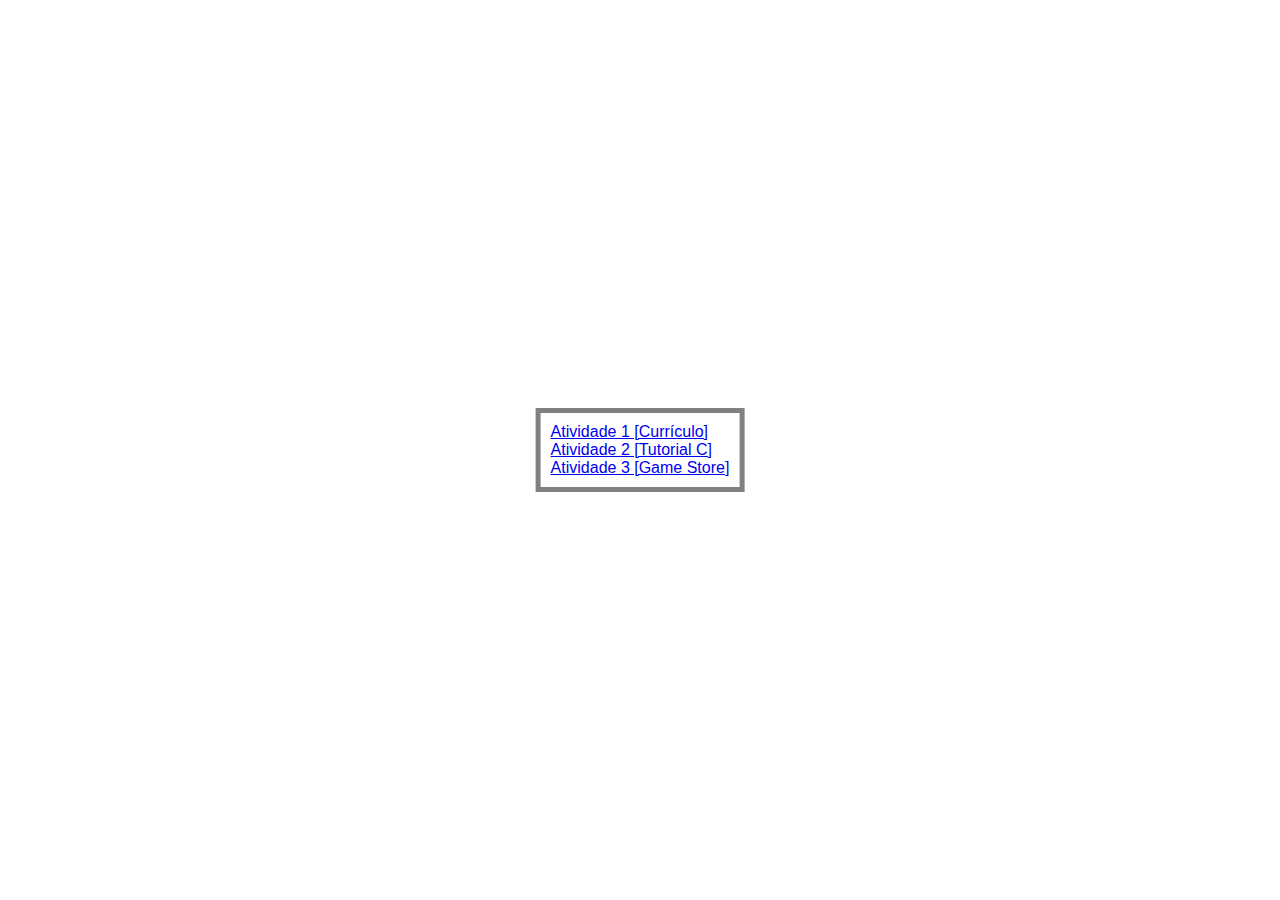
<file: index.html>
<!DOCTYPE html>
<html>
<head>
	<title>Página das atividades</title>
	<link rel="stylesheet" type="text/css" href="main_style.css">
</head>

<body>
	<div id="painel">
		<a href="#">Atividade 1 [Currículo]</a> <br>
		<a href="./tutorial_c/index.html">Atividade 2 [Tutorial C]</a> <br>
		<a href="./gamestore/index.html">Atividade 3 [Game Store]</a>
	</div>
</body>
</html>
</file>
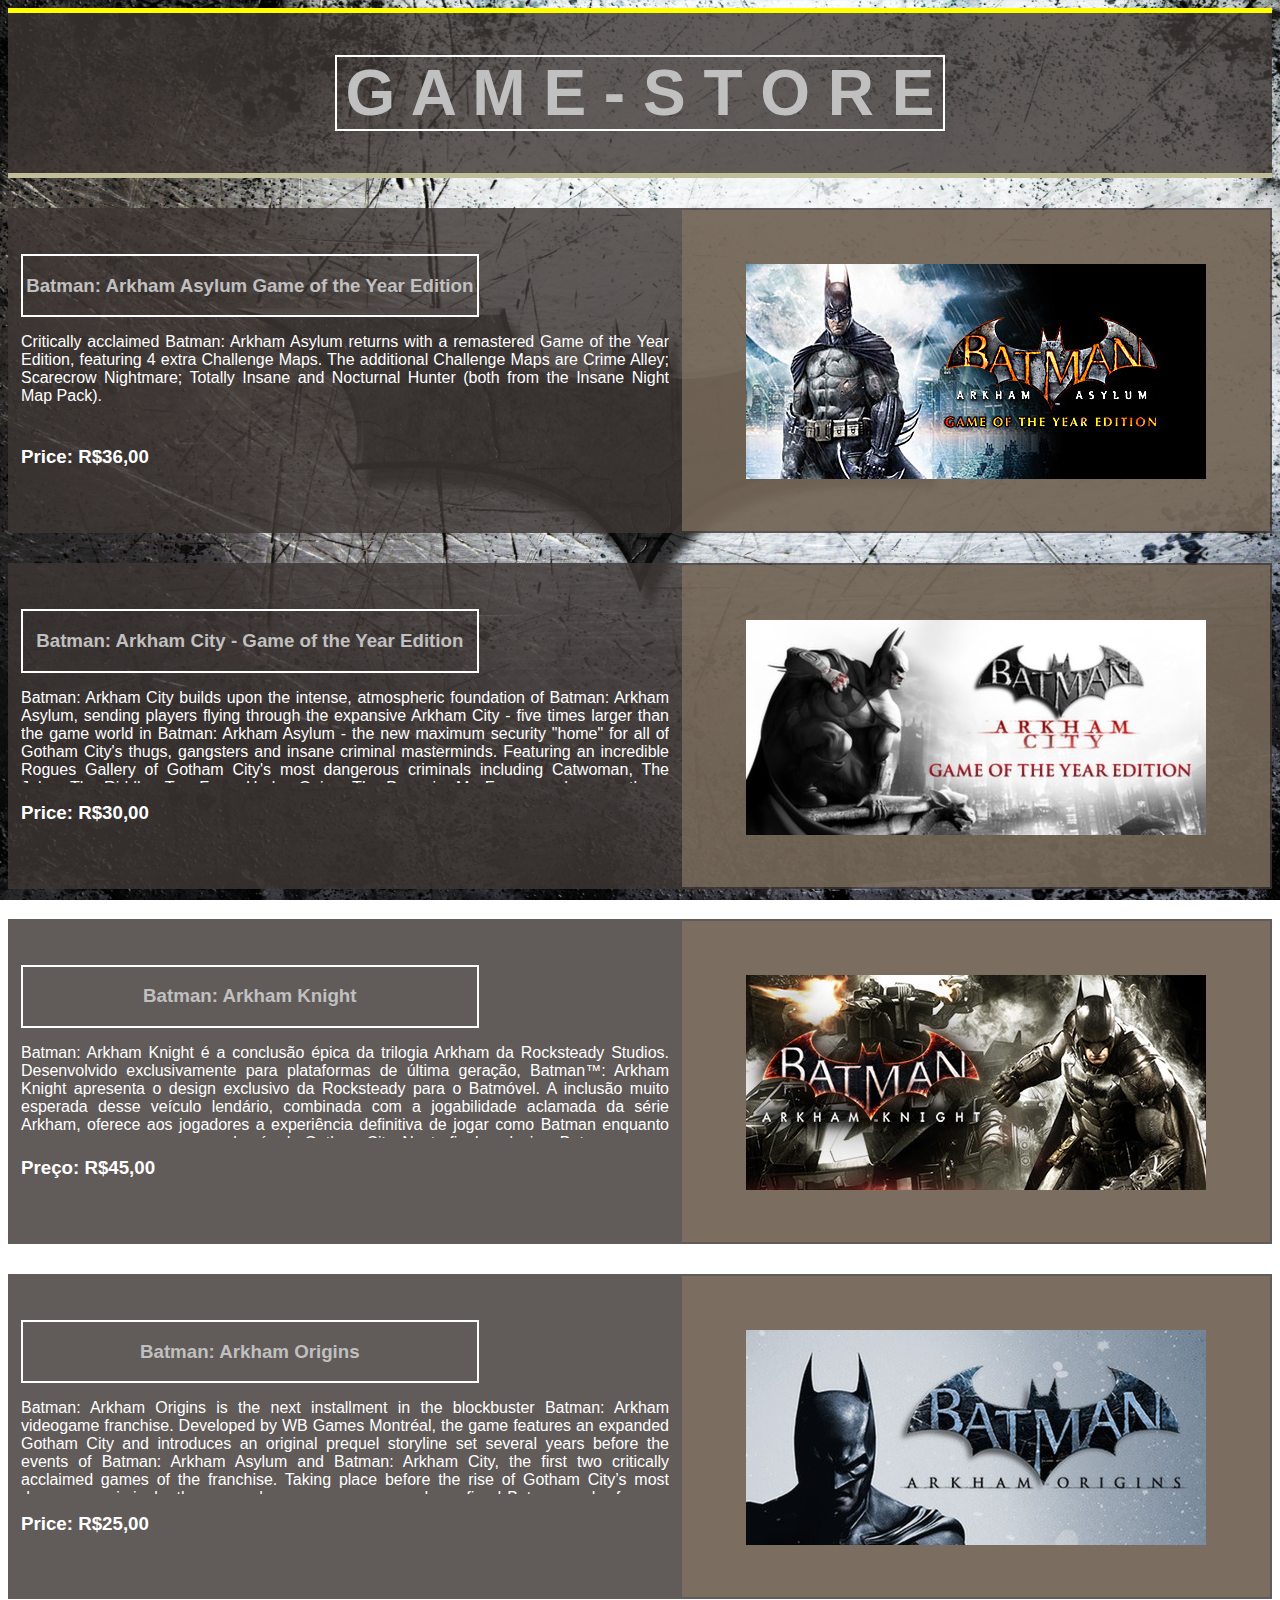
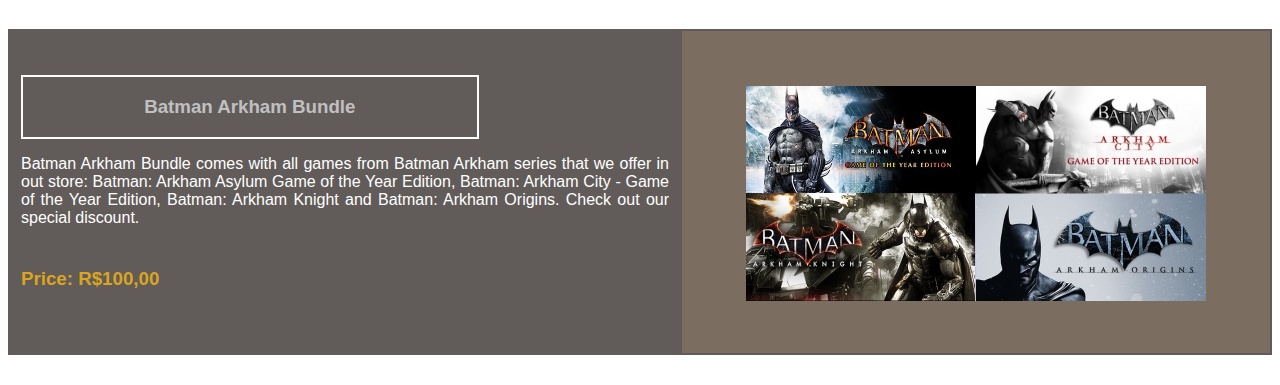
<file: gamestore/index.html>
<!DOCTYPE html>
<html>
<head>
    <meta charset="utf-8" />
    <meta http-equiv="X-UA-Compatible" content="IE=edge">
    <title>'Batman: Arkham' Game Store</title>
    <meta name="viewport" content="width=device-width, initial-scale=1">
    <link rel="stylesheet" type="text/css" media="screen" href="style_gamestore.css" />
</head>

<body>
    <header>
        <div id="header-div">
            <h1><span id="title-box"><a href="index.html" class="link">G A M E - S T O R E</a></span></h1>
        </div>
    </header>

    <section>
        <div class="item-jogo">
            <table>
                <tr>
                   <td class="descricao-item-celula">
                       <div class="descricao-item-div">
                            <div class="nome-item-div bg-link">
                                <h3 class="nome-item">
                                    <a href="asylum/asylum.html " class="link">Batman: Arkham Asylum Game of the Year Edition</a>
                                </h3>
                            </div>


                            <div class="texto-descricao">
                                Critically acclaimed Batman: Arkham Asylum returns with a remastered Game of the Year Edition, featuring 4 extra Challenge Maps. The additional Challenge Maps are Crime Alley; Scarecrow Nightmare; Totally Insane and Nocturnal Hunter (both from the Insane Night Map Pack).
                            </div>

                            <div class="price">
                                <h3>Price: R$36,00</h3>
                            </div>
                        </div> 
                   </td>
                   
                   <td class="imagem-item-celula">
                        <a href="asylum/asylum.html">
                            <img src="assets/batman_arkham_asylum_item_image.jpg" class="item-image">
                        </a>
                    </td> 
                </tr>     
            </table>
        </div>

        <div class="item-jogo">
            <table>
                <tr>
                   <td class="descricao-item-celula">
                       <div class="descricao-item-div">
                            <div class="nome-item-div bg-link">
                                <h3 class="nome-item">
                                    <a href="city/city.html" class="link">Batman: Arkham City - Game of the Year Edition</a>
                                </h3>
                            </div>

                            <div class="texto-descricao">
                                    Batman: Arkham City builds upon the intense, atmospheric foundation of Batman: Arkham Asylum, sending players flying through the expansive Arkham City - five times larger than the game world in Batman: Arkham Asylum - the new maximum security "home" for all of Gotham City's thugs, gangsters and insane criminal masterminds. Featuring an incredible Rogues Gallery of Gotham City's most dangerous criminals including Catwoman, The Joker, The Riddler, Two-Face, Harley Quinn, The Penguin, Mr. Freeze and many others, the game allows players to genuinely experience what it feels like to be The Dark Knight delivering justice on the streets of Gotham City. 
                            </div>

                            <div class="price">
                                <h3>Price: R$30,00</h3>
                            </div>
                        </div>
                   </td>
                   
                   <td class="imagem-item-celula">
                        <a href="city/city.html">
                            <img src="assets/batman_arkham_city_item_image.jpg" class="item-image">
                        </a>
                    </td> 
                </tr>     
            </table>
        </div>

        <div class="item-jogo">
            <table>
                <tr>
                    <td class="descricao-item-celula">
                        <div class="descricao-item-div">
                            <div class="nome-item-div bg-link">
                                <h3 class="nome-item">
                                    <a href="knight/knight.html" class="link">Batman: Arkham Knight</a>
                                </h3>
                            </div>

                            <div class="texto-descricao">
                                    Batman: Arkham Knight é a conclusão épica da trilogia Arkham da Rocksteady Studios. Desenvolvido exclusivamente para plataformas de última geração, Batman™: Arkham Knight apresenta o design exclusivo da Rocksteady para o Batmóvel. A inclusão muito esperada desse veículo lendário, combinada com a jogabilidade aclamada da série Arkham, oferece aos jogadores a experiência definitiva de jogar como Batman enquanto percorrem as ruas e voam pelo céu de Gotham City. Neste final explosivo, Batman encara a última ameaça contra a cidade que jurou proteger quando o Espantalho volta para unir os supercriminosos de Gotham e destruir Batman para sempre.
                            </div>

                            <div class="price">
                                <h3>Preço: R$45,00</h3>
                            </div>
                        </div>
                    </td>
                    
                    <td class="imagem-item-celula">
                        <a href="knight/knight.html">
                            <img src="assets/batman_arkham_knight_item_image.jpg" class="item-image">
                        </a>
                    </td> 
                </tr>     
            </table>
        </div>

        <div class="item-jogo">
            <table>
                <tr>
                   <td class="descricao-item-celula">
                       <div class="descricao-item-div">
                            <div class="nome-item-div bg-link">
                                <h3 class="nome-item">
                                    <a href="origins/origins.html" class="link">Batman: Arkham Origins</a>
                                </h3>
                            </div>

                            <div class="texto-descricao">
                                    Batman: Arkham Origins is the next installment in the blockbuster Batman: Arkham videogame franchise. Developed by WB Games Montréal, the game features an expanded Gotham City and introduces an original prequel storyline set several years before the events of Batman: Arkham Asylum and Batman: Arkham City, the first two critically acclaimed games of the franchise. Taking place before the rise of Gotham City’s most dangerous criminals, the game showcases a young and unrefined Batman as he faces a defining moment in his early career as a crime fighter that sets his path to becoming the Dark Knight
                            </div>

                            <div class="price">
                                <h3>Price: R$25,00</h3>
                            </div>
                        </div>
                   </td>
                   
                   <td class="imagem-item-celula">
                        <a href="origins/origins.html">
                            <img src="assets/batman_arkham_origins_item_image.jpg" class="item-image">
                        </a>
                    </td> 
                </tr>     
            </table>
        </div>

        <div class="item-jogo">
            <table>
                <tr>
                   <td class="descricao-item-celula">
                       <div class="descricao-item-div">
                            <div class="nome-item-div bg-link">
                                <h3 class="nome-item">
                                    <a href="bundle/bundle.html" class="link">Batman Arkham Bundle</a>
                                </h3>
                            </div>

                            <div class="texto-descricao">
                                Batman Arkham Bundle comes with all games from Batman Arkham series that we offer in out store: Batman: Arkham Asylum Game of the Year Edition, Batman: Arkham City - Game of the Year Edition, Batman: Arkham Knight and Batman: Arkham Origins. Check out our special discount.
                            </div>
                            
                            <div class="price">
                                <h3 class="special-discount">Price: R$100,00</h3>
                            </div>                    
                        </div>
                   </td>
                   
                   <td class="imagem-item-celula">
                        <a href="bundle/bundle.html">
                            <img src="assets/batman_arkham_bundle_item_image.jpg" class="item-image">
                        </a>
                    </td> 
                </tr>     
            </table>
        </div>
    </section>
</body>
</html>
</file>
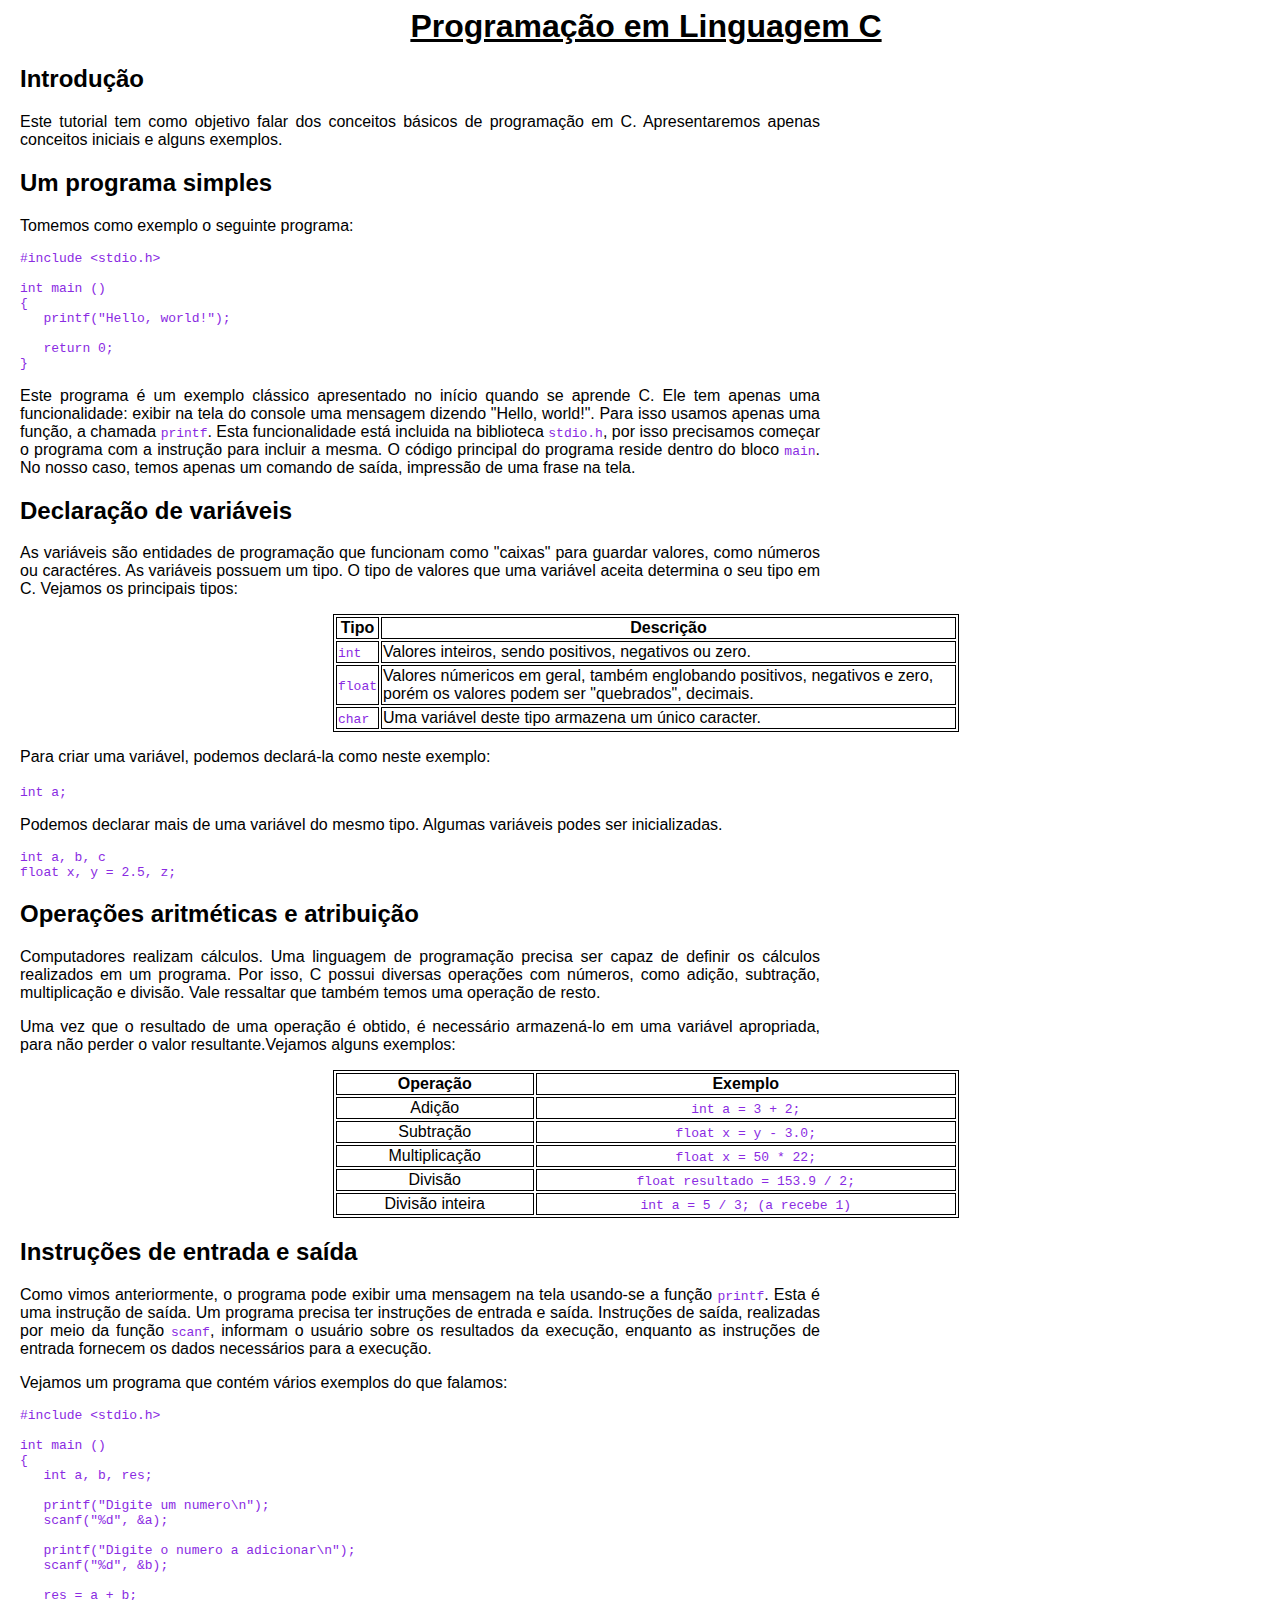
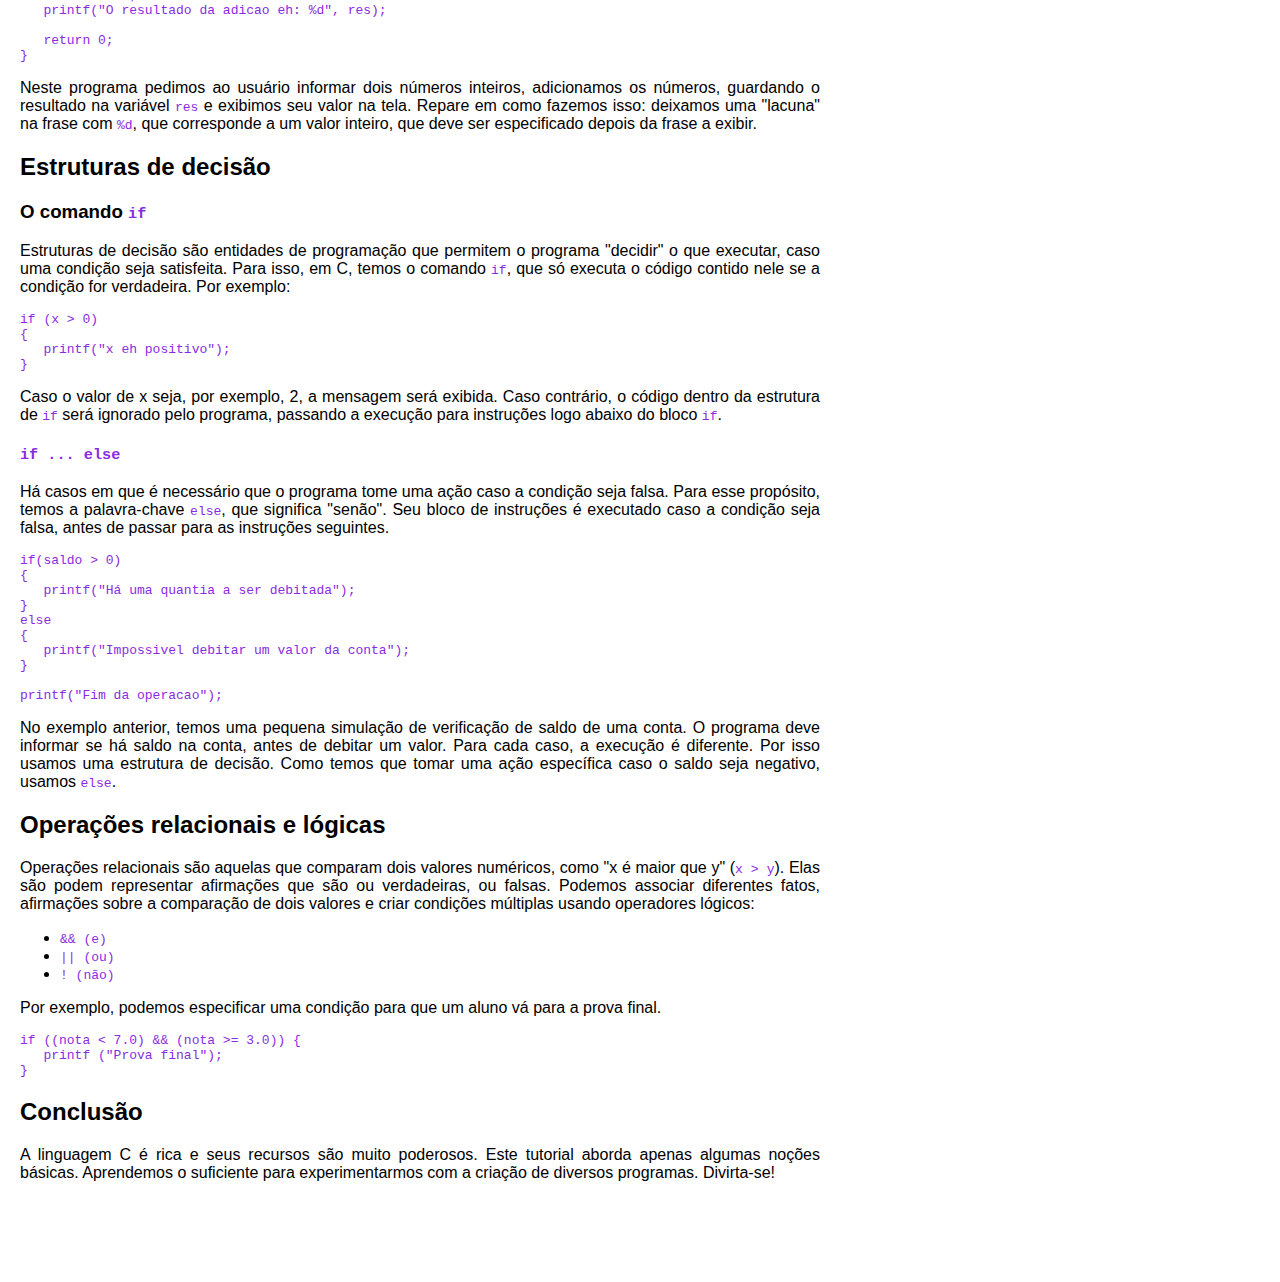
<file: tutorial_c/index.html>
<!DOCTYPE html>
<html>
<head>
	<title>Tutorial de C</title>
	<link rel="stylesheet" type="text/css" href="style.css">
</head>

<body>
	<h1>Programação em Linguagem C</h1>
	<h2>Introdução</h2>

	<p>
		Este tutorial tem como objetivo falar dos conceitos básicos de programação em C. 
		Apresentaremos apenas conceitos iniciais e alguns exemplos.</p>

	<h2>Um programa simples</h2>

	<p>Tomemos como exemplo o seguinte programa:</p>

<pre>
#include &lt;stdio.h&gt; 

int main ()  
{
&nbsp;&nbsp;&nbsp;printf("Hello, world!");

&nbsp;&nbsp;&nbsp;return 0; 
}
</pre>

	<p>
		Este programa é um exemplo clássico apresentado no início quando se aprende C. Ele tem apenas uma funcionalidade: exibir na tela do console uma mensagem dizendo "Hello, world!". Para isso usamos apenas uma função, a chamada <code>printf</code>. Esta funcionalidade está incluida na biblioteca <code>stdio.h</code>, por isso precisamos começar o programa com a instrução para incluir a mesma. O código principal do programa reside dentro do bloco <code>main</code>.
		No nosso caso, temos apenas um comando de saída, impressão de uma frase na tela.</p>

	<h2>Declaração de variáveis</h2>

	<p>As variáveis são entidades de programação que funcionam como "caixas" para guardar valores, como números ou caractéres. As variáveis possuem um tipo. O tipo de valores que uma variável aceita determina o seu tipo em C. Vejamos os principais tipos:</p>

	<table>
		<tr>
			<th>Tipo</th>

			<th>Descrição</th>
		</tr>

		<tr>
			<td>
				<code>int</code>
			</td>

			<td>
				Valores inteiros, sendo positivos, negativos ou zero.
			</td>
		</tr>

		<tr>
			<td>
				<code>float</code>
			</td>

			<td>
				Valores númericos em geral, também englobando positivos, negativos e zero, porém os valores podem ser "quebrados", decimais.
			</td>
		</tr>

		<tr>
			<td>
				<code>char</code>
			</td>

			<td>
				Uma variável deste tipo armazena um único caracter.
			</td>
		</tr>
	</table>

	<p>Para criar uma variável, podemos declará-la como neste exemplo:</p>


	<code>int a;</code>

	<p>Podemos declarar mais de uma variável do mesmo tipo. Algumas variáveis podes ser inicializadas.</p>

<pre>
int a, b, c
float x, y = 2.5, z;
</pre>

	<h2>Operações aritméticas e atribuição</h2>

	<p>
		Computadores realizam cálculos. Uma linguagem de programação precisa ser capaz de definir os cálculos realizados em um programa. 
		Por isso, C possui diversas operações com números, como adição, subtração, multiplicação e divisão. Vale ressaltar que também temos uma operação de resto.</p>

	<p>Uma vez que o resultado de uma operação é obtido, é necessário armazená-lo em uma variável apropriada, para não perder o valor resultante.Vejamos alguns exemplos:</p>

	<table id="operacoes">
		<tr>
			<th>
				Operação 
			</th>

			<th>
				Exemplo
			</th>
		</tr>

		<tr>
			<td>
				Adição
			</td>

			<td>
				<code>
					int a = 3 + 2;
				</code>
			</td>
		</tr>

		<tr>
			<td>
				Subtração
			</td>

			<td>
				<code>
					float x = y - 3.0;
				</code>
			</td>
		</tr>

		<tr>
			<td>
				Multiplicação
			</td>

			<td>
				<code>
					float x = 50 * 22;
				</code>
			</td>
		</tr>

		<tr>
			<td>
				Divisão
			</td>

			<td>
				<code>
					float resultado = 153.9 / 2;
				</code> 
			</td>
		</tr>

		<tr>
			<td>
				Divisão inteira
			</td>

			<td>
				<code>
					int a = 5 / 3; (a recebe 1)
				</code>
			</td>
		</tr>
	</table>

	<h2>Instruções de entrada e saída</h2>

	<p>
		Como vimos anteriormente, o programa pode exibir uma mensagem na tela usando-se a função <code>printf</code>.
		Esta é uma instrução de saída. Um programa precisa ter instruções de entrada e saída. Instruções de saída, realizadas 
		por meio da função <code>scanf</code>, informam o usuário sobre os resultados da execução, enquanto as instruções
		de entrada fornecem os dados necessários para a execução.
	</p>

	<p>
		Vejamos um programa que contém vários exemplos do que falamos:
	</p>

<pre>
#include &lt;stdio.h&gt;

int main () 
{
&nbsp;&nbsp;&nbsp;int a, b, res;

&nbsp;&nbsp;&nbsp;printf("Digite um numero\n");
&nbsp;&nbsp;&nbsp;scanf("%d", &a);

&nbsp;&nbsp;&nbsp;printf("Digite o numero a adicionar\n");
&nbsp;&nbsp;&nbsp;scanf("%d", &b);

&nbsp;&nbsp;&nbsp;res = a + b;
&nbsp;&nbsp;&nbsp;printf("O resultado da adicao eh: %d", res);

&nbsp;&nbsp;&nbsp;return 0;
}
</pre>

	<p>
		Neste programa pedimos ao usuário informar dois números inteiros, adicionamos os números, guardando o resultado
		na variável <code>res</code> e exibimos seu valor na tela. Repare em como fazemos isso: deixamos uma "lacuna" na frase 
		com <code>%d</code>, que corresponde a um valor inteiro, que deve ser especificado depois da frase a exibir.
	</p>

	<h2>Estruturas de decisão</h2>
	
	<h3>O comando <code>if</code></h3>

	<p>
		Estruturas de decisão são entidades de programação que permitem o programa "decidir" o que executar, caso
		uma condição seja satisfeita. Para isso, em C, temos o comando <code>if</code>, que só executa o código contido nele
		se a condição for verdadeira. Por exemplo:
	</p>

<pre>
if (x > 0) 
{
&nbsp;&nbsp;&nbsp;printf("x eh positivo");
}
</pre>

	<p>
		Caso o valor de x seja, por exemplo, 2, a mensagem será exibida. Caso contrário,
		o código dentro da estrutura de <code>if</code> será ignorado pelo programa, passando a execução para instruções logo abaixo
		do bloco <code>if</code>.
	</p>

	<h3><code>if ... else</code></h3>

	<p>
		Há casos em que é necessário que o programa tome uma ação caso a condição seja falsa. Para esse propósito,
		temos a palavra-chave <code>else</code>, que significa "senão". Seu bloco de instruções é executado caso a condição seja falsa,
		antes de passar para as instruções seguintes.
	</p>

<pre>
if(saldo > 0)
{
&nbsp;&nbsp;&nbsp;printf("Há uma quantia a ser debitada");
} 
else
{
&nbsp;&nbsp;&nbsp;printf("Impossivel debitar um valor da conta");
}

printf("Fim da operacao");
</pre>

	<p>
		No exemplo anterior, temos uma pequena simulação de verificação de saldo de uma conta.
		O programa deve informar se há saldo na conta, antes de debitar um valor. Para cada caso, a execução é diferente.
		Por isso usamos uma estrutura de decisão. Como temos que tomar uma ação específica caso o saldo seja negativo, usamos
		<code>else</code>.
	</p>

	<h2>Operações relacionais e lógicas</h2>

	<p>
		Operações relacionais são aquelas que comparam dois valores numéricos, como "x é maior que y" (<code>x &gt; y</code>).
		Elas são podem representar afirmações que são ou verdadeiras, ou falsas. Podemos associar diferentes fatos, 
		afirmações sobre a comparação de dois valores e criar condições múltiplas usando operadores lógicos:

		<ul>
			<li><code>&& (e)</code></li>

			<li><code>&vert;&vert; (ou)</code></li>

			<li><code>! (não)</code></li>
		</ul>

		Por exemplo, podemos especificar uma condição para que um aluno vá para a prova final.
	</p>
<pre>
if ((nota &lt; 7.0) && (nota &gt;&equals; 3.0)) {
&nbsp;&nbsp;&nbsp;printf ("Prova final");
}
</pre>

	<h2>Conclusão</h2>

	<p id="conclusao">
		A linguagem C é rica e seus recursos são muito poderosos. Este tutorial aborda apenas algumas noções básicas.
		Aprendemos o suficiente para experimentarmos com a criação de diversos programas. Divirta-se!
	</p>
</body>
</html>
</file>
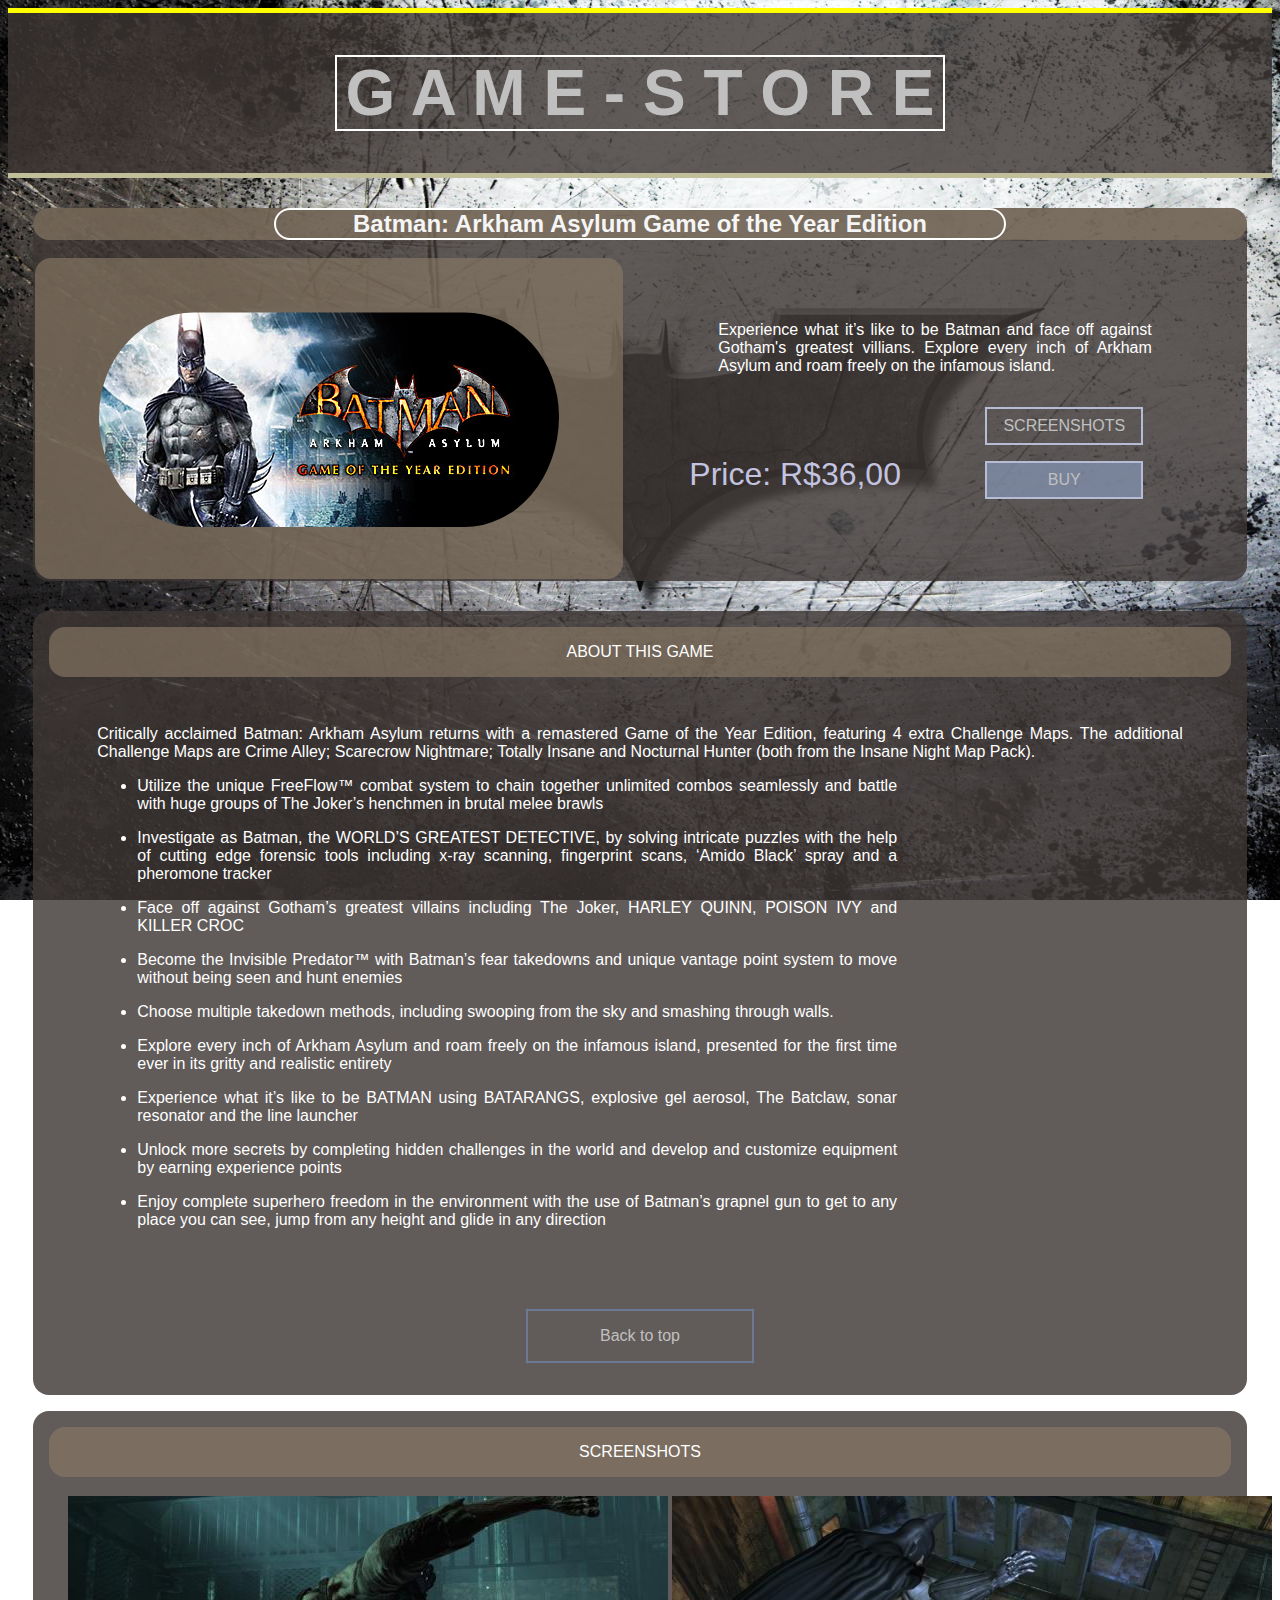
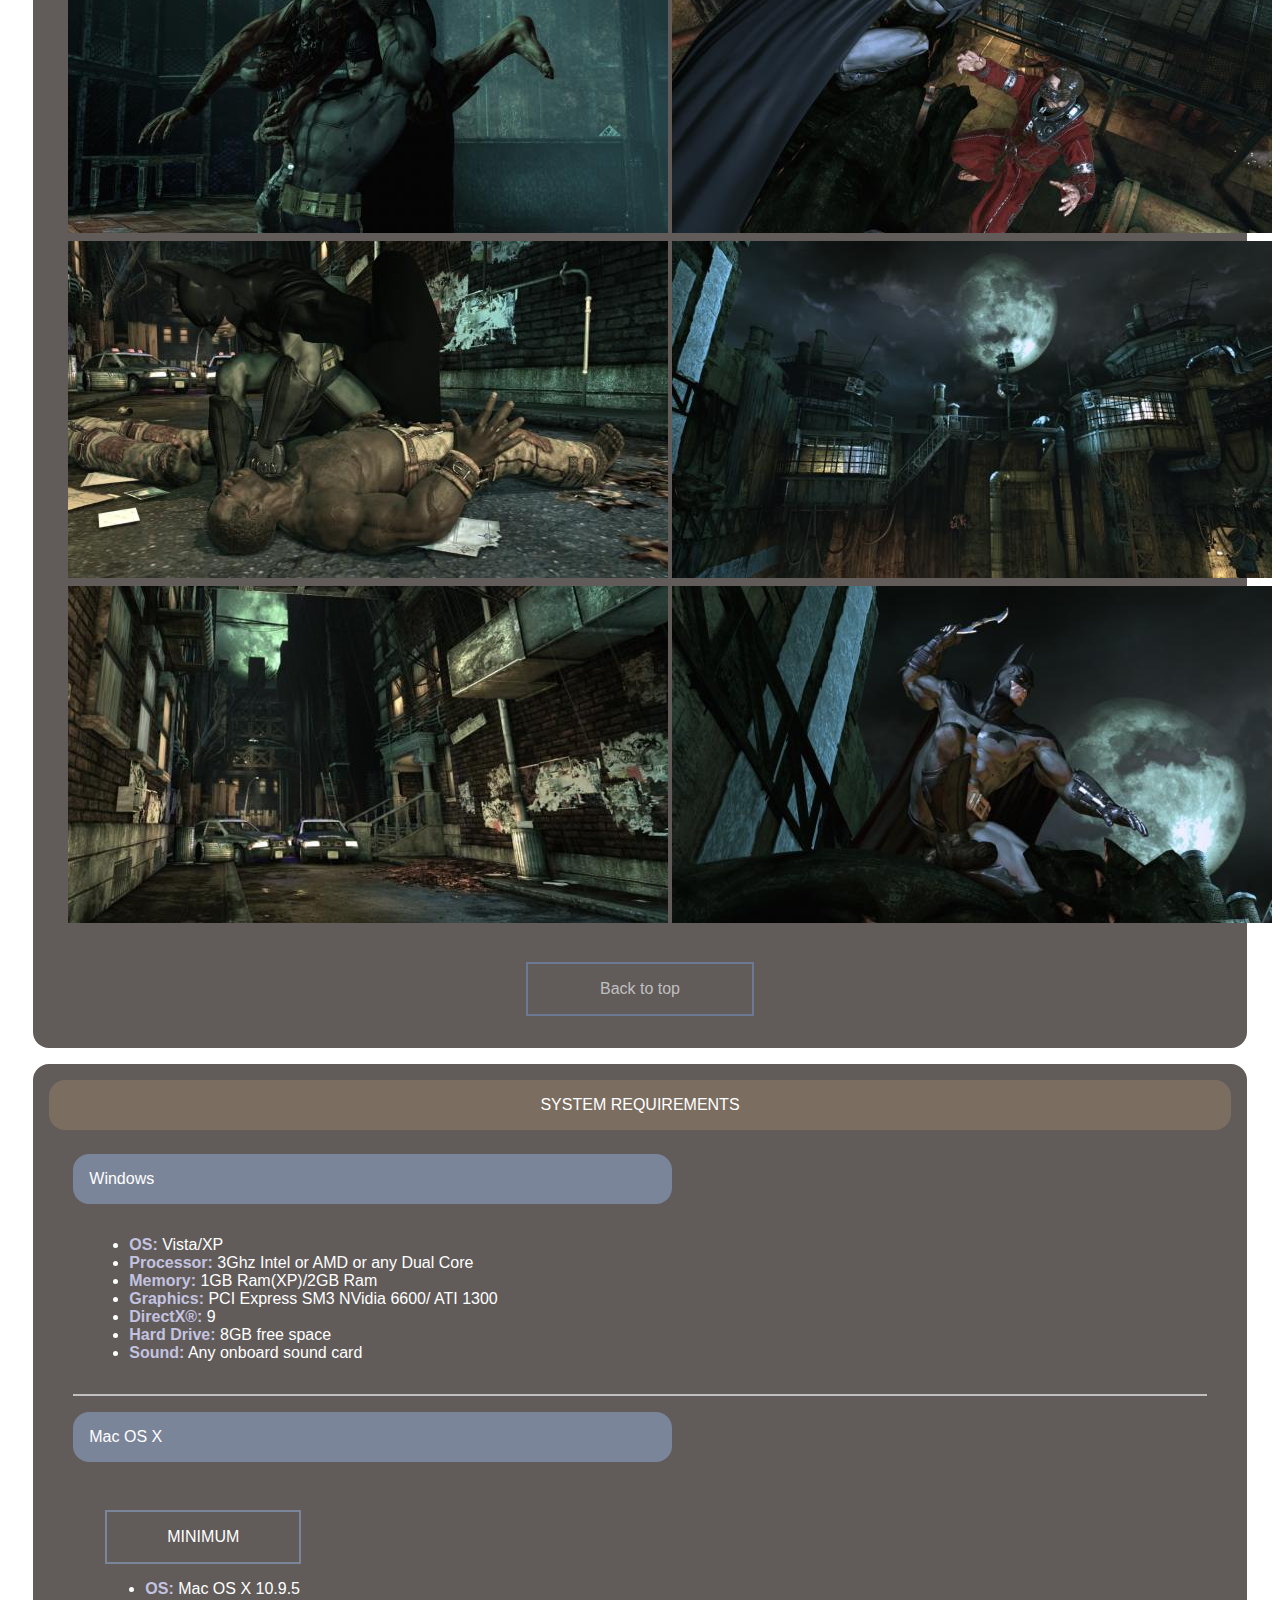
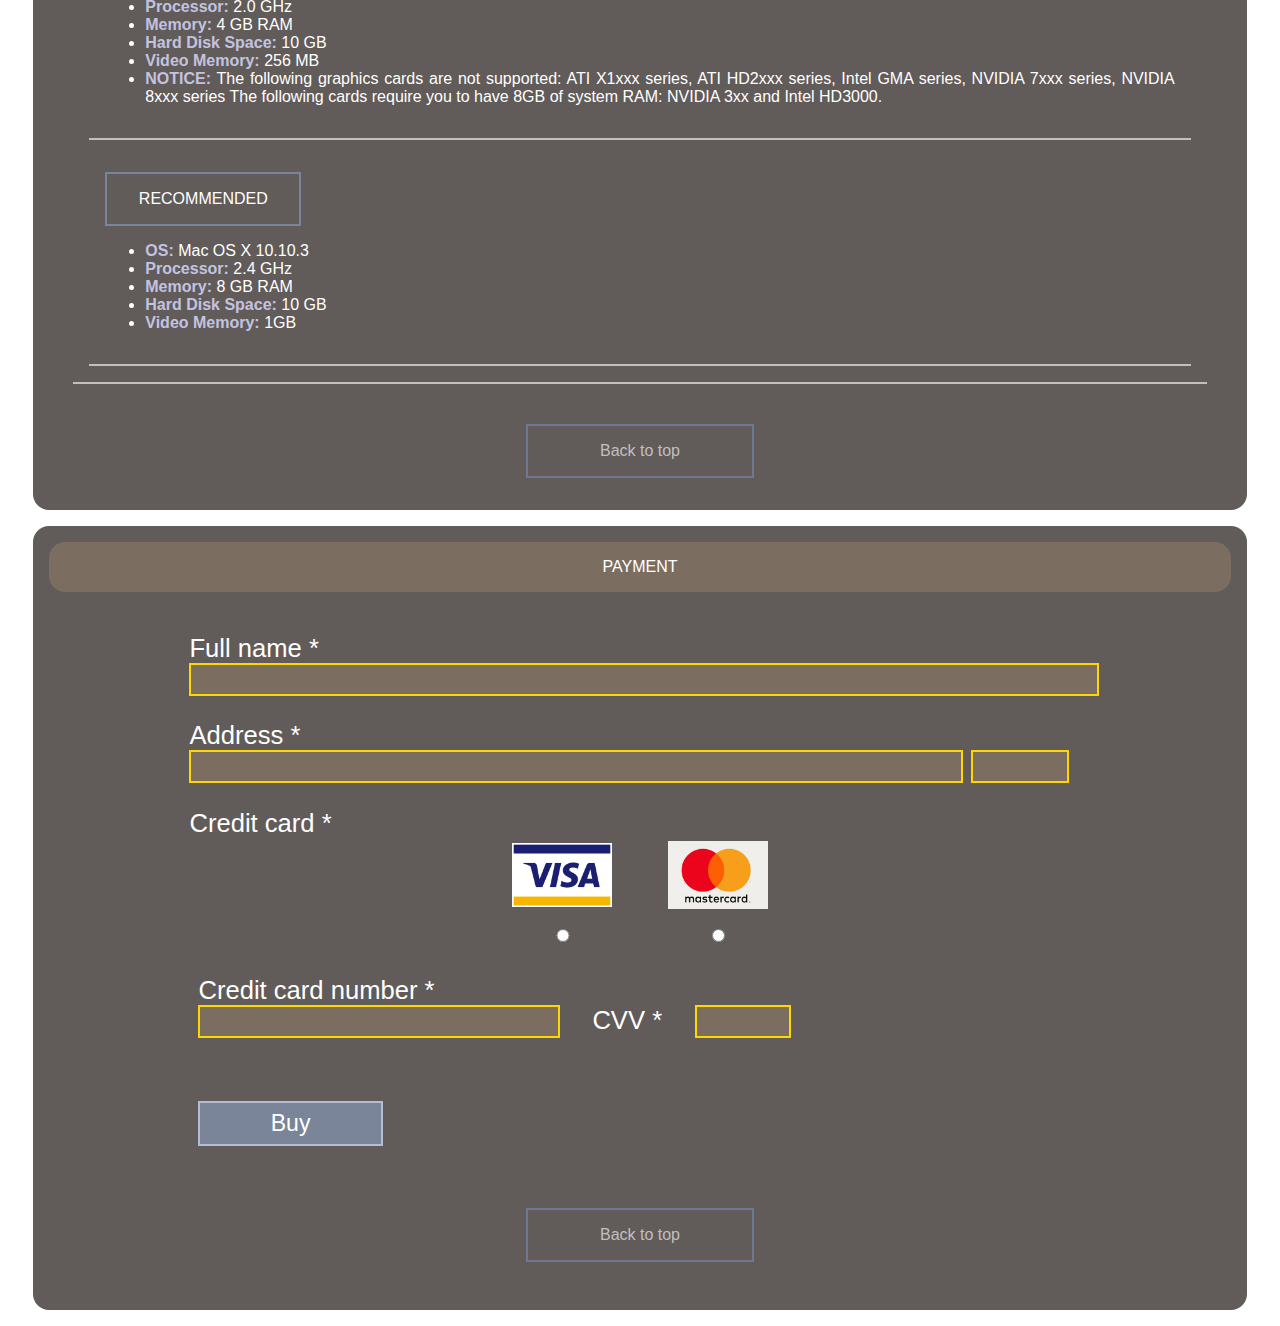
<file: gamestore/asylum/asylum.html>
<!DOCTYPE html>
<html>
<head>
    <meta charset="utf-8" />
    <meta http-equiv="X-UA-Compatible" content="IE=edge">
    <title>Batman: Arkham Asylum Game of the Year Edition</title>
    <meta name="viewport" content="width=device-width, initial-scale=1">
    <link rel="stylesheet" type="text/css" media="screen" href="asylum_style.css" />
</head>
<body>
    <header>
        <div class="header-div">
            <h1><span class="title-box"><a href="../index.html" class="link">G A M E - S T O R E</a></span></h1>
        </div>
    </header>

    <section>
        <div id="bloco-inicial-id" class="bloco-inicial">
            <div class="nome-jogo">
                <h2>Batman: Arkham Asylum Game of the Year Edition</h2>
            </div>
                
            <table>
                <tr>
                   <td class="imagem-celula">
                        <img src="../assets/batman_arkham_asylum_item_image.jpg" class="game-image">
                    </td>

                   <td class="descricao-e-opcoes">
                        <div class="descricao">
                                Experience what it’s like to be Batman and face off against Gotham's greatest villians. 
                                Explore every inch of Arkham Asylum and roam freely on the infamous island.
                        </div>
                        
                        <div class="preco highlight">Price: R$36,00</div>

                        <div class="opcoes">
                            <div class="opcao-screenshots bg-link-special">
                                <a href="#sessao-screenshots" class="link">SCREENSHOTS</a>
                            </div>

                            <div class="opcao-comprar bg-link-buy">
                                <a href="#sessao-comprar" class="link">BUY</a>
                            </div>
                        </div>
                   </td> 
                </tr>     
            </table>
        </div>
    </section>

    <section>
        <div class="sobrejogo-div">
            <div class="sobrejogo-cabecalho">
                ABOUT THIS GAME
            </div>

            <div class="sobrejogo-conteudo">
                Critically acclaimed Batman: Arkham Asylum returns with a remastered Game of the Year Edition, featuring 4 extra Challenge Maps. The additional Challenge Maps are Crime Alley; Scarecrow Nightmare; Totally Insane and Nocturnal Hunter (both from the Insane Night Map Pack).
                <br>
                <ul>
                    <li>Utilize the unique FreeFlow™ combat system to chain together unlimited combos seamlessly and battle with huge groups of The Joker’s henchmen in brutal melee brawls
                        <br> </li>
                    <li>Investigate as Batman, the WORLD’S GREATEST DETECTIVE, by solving intricate puzzles with the help of cutting edge forensic tools including x-ray scanning, fingerprint scans, ‘Amido Black’ spray and a pheromone tracker
                        <br> </li>
                    <li>Face off against Gotham’s greatest villains including The Joker, HARLEY QUINN, POISON IVY and KILLER CROC
                        <br> </li>
                    <li>Become the Invisible Predator™ with Batman’s fear takedowns and unique vantage point system to move without being seen and hunt enemies
                        <br> </li>
                    <li>Choose multiple takedown methods, including swooping from the sky and smashing through walls.
                        <br> </li>
                    <li>Explore every inch of Arkham Asylum and roam freely on the infamous island, presented for the first time ever in its gritty and realistic entirety
                        <br> </li>
                    <li>Experience what it’s like to be BATMAN using BATARANGS, explosive gel aerosol, The Batclaw, sonar resonator and the line launcher
                        <br> </li>
                    <li>Unlock more secrets by completing hidden challenges in the world and develop and customize equipment by earning experience points
                        <br> </li>
                    <li>Enjoy complete superhero freedom in the environment with the use of Batman’s grapnel gun to get to any place you can see, jump from any height and glide in any direction
                        <br> </li>
                </ul>
            </div>

            <div class="voltar border-button bg-link-special">
                <a href="#" class="link">Back to top</a>
            </div>
        </div>
    </section>

    <section id="sessao-screenshots">
        <div class="screenshots-div">
            <div class="screenshots-cabecalho">
                SCREENSHOTS
            </div>

            <div class="screenshots-conteudo">
                <table>
                    <tr>
                        <td><img src="./assets_asylum/asylum_screenshot1.jpg"></td>
                        <td><img src="./assets_asylum/asylum_screenshot2.jpg"></td>
                    </tr>

                    <tr>
                        <td><img src="./assets_asylum/asylum_screenshot3.jpg"></td>
                        <td><img src="./assets_asylum/asylum_screenshot4.jpg"></td>
                    </tr>

                    <tr>
                        <td><img src="./assets_asylum/asylum_screenshot5.jpg"></td>
                        <td><img src="./assets_asylum/asylum_screenshot6.jpg"></td>
                    </tr>
                </table>
            </div>

            <div class="voltar border-button bg-link-special">
                    <a href="#" class="link">Back to top</a>
            </div>
        </div>
    </section>

    <section>
        <div class="requisitos-div">
            <div class="requisitos-cabecalho">
                SYSTEM REQUIREMENTS
            </div>

            <div class="requisitos-conteudo">
                <div class="requisitos-bloco">
                    <div class="requisitos-sub-cabecalho">
                        Windows
                    </div>

                    <div class="lista-requisitos">
                        <div class="lista-requisitos-conteudo">
                            <ul>
                                <li><strong>OS:</strong> Vista/XP
                                    <br> </li>
                                <li><strong>Processor:</strong> 3Ghz Intel or AMD or any Dual Core
                                    <br> </li>
                                <li><strong>Memory:</strong> 1GB Ram(XP)/2GB Ram
                                    <br> </li>
                                <li><strong>Graphics:</strong> PCI Express SM3 NVidia 6600/ ATI 1300
                                    <br> </li>
                                <li><strong>DirectX®:</strong> 9
                                    <br> </li>
                                <li><strong>Hard Drive:</strong> 8GB free space
                                    <br> </li>
                                <li><strong>Sound:</strong> Any onboard sound card
                                    <br> </li>
                            </ul>
                        </div>
                    </div>
                </div>

                <div class="requisitos-bloco">
                    <div class="requisitos-sub-cabecalho">
                        Mac OS X
                    </div>

                    <div class="lista-requisitos">
                        <div class="sub-lista-requisitos">
                            <div class="titulo-sub-lista-requisitos">
                                MINIMUM
                            </div>

                            <div class="lista-requisitos-conteudo">
                                <ul>
                                    <li><strong>OS:</strong> Mac OS X 10.9.5
                                        <br> </li>
                                    <li><strong>Processor:</strong> 2.0 GHz
                                        <br> </li>
                                    <li><strong>Memory:</strong> 4 GB RAM
                                        <br> </li>
                                    <li><strong>Hard Disk Space:</strong> 10 GB
                                        <br> </li>
                                    <li><strong>Video Memory:</strong> 256 MB
                                        <br> </li>
                                    <li><strong>NOTICE:</strong> The following graphics cards are not supported: ATI X1xxx series, ATI HD2xxx series, Intel GMA series, NVIDIA 7xxx series, NVIDIA 8xxx series The following cards require you to have 8GB of system RAM: NVIDIA 3xx and Intel HD3000.</li>
                                </ul>
                            </div>
                        </div>

                        <div class="sub-lista-requisitos">
                            <div class="titulo-sub-lista-requisitos">
                                RECOMMENDED
                            </div>

                            <div class="lista-requisitos-conteudo">
                                <ul>
                                    <li><strong>OS:</strong> Mac OS X 10.10.3
                                        <br> </li>
                                    <li><strong>Processor:</strong> 2.4 GHz
                                        <br> </li>
                                    <li><strong>Memory:</strong> 8 GB RAM
                                        <br> </li>
                                    <li><strong>Hard Disk Space:</strong> 10 GB
                                        <br> </li>
                                    <li><strong>Video Memory:</strong> 1GB</li>
                                </ul>
                            </div>
                        </div>
                    </div>
                </div>
            </div>

            <div class="voltar border-button bg-link-special">
                <a href="#" class="link">Back to top</a>
            </div>
        </div>
    </section>

    <section id="sessao-comprar">
        <div class="comprar-div">
            <div class="comprar-cabecalho">
                PAYMENT
            </div>

            <div class="comprar-conteudo">
                <form action="./asylum_purchased.html">
                    <div class="form-linha">
                        <div class="label-div">
                            <label>Full name *</label>
                        </div>

                        <div class="texto-div">
                            <input type="text" class="texto-nome">
                        </div>
                    </div>

                    <div class="form-linha">
                            <div class="label-div">
                                <label>Address *</label>
                            </div>
    
                            <div class="texto-div">
                                <input type="text" class="texto-lugradouro">
                                <input type="text" class="texto-apt">
                            </div>
                    </div>

                    <div class="form-linha">
                        <div class="label-div">
                            <label>Credit card *</label>
                        </div>
                    

                    <div class="radio-div">
                        <table>
                            <tr>
                                <td>
                                    <div class="credit-card-logo-div">
                                        <img src="../assets/visa-logo.png" class="credit-card-logo">
                                    </div>
                                </td>

                                <td>
                                    <div class="credit-card-logo-div">
                                        <img src="../assets/mastercard-logo.jpg" class="credit-card-logo">
                                    </div>
                                </td>
                            </tr>

                            <tr>
                                <td>
                                    <div class="radio-credit-card-div">
                                        <input type="radio" name="radio-credit-card" class="option-credit-card">
                                    </div>
                                </td>

                                <td>
                                    <div class="radio-credit-card-div">
                                        <input type="radio" name="radio-credit-card" class="option-credit-card">
                                    </div>
                                </td>
                            </tr>
                        </table>
                    </div>

                    <div class="form-linha">
                        <div class="label-div">
                            <label>Credit card number *</label>
                        </div>
                    

                        <div class="texto-div">
                                <input type="text" class="texto-numero-cartao">
                                <label for="digitos-seguranca-id">CVV *</label>
                                <input type="text" class="texto-digitos-seguranca" id="digitos-seguranca-id">
                        </div>

                    </div>

                    <div class="form-linha">
                        <input type="submit" class="botao-comprar highlight-buy-button" value="Buy">
                    </div>
                </form>
            </div>

            <div class="voltar border-button bg-link-special">
                    <a href="#" class="link">Back to top</a>
            </div>
        </div>
    </section>
</body>
</html>
</file>
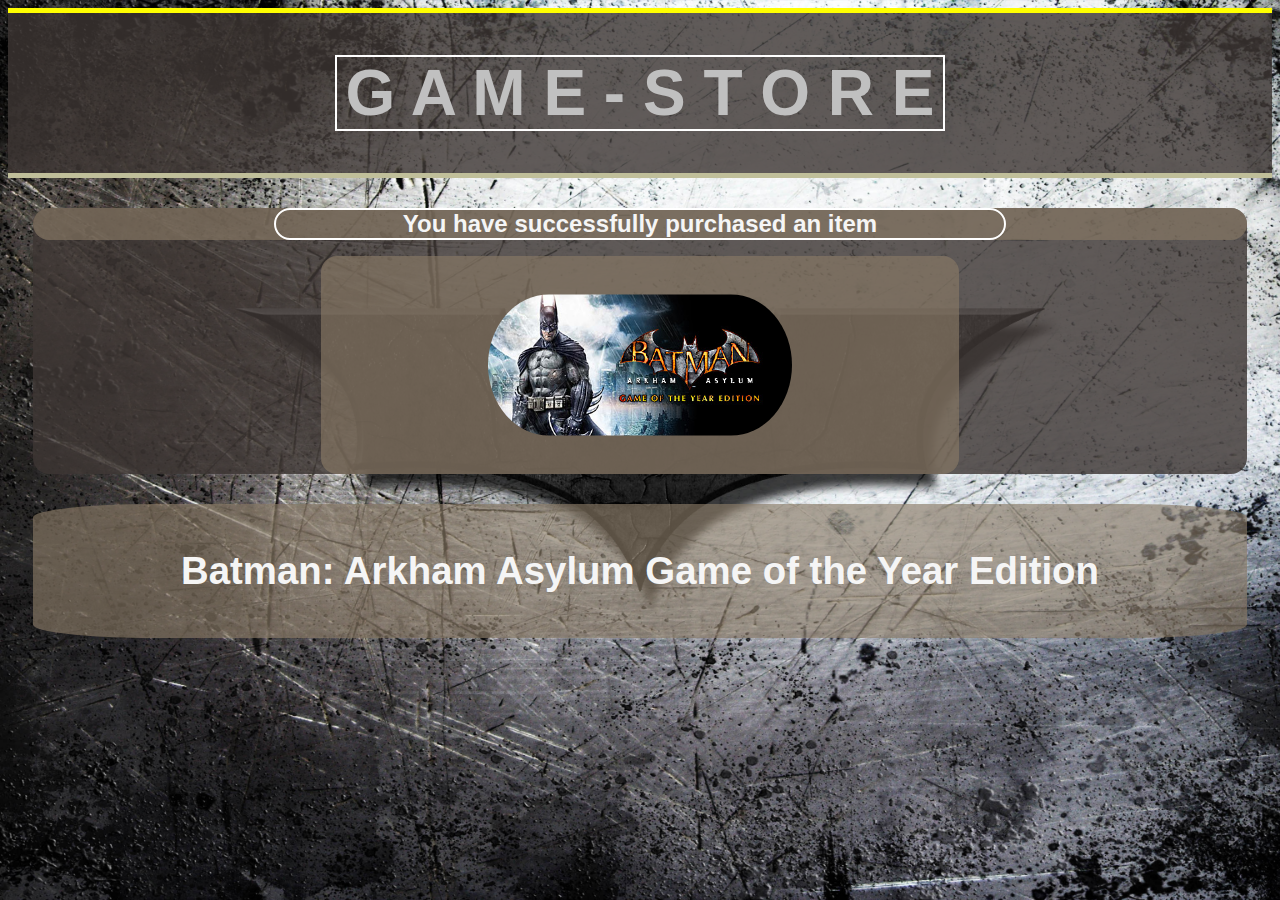
<file: gamestore/asylum/asylum_purchased.html>
<!DOCTYPE html>
<html>
<head>
    <meta charset="utf-8" />
    <meta http-equiv="X-UA-Compatible" content="IE=edge">
    <title>You purchased a game</title>
    <meta name="viewport" content="width=device-width, initial-scale=1">
    <link rel="stylesheet" type="text/css" media="screen" href="purchased_style.css" />
</head>
<body>
     <header>
        <div class="header-div">
            <h1><span class="title-box"><a href="../index.html" class="link">G A M E - S T O R E</a></span></h1>
        </div>
    </header>

    <section>
        <div class="plano-de-fundo">
            <div class="mensagem-titulo">
                <h2>You have successfully purchased an item</h2>
            </div>

            <div class="imagem-div">
                <img src="../assets/batman_arkham_asylum_item_image.jpg" class="game-image">
            </div>
        </div>

        <div class="game-big-title">
            <h1>Batman: Arkham Asylum Game of the Year Edition</h1>
        </div>
    </section>
</body>
</html>
</file>
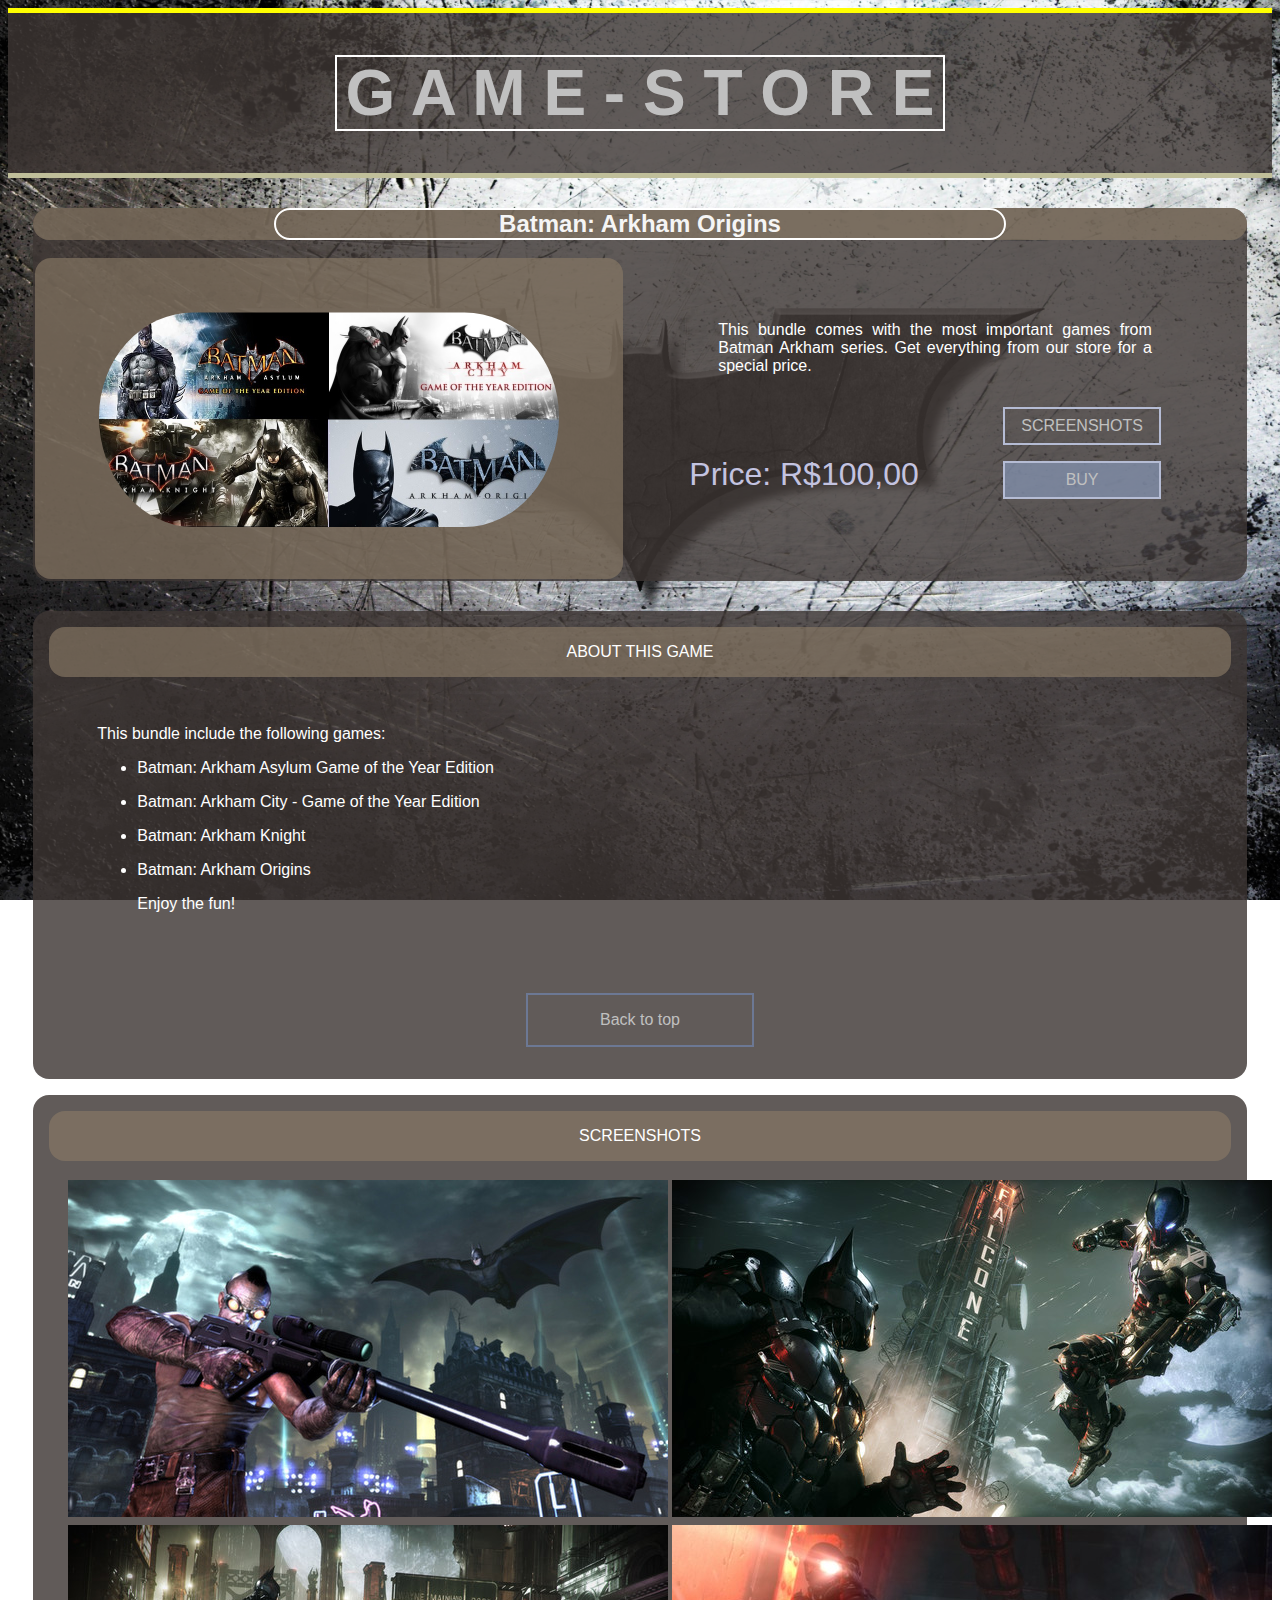
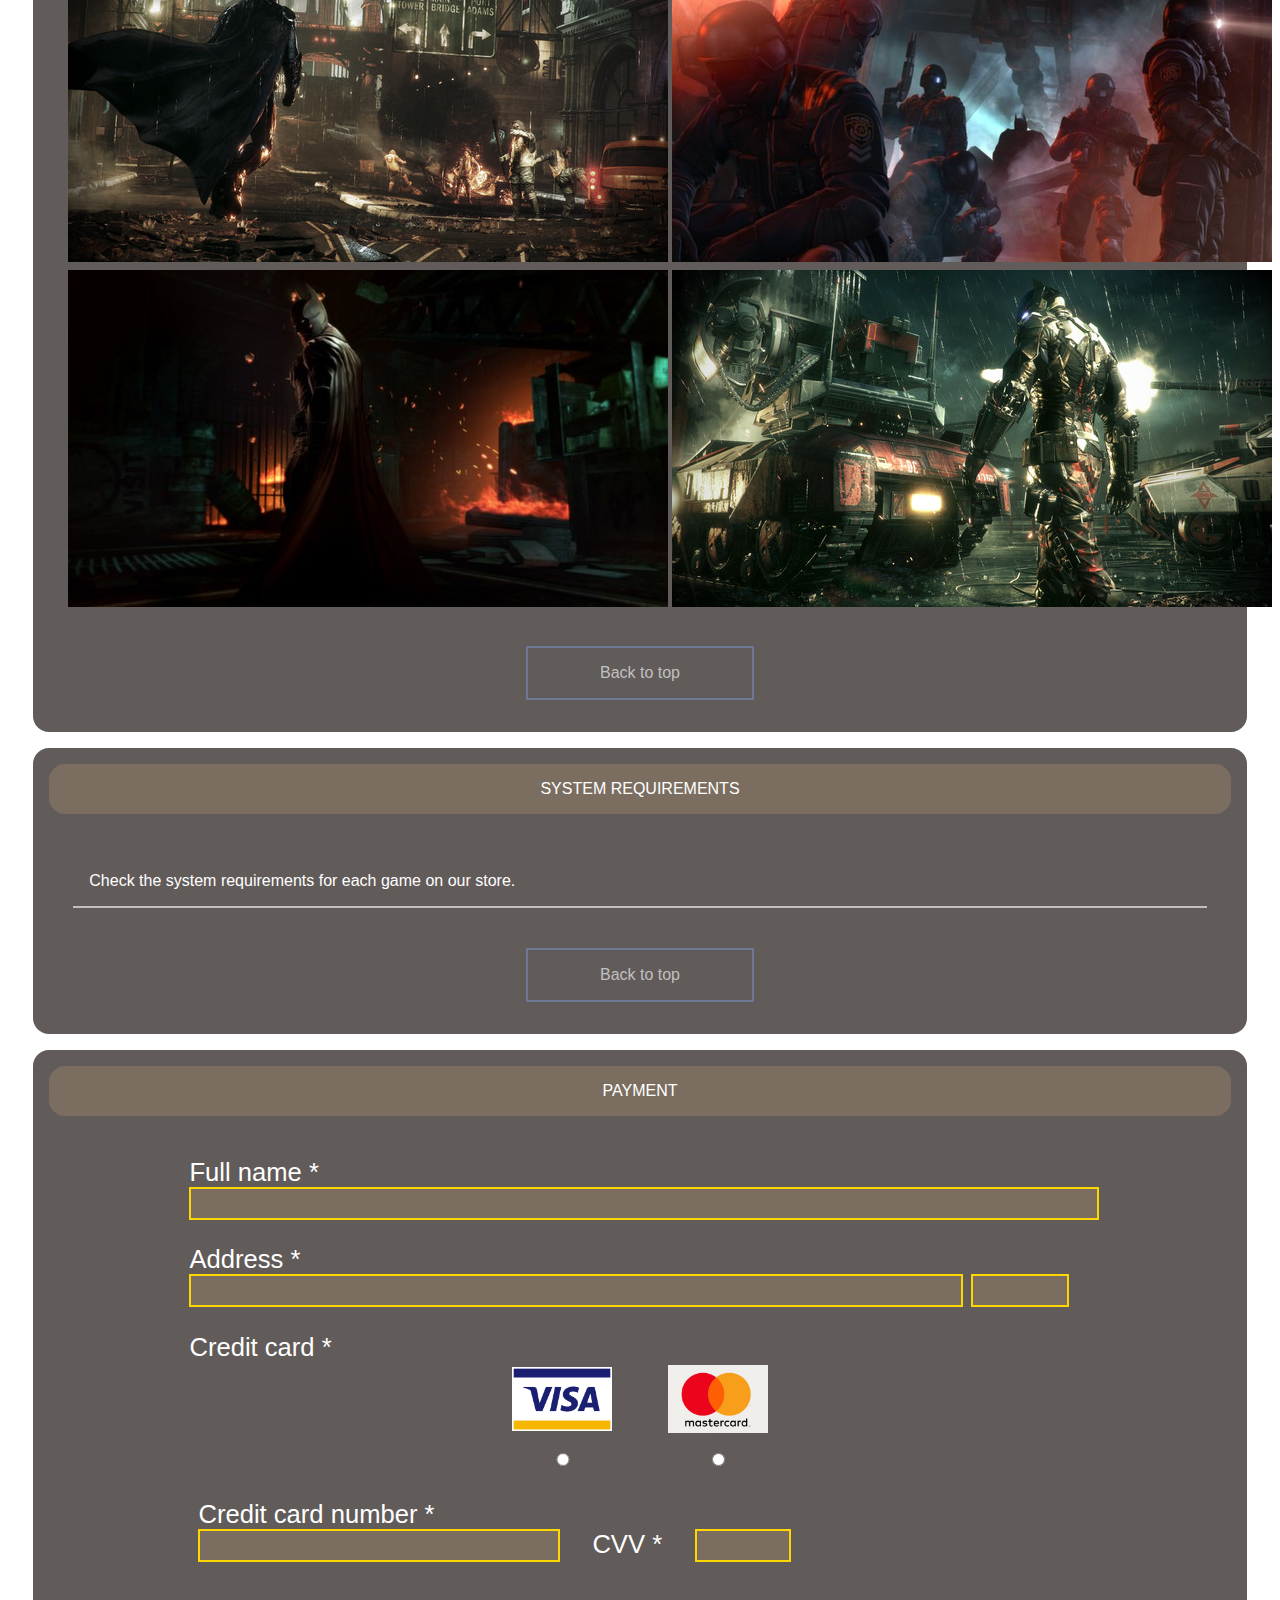
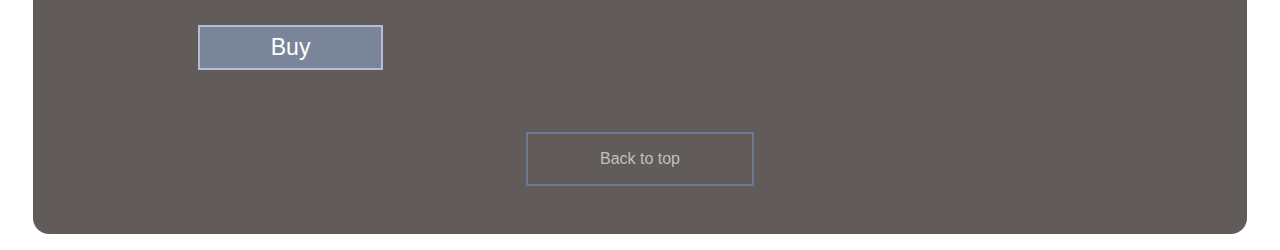
<file: gamestore/bundle/bundle.html>
<!DOCTYPE html>
<html>
<head>
    <meta charset="utf-8" />
    <meta http-equiv="X-UA-Compatible" content="IE=edge">
    <title>Batman: Arkham Bundle</title>
    <meta name="viewport" content="width=device-width, initial-scale=1">
    <link rel="stylesheet" type="text/css" media="screen" href="bundle_style.css" />
</head>
<body>
    <header>
        <div class="header-div">
            <h1><span class="title-box"><a href="../index.html" class="link">G A M E - S T O R E</a></span></h1>
        </div>
    </header>

    <section>
        <div id="bloco-inicial-id" class="bloco-inicial">
            <div class="nome-jogo">
                <h2>Batman: Arkham Origins</h2>
            </div>
                
            <table>
                <tr>
                   <td class="imagem-celula">
                        <img src="../assets/batman_arkham_bundle_item_image.jpg" class="game-image">
                    </td>

                   <td class="descricao-e-opcoes">
                        <div class="descricao">
                            This bundle comes with the most important games from Batman Arkham series. Get everything from our store for a special price.
                        </div>
                        
                        <div class="preco highlight">Price: R$100,00</div>

                        <div class="opcoes">
                            <div class="opcao-screenshots bg-link-special">
                                <a href="#sessao-screenshots" class="link">SCREENSHOTS</a>
                            </div>

                            <div class="opcao-comprar bg-link-buy">
                                <a href="#sessao-comprar" class="link">BUY</a>
                            </div>
                        </div>
                   </td> 
                </tr>     
            </table>
        </div>
    </section>

    <section>
        <div class="sobrejogo-div">
            <div class="sobrejogo-cabecalho">
                ABOUT THIS GAME
            </div>

            <div class="sobrejogo-conteudo">
                This bundle include the following games:
                <br>
                <ul>
                    <li>Batman: Arkham Asylum Game of the Year Edition</li>
                    <li>Batman: Arkham City - Game of the Year Edition</li>
                    <li>Batman: Arkham Knight</li>
                    <li>Batman: Arkham Origins</li>
                
                Enjoy the fun!
                </ul>
            </div>

            <div class="voltar border-button bg-link-special">
                <a href="#" class="link">Back to top</a>
            </div>
        </div>
    </section>

    <section id="sessao-screenshots">
        <div class="screenshots-div">
            <div class="screenshots-cabecalho">
                SCREENSHOTS
            </div>

            <div class="screenshots-conteudo">
                <table>
                    <tr>
                        <td><img src="./assets_bundle/bundle_screenshot1.jpg"></td>
                        <td><img src="./assets_bundle/bundle_screenshot2.jpg"></td>
                    </tr>

                    <tr>
                        <td><img src="./assets_bundle/bundle_screenshot3.jpg"></td>
                        <td><img src="./assets_bundle/bundle_screenshot4.jpg"></td>
                    </tr>

                    <tr>
                        <td><img src="./assets_bundle/bundle_screenshot5.jpg"></td>
                        <td><img src="./assets_bundle/bundle_screenshot6.jpg"></td>
                    </tr>
                </table>
            </div>

            <div class="voltar border-button bg-link-special">
                    <a href="#" class="link">Back to top</a>
            </div>
        </div>
    </section>

    <section>
        <div class="requisitos-div">
            <div class="requisitos-cabecalho">
                SYSTEM REQUIREMENTS
            </div>

            <div class="requisitos-conteudo">
                <div class="requisitos-bloco">
                    <br>
                    <div class="lista-requisitos">
                        <div class="lista-requisitos-conteudo">
                            Check the system requirements for each game on our store.
                        </div>
                    </div>
                </div>
            </div>

            <div class="voltar border-button bg-link-special">
                <a href="#" class="link">Back to top</a>
            </div>
        </div>
    </section>

    <section id="sessao-comprar">
        <div class="comprar-div">
            <div class="comprar-cabecalho">
                PAYMENT
            </div>

            <div class="comprar-conteudo">
                <form action="./bundle_purchased.html">
                    <div class="form-linha">
                        <div class="label-div">
                            <label>Full name *</label>
                        </div>

                        <div class="texto-div">
                            <input type="text" class="texto-nome">
                        </div>
                    </div>

                    <div class="form-linha">
                            <div class="label-div">
                                <label>Address *</label>
                            </div>
    
                            <div class="texto-div">
                                <input type="text" class="texto-lugradouro">
                                <input type="text" class="texto-apt">
                            </div>
                    </div>

                    <div class="form-linha">
                        <div class="label-div">
                            <label>Credit card *</label>
                        </div>
                    

                    <div class="radio-div">
                        <table>
                            <tr>
                                <td>
                                    <div class="credit-card-logo-div">
                                        <img src="../assets/visa-logo.png" class="credit-card-logo">
                                    </div>
                                </td>

                                <td>
                                    <div class="credit-card-logo-div">
                                        <img src="../assets/mastercard-logo.jpg" class="credit-card-logo">
                                    </div>
                                </td>
                            </tr>

                            <tr>
                                <td>
                                    <div class="radio-credit-card-div">
                                        <input type="radio" name="radio-credit-card" class="option-credit-card">
                                    </div>
                                </td>

                                <td>
                                    <div class="radio-credit-card-div">
                                        <input type="radio" name="radio-credit-card" class="option-credit-card">
                                    </div>
                                </td>
                            </tr>
                        </table>
                    </div>

                    <div class="form-linha">
                        <div class="label-div">
                            <label>Credit card number *</label>
                        </div>
                    

                        <div class="texto-div">
                                <input type="text" class="texto-numero-cartao">
                                <label for="digitos-seguranca-id">CVV *</label>
                                <input type="text" class="texto-digitos-seguranca" id="digitos-seguranca-id">
                        </div>

                    </div>

                    <div class="form-linha">
                        <input type="submit" class="botao-comprar highlight-buy-button" value="Buy">
                    </div>
                </form>
            </div>

            <div class="voltar border-button bg-link-special">
                    <a href="#" class="link">Back to top</a>
            </div>
        </div>
    </section>
</body>
</html>
</file>
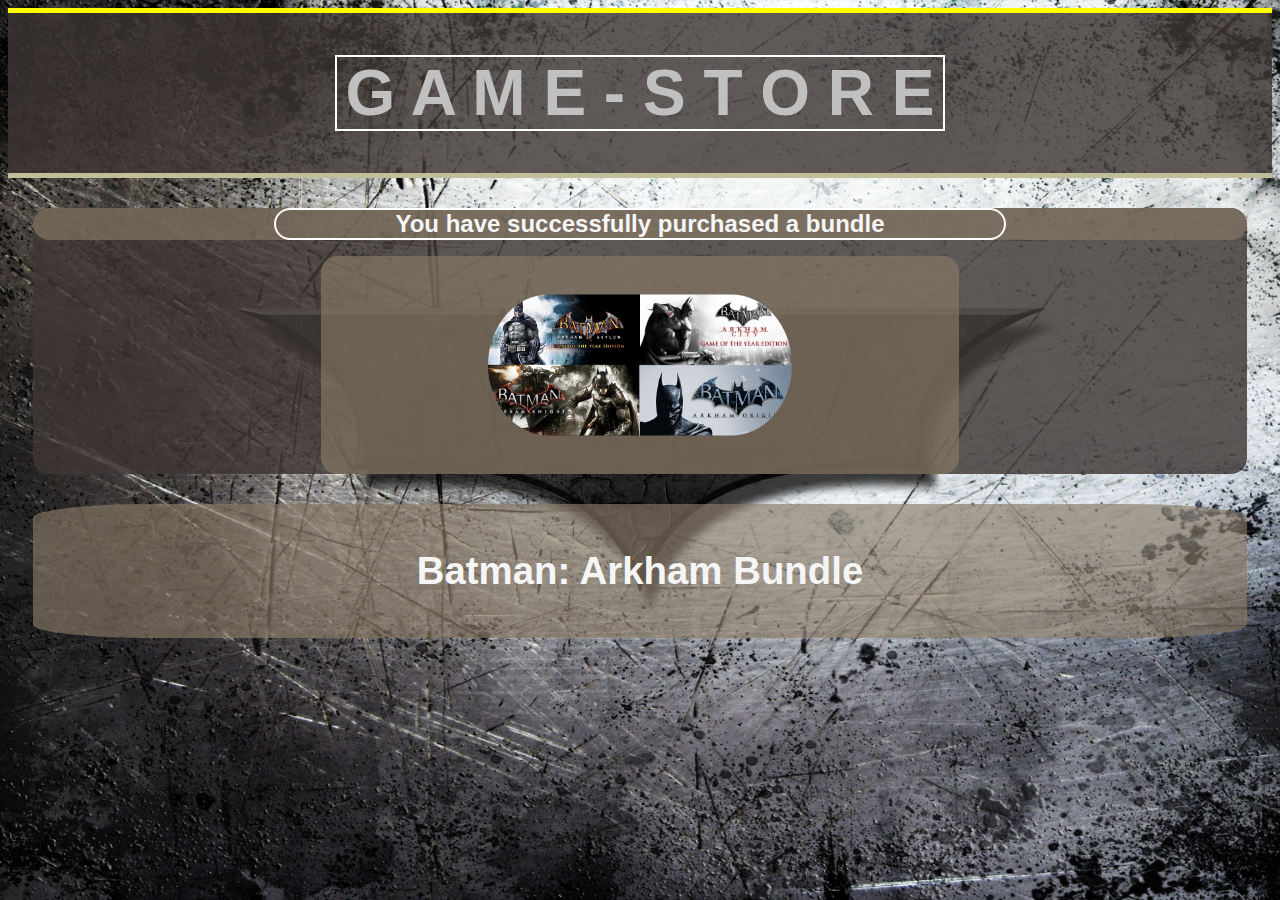
<file: gamestore/bundle/bundle_purchased.html>
<!DOCTYPE html>
<html>
<head>
    <meta charset="utf-8" />
    <meta http-equiv="X-UA-Compatible" content="IE=edge">
    <title>You purchased a bundle</title>
    <meta name="viewport" content="width=device-width, initial-scale=1">
    <link rel="stylesheet" type="text/css" media="screen" href="purchased_style.css" />
</head>
<body>
     <header>
        <div class="header-div">
            <h1><span class="title-box"><a href="../index.html" class="link">G A M E - S T O R E</a></span></h1>
        </div>
    </header>

    <section>
        <div class="plano-de-fundo">
            <div class="mensagem-titulo">
                <h2>You have successfully purchased a bundle</h2>
            </div>

            <div class="imagem-div">
                <img src="../assets/batman_arkham_bundle_item_image.jpg" class="game-image">
            </div>
        </div>

        <div class="game-big-title">
            <h1>Batman: Arkham Bundle</h1>
        </div>
    </section>
</body>
</html>
</file>
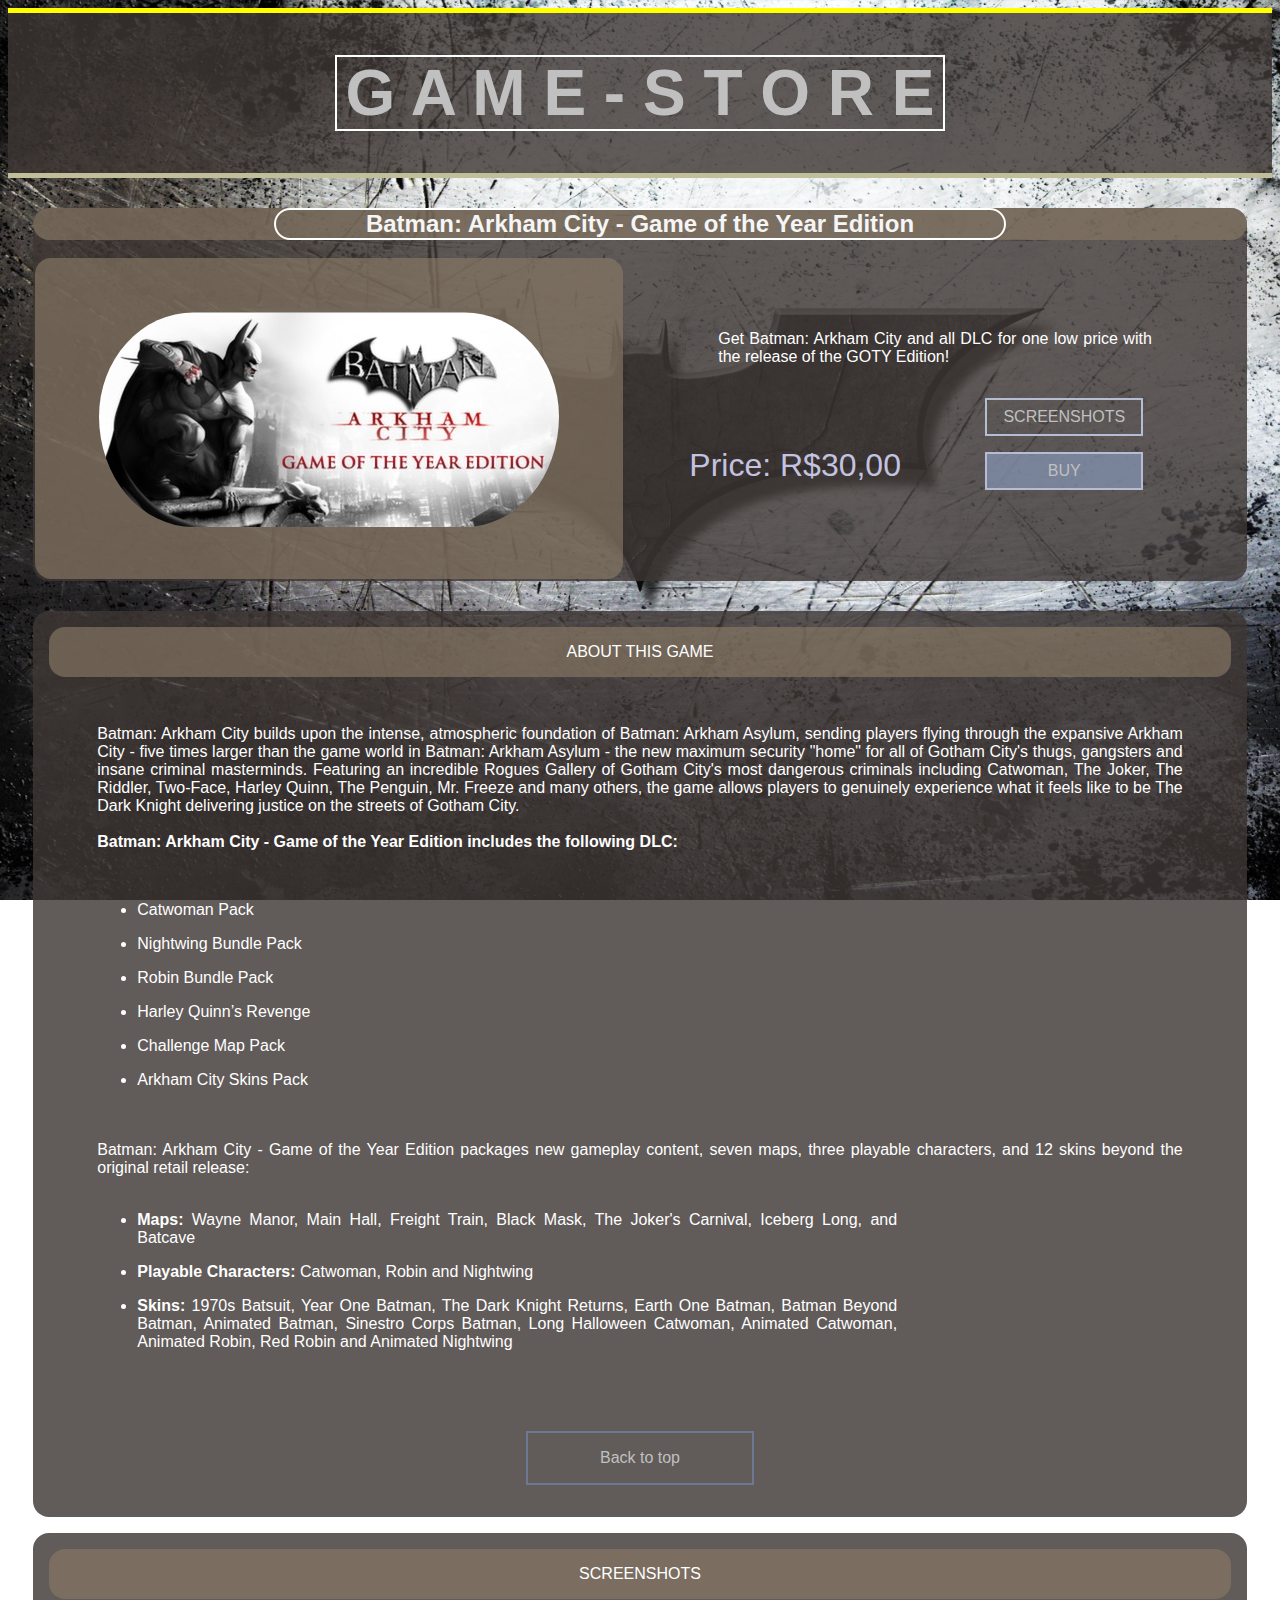
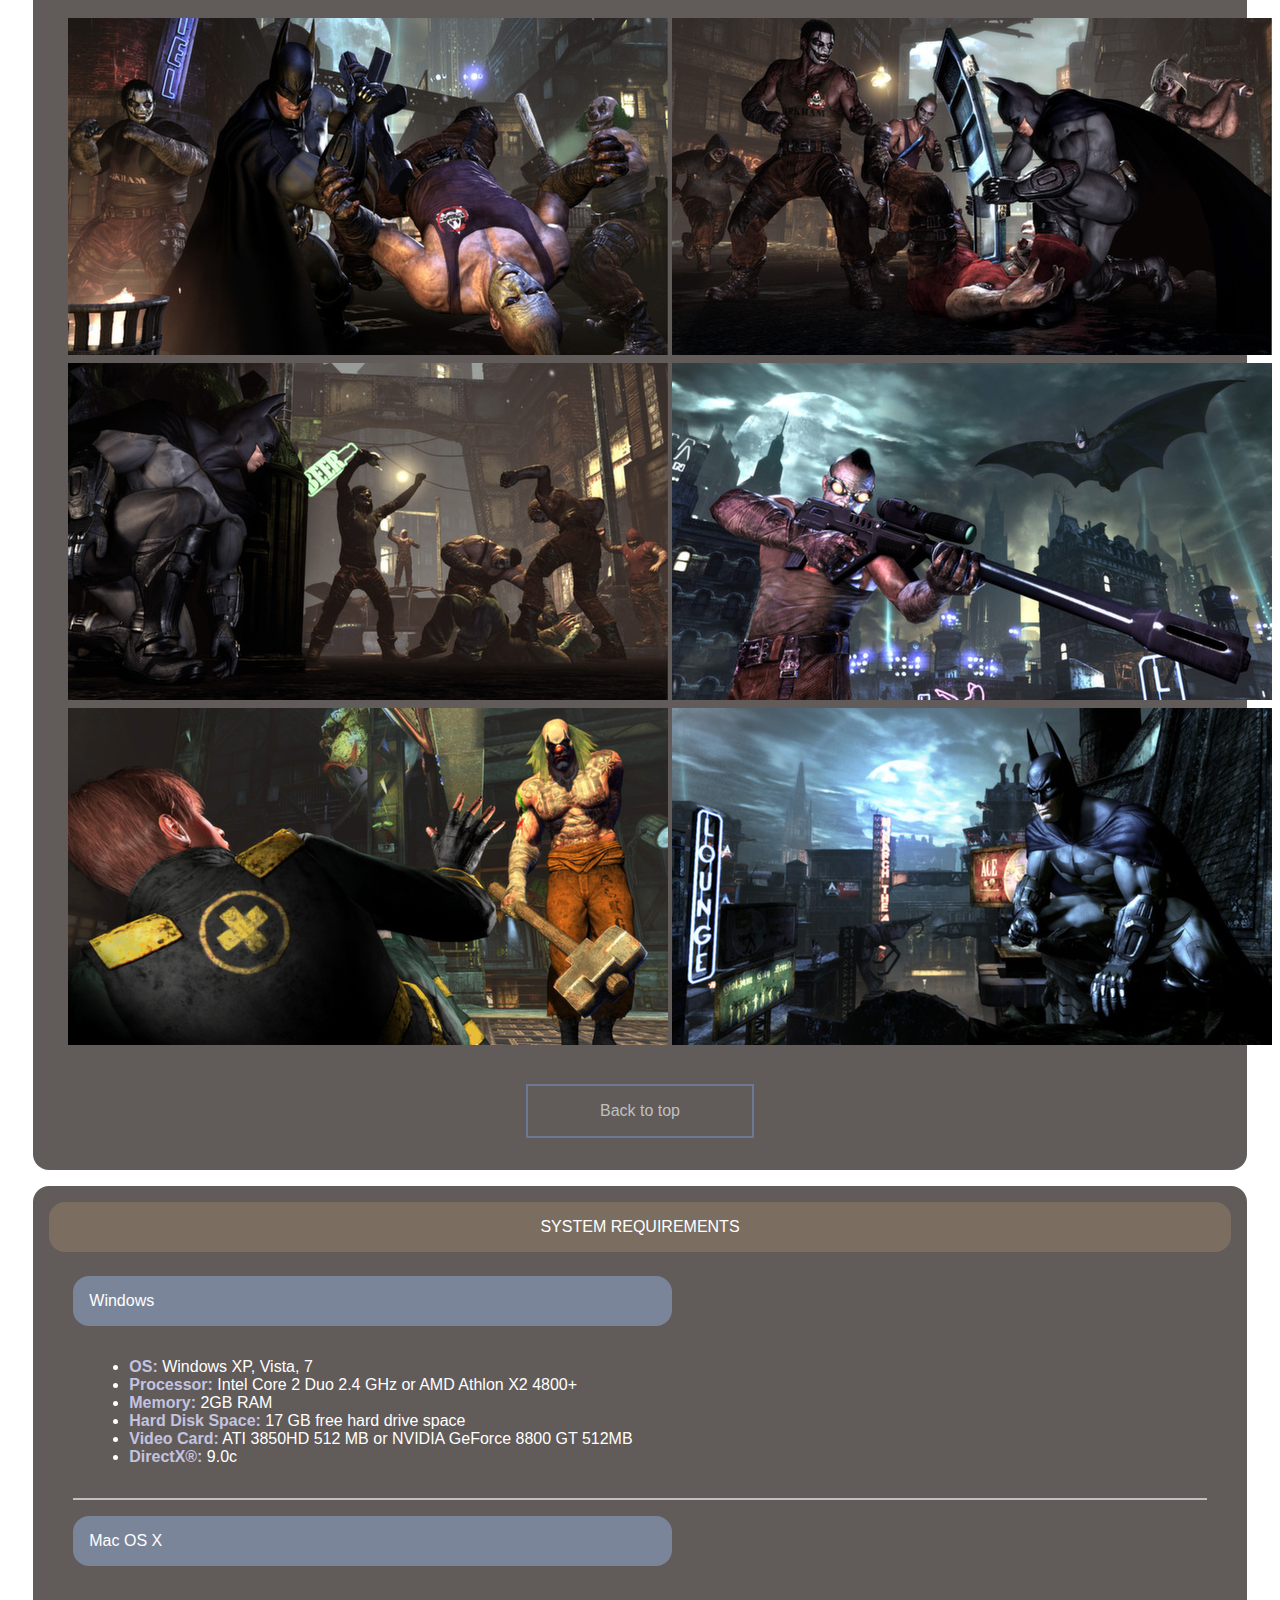
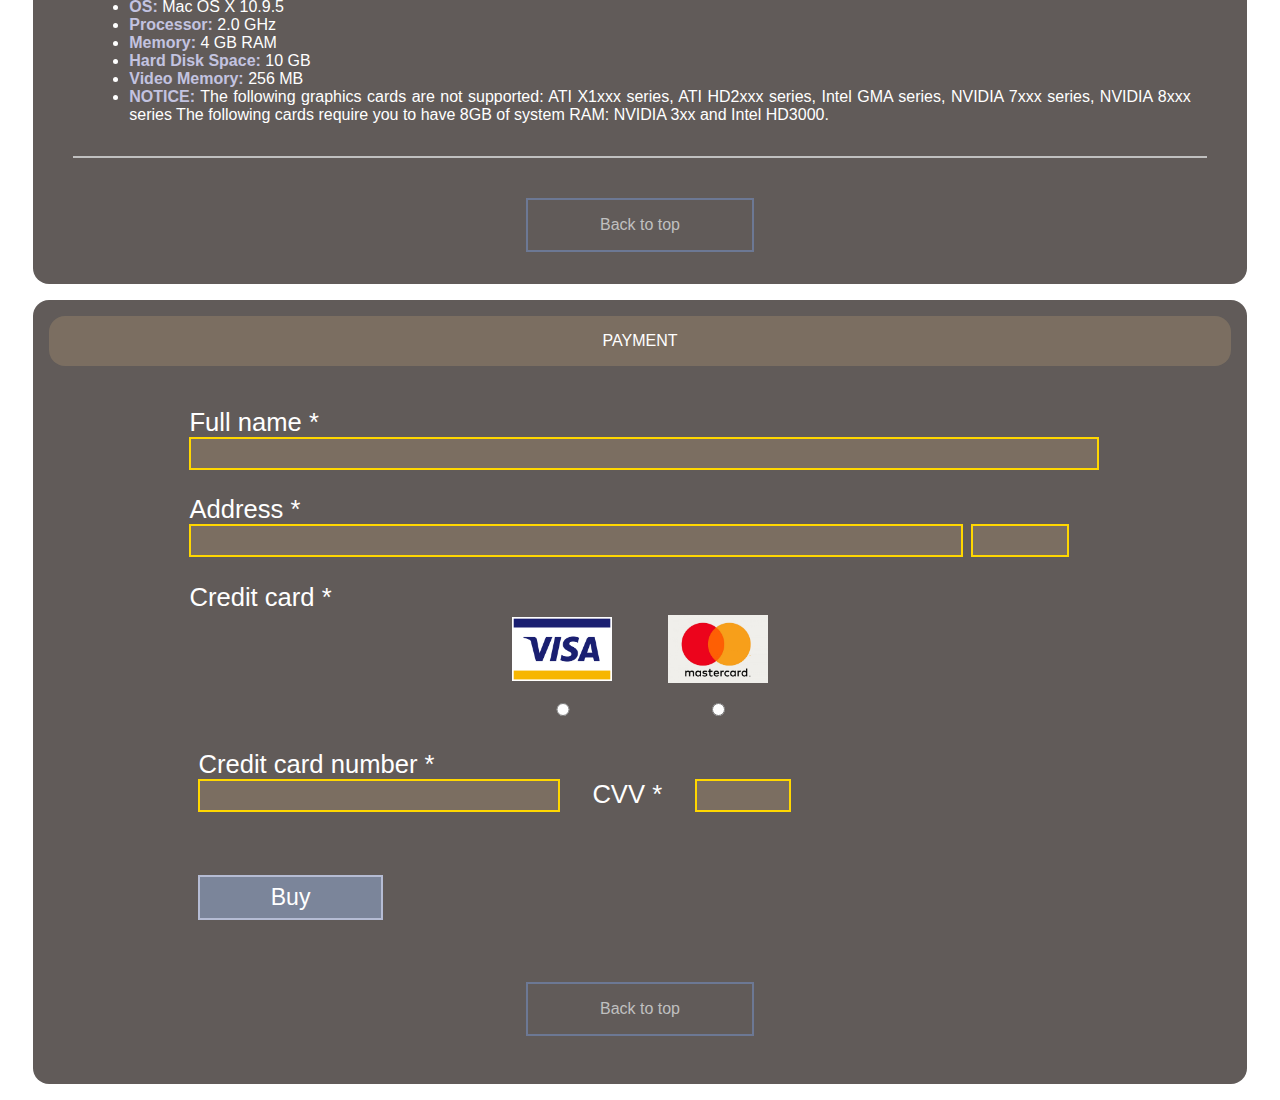
<file: gamestore/city/city.html>
<!DOCTYPE html>
<html>
<head>
    <meta charset="utf-8" />
    <meta http-equiv="X-UA-Compatible" content="IE=edge">
    <title>Batman: Arkham City - Game of the Year Edition</title>
    <meta name="viewport" content="width=device-width, initial-scale=1">
    <link rel="stylesheet" type="text/css" media="screen" href="city_style.css" />
</head>
<body>
    <header>
        <div class="header-div">
            <h1><span class="title-box"><a href="../index.html" class="link">G A M E - S T O R E</a></span></h1>
        </div>
    </header>

    <section>
        <div id="bloco-inicial-id" class="bloco-inicial">
            <div class="nome-jogo">
                <h2>Batman: Arkham City - Game of the Year Edition</h2>
            </div>
                
            <table>
                <tr>
                   <td class="imagem-celula">
                        <img src="../assets/batman_arkham_city_item_image.jpg" class="game-image">
                    </td>

                   <td class="descricao-e-opcoes">
                        <div class="descricao">
                            Get Batman: Arkham City and all DLC for one low price with the release of the GOTY Edition!
                        </div>
                        
                        <div class="preco highlight">Price: R$30,00</div>

                        <div class="opcoes">
                            <div class="opcao-screenshots bg-link-special">
                                <a href="#sessao-screenshots" class="link">SCREENSHOTS</a>
                            </div>

                            <div class="opcao-comprar bg-link-buy">
                                <a href="#sessao-comprar" class="link">BUY</a>
                            </div>
                        </div>
                   </td> 
                </tr>     
            </table>
        </div>
    </section>

    <section>
        <div class="sobrejogo-div">
            <div class="sobrejogo-cabecalho">
                ABOUT THIS GAME
            </div>

            <div class="sobrejogo-conteudo">
                Batman: Arkham City builds upon the intense, atmospheric foundation of Batman: Arkham Asylum, sending players flying through the expansive Arkham City - five times larger than the game world in Batman: Arkham Asylum - the new maximum security "home" for all of Gotham City's thugs, gangsters and insane criminal masterminds. Featuring an incredible Rogues Gallery of Gotham City's most dangerous criminals including Catwoman, The Joker, The Riddler, Two-Face, Harley Quinn, The Penguin, Mr. Freeze and many others, the game allows players to genuinely experience what it feels like to be The Dark Knight delivering justice on the streets of Gotham City.
                <br>
                <br><strong>Batman: Arkham City - Game of the Year Edition includes the following DLC:  </strong>
                <br>
                <ul><strong><br></strong>
                    <li>Catwoman Pack
                        <br>
                    </li>
                    <li>Nightwing Bundle Pack
                        <br>
                    </li>
                    <li>Robin Bundle Pack
                        <br>
                    </li>
                    <li>Harley Quinn’s Revenge
                        <br>
                    </li>
                    <li>Challenge Map Pack
                        <br>
                    </li>
                    <li>Arkham City Skins Pack</li>
                </ul>
                <br>
                <br>Batman: Arkham City - Game of the Year Edition packages new gameplay content, seven maps, three playable characters, and 12 skins beyond the original retail release:
                <br>
                <br>
                <ul>
                    <li><strong>Maps:</strong> Wayne Manor, Main Hall, Freight Train, Black Mask, The Joker's Carnival, Iceberg Long, and Batcave
                        <br>
                    </li>
                    <li><strong>Playable Characters:</strong> Catwoman, Robin and Nightwing
                        <br>
                    </li>
                    <li><strong>Skins:</strong> 1970s Batsuit, Year One Batman, The Dark Knight Returns, Earth One Batman, Batman Beyond Batman, Animated Batman, Sinestro Corps Batman, Long Halloween Catwoman, Animated Catwoman, Animated Robin, Red Robin and Animated Nightwing</li>
                </ul>
            </div>

            <div class="voltar border-button bg-link-special">
                <a href="#" class="link">Back to top</a>
            </div>
        </div>
    </section>

    <section id="sessao-screenshots">
        <div class="screenshots-div">
            <div class="screenshots-cabecalho">
                SCREENSHOTS
            </div>

            <div class="screenshots-conteudo">
                <table>
                    <tr>
                        <td><img src="./assets_city/city_screenshot1.jpg"></td>
                        <td><img src="./assets_city/city_screenshot2.jpg"></td>
                    </tr>

                    <tr>
                        <td><img src="./assets_city/city_screenshot3.jpg"></td>
                        <td><img src="./assets_city/city_screenshot4.jpg"></td>
                    </tr>

                    <tr>
                        <td><img src="./assets_city/city_screenshot5.jpg"></td>
                        <td><img src="./assets_city/city_screenshot6.jpg"></td>
                    </tr>
                </table>
            </div>

            <div class="voltar border-button bg-link-special">
                    <a href="#" class="link">Back to top</a>
            </div>
        </div>
    </section>

    <section>
        <div class="requisitos-div">
            <div class="requisitos-cabecalho">
                SYSTEM REQUIREMENTS
            </div>

            <div class="requisitos-conteudo">
                <div class="requisitos-bloco">
                    <div class="requisitos-sub-cabecalho">
                        Windows
                    </div>

                    <div class="lista-requisitos">
                        <div class="lista-requisitos-conteudo">
                            <ul>
                                <li><strong>OS:</strong> Windows XP, Vista, 7
                                    <br> </li>
                                <li><strong>Processor:</strong> Intel Core 2 Duo 2.4 GHz or AMD Athlon X2 4800+
                                    <br> </li>
                                <li><strong>Memory:</strong> 2GB RAM
                                    <br> </li>
                                <li><strong>Hard Disk Space:</strong> 17 GB free hard drive space
                                    <br> </li>
                                <li><strong>Video Card:</strong> ATI 3850HD 512 MB or NVIDIA GeForce 8800 GT 512MB
                                    <br> </li>
                                <li><strong>DirectX®:</strong> 9.0c
                                    <br> </li>
                            </ul>
                        </div>
                    </div>
                </div>

                <div class="requisitos-bloco">
                    <div class="requisitos-sub-cabecalho">
                        Mac OS X
                    </div>

                    <div class="lista-requisitos">
                        <div class="lista-requisitos-conteudo">
                            <ul>
                                <li><strong>OS:</strong> Mac OS X 10.9.5
                                    <br> </li>
                                <li><strong>Processor:</strong> 2.0 GHz
                                    <br> </li>
                                <li><strong>Memory:</strong> 4 GB RAM
                                    <br> </li>
                                <li><strong>Hard Disk Space:</strong> 10 GB
                                    <br> </li>
                                <li><strong>Video Memory:</strong> 256 MB
                                    <br> </li>
                                <li><strong>NOTICE:</strong> The following graphics cards are not supported: ATI X1xxx series, ATI HD2xxx series, Intel GMA series, NVIDIA 7xxx series, NVIDIA 8xxx series The following cards require you to have 8GB of system RAM: NVIDIA 3xx and Intel HD3000.</li>
                            </ul>
                        </div>
                    </div>
                </div>
            </div>

            <div class="voltar border-button bg-link-special">
                <a href="#" class="link">Back to top</a>
            </div>
        </div>
    </section>

    <section id="sessao-comprar">
        <div class="comprar-div">
            <div class="comprar-cabecalho">
                PAYMENT
            </div>

            <div class="comprar-conteudo">
                <form action="./city_purchased.html">
                    <div class="form-linha">
                        <div class="label-div">
                            <label>Full name *</label>
                        </div>

                        <div class="texto-div">
                            <input type="text" class="texto-nome">
                        </div>
                    </div>

                    <div class="form-linha">
                            <div class="label-div">
                                <label>Address *</label>
                            </div>
    
                            <div class="texto-div">
                                <input type="text" class="texto-lugradouro">
                                <input type="text" class="texto-apt">
                            </div>
                    </div>

                    <div class="form-linha">
                        <div class="label-div">
                            <label>Credit card *</label>
                        </div>
                    

                    <div class="radio-div">
                        <table>
                            <tr>
                                <td>
                                    <div class="credit-card-logo-div">
                                        <img src="../assets/visa-logo.png" class="credit-card-logo">
                                    </div>
                                </td>

                                <td>
                                    <div class="credit-card-logo-div">
                                        <img src="../assets/mastercard-logo.jpg" class="credit-card-logo">
                                    </div>
                                </td>
                            </tr>

                            <tr>
                                <td>
                                    <div class="radio-credit-card-div">
                                        <input type="radio" name="radio-credit-card" class="option-credit-card">
                                    </div>
                                </td>

                                <td>
                                    <div class="radio-credit-card-div">
                                        <input type="radio" name="radio-credit-card" class="option-credit-card">
                                    </div>
                                </td>
                            </tr>
                        </table>
                    </div>

                    <div class="form-linha">
                        <div class="label-div">
                            <label>Credit card number *</label>
                        </div>
                    

                        <div class="texto-div">
                                <input type="text" class="texto-numero-cartao">
                                <label for="digitos-seguranca-id">CVV *</label>
                                <input type="text" class="texto-digitos-seguranca" id="digitos-seguranca-id">
                        </div>

                    </div>

                    <div class="form-linha">
                        <input type="submit" class="botao-comprar highlight-buy-button" value="Buy">
                    </div>
                </form>
            </div>

            <div class="voltar border-button bg-link-special">
                    <a href="#" class="link">Back to top</a>
            </div>
        </div>
    </section>
</body>
</html>
</file>
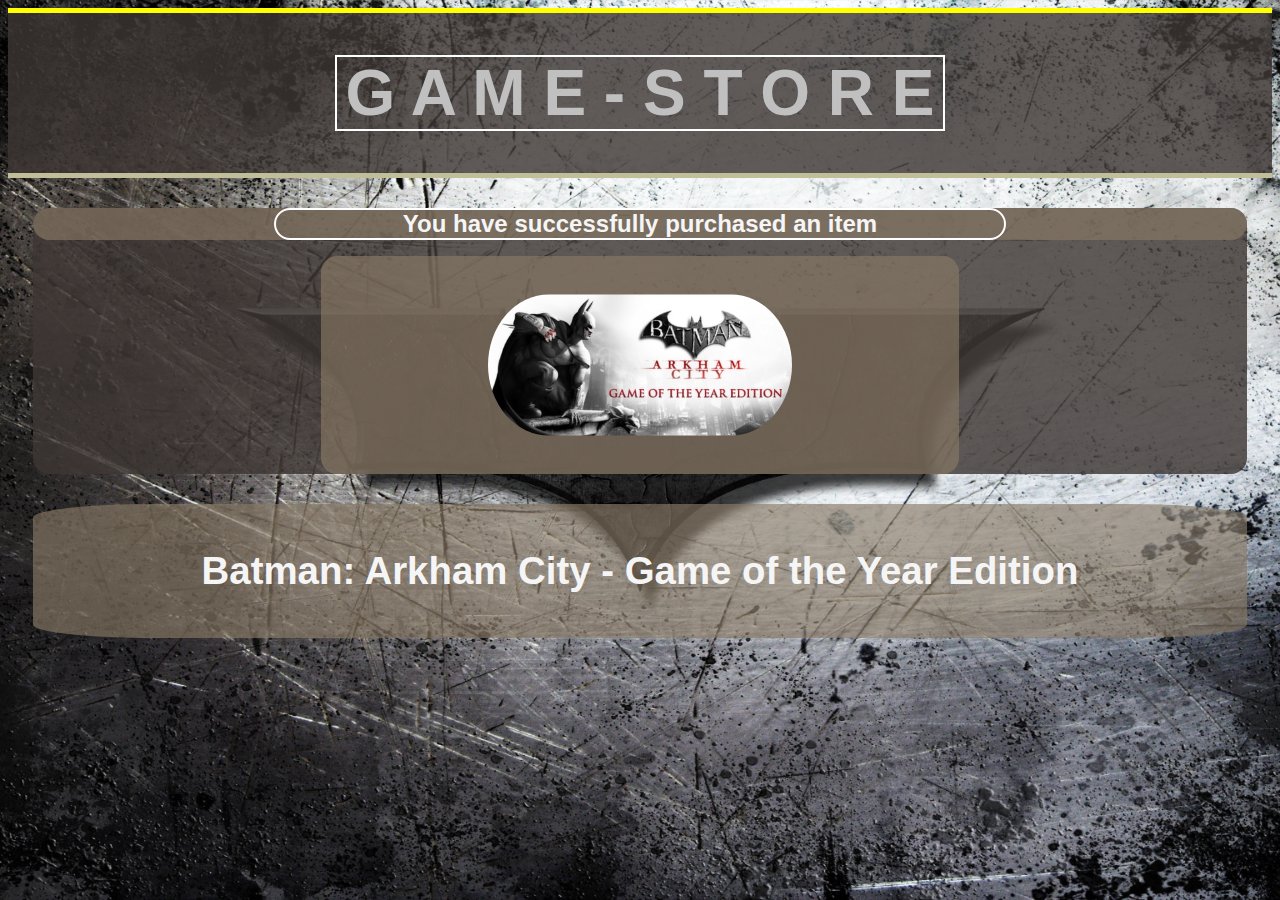
<file: gamestore/city/city_purchased.html>
<!DOCTYPE html>
<html>
<head>
    <meta charset="utf-8" />
    <meta http-equiv="X-UA-Compatible" content="IE=edge">
    <title>You purchased a game</title>
    <meta name="viewport" content="width=device-width, initial-scale=1">
    <link rel="stylesheet" type="text/css" media="screen" href="purchased_style.css" />
</head>
<body>
     <header>
        <div class="header-div">
            <h1><span class="title-box"><a href="../index.html" class="link">G A M E - S T O R E</a></span></h1>
        </div>
    </header>

    <section>
        <div class="plano-de-fundo">
            <div class="mensagem-titulo">
                <h2>You have successfully purchased an item</h2>
            </div>

            <div class="imagem-div">
                <img src="../assets/batman_arkham_city_item_image.jpg" class="game-image">
            </div>
        </div>

        <div class="game-big-title">
            <h1>Batman: Arkham City - Game of the Year Edition</h1>
        </div>
    </section>
</body>
</html>
</file>
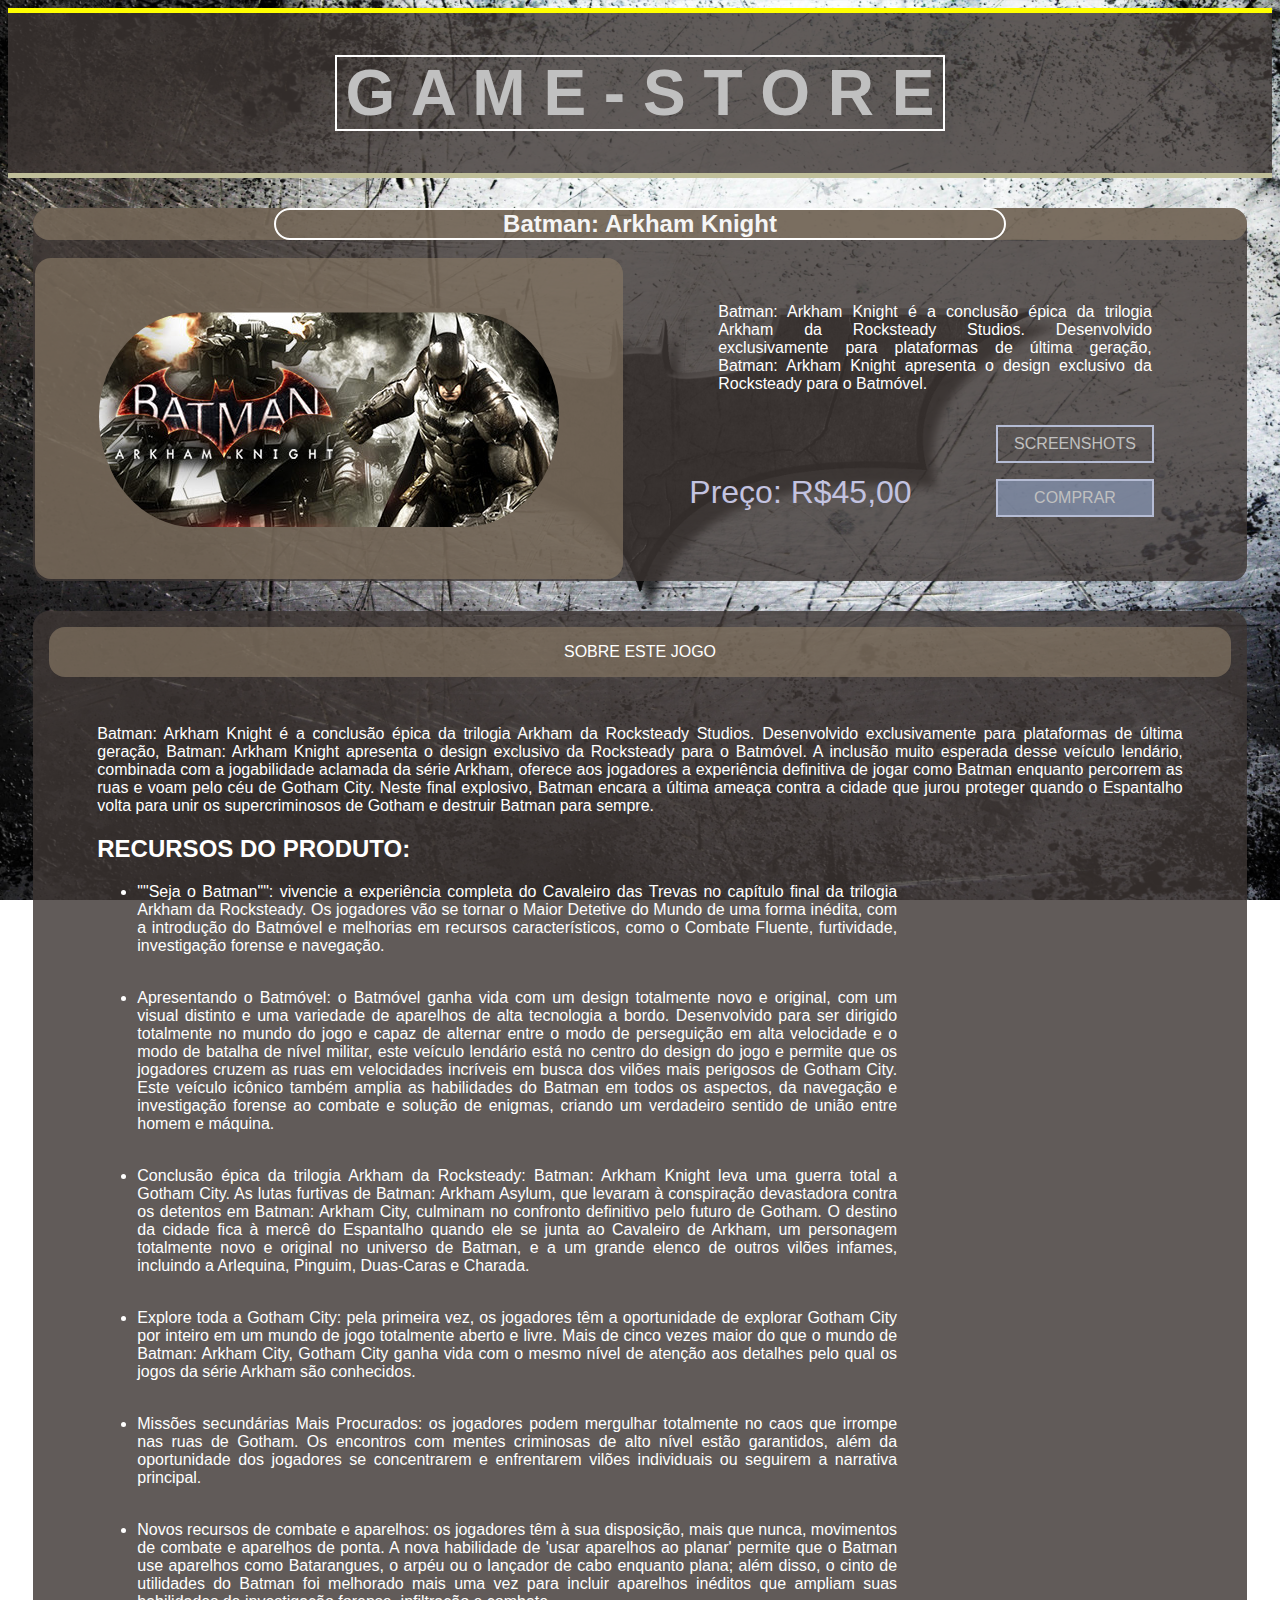
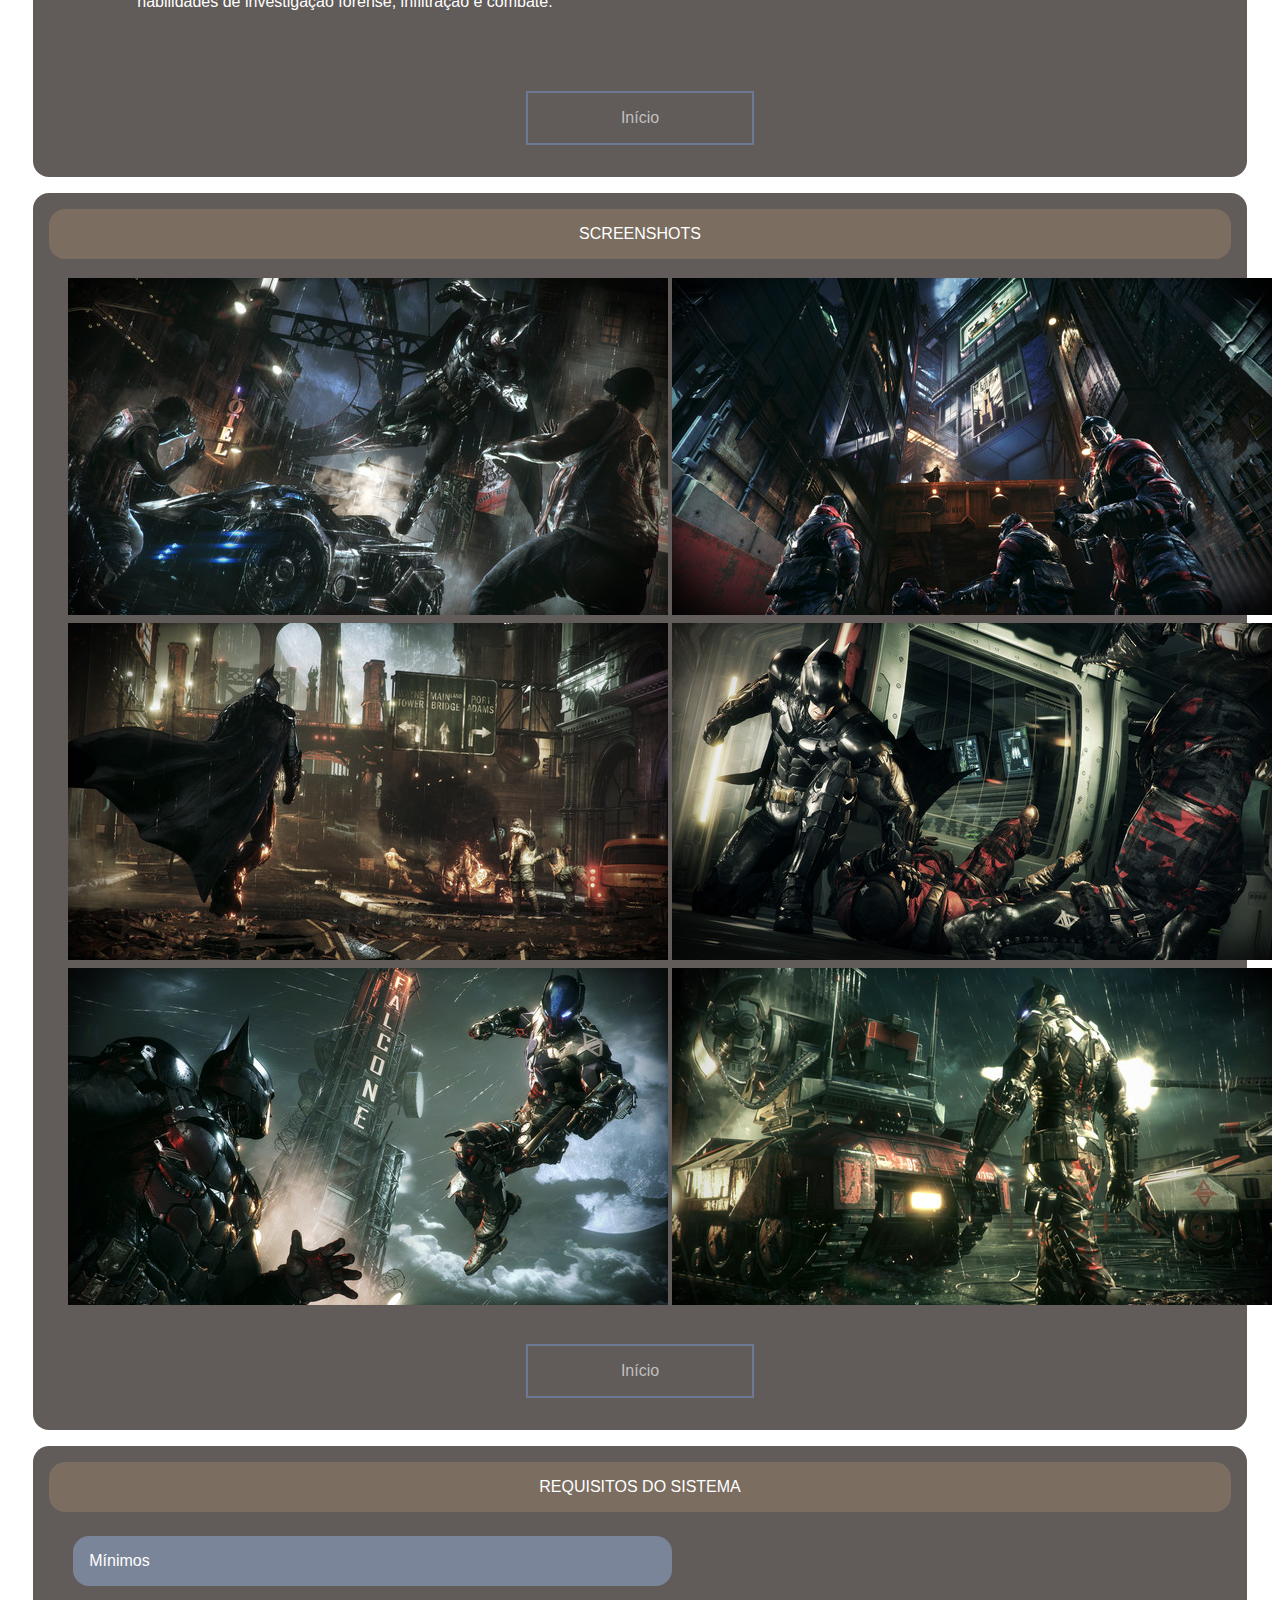
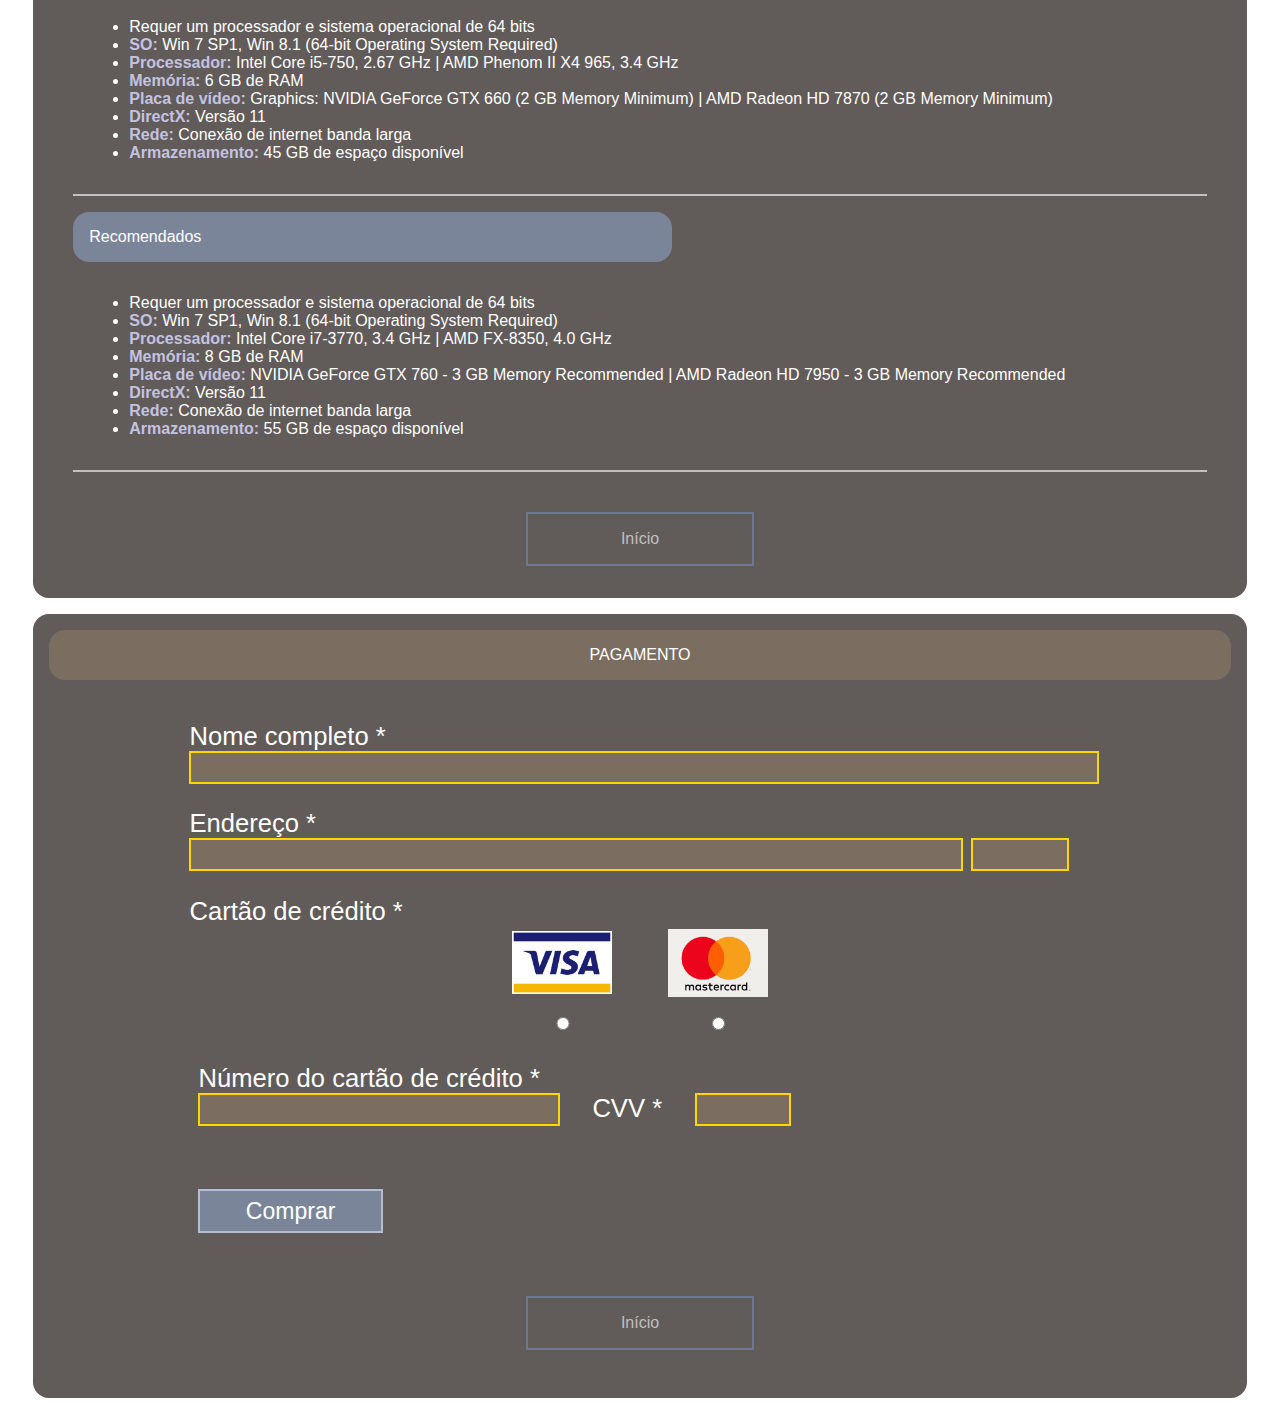
<file: gamestore/knight/knight.html>
<!DOCTYPE html>
<html>
<head>
    <meta charset="utf-8" />
    <meta http-equiv="X-UA-Compatible" content="IE=edge">
    <title>Batman: Arkham Knight</title>
    <meta name="viewport" content="width=device-width, initial-scale=1">
    <link rel="stylesheet" type="text/css" media="screen" href="knight_style.css" />
</head>
<body>
    <header>
        <div class="header-div">
            <h1><span class="title-box"><a href="../index.html" class="link">G A M E - S T O R E</a></span></h1>
        </div>
    </header>

    <section>
        <div id="bloco-inicial-id" class="bloco-inicial">
            <div class="nome-jogo">
                <h2>Batman: Arkham Knight</h2>
            </div>
                
            <table>
                <tr>
                   <td class="imagem-celula">
                        <img src="../assets/batman_arkham_knight_item_image.jpg" class="game-image">
                    </td>

                   <td class="descricao-e-opcoes">
                        <div class="descricao">
                                Batman: Arkham Knight é a conclusão épica da trilogia Arkham da Rocksteady Studios. Desenvolvido exclusivamente para plataformas de última geração, Batman: Arkham Knight apresenta o design exclusivo da Rocksteady para o Batmóvel.
                        </div>
                        
                        <div class="preco highlight">Preço: R$45,00</div>

                        <div class="opcoes">
                            <div class="opcao-screenshots bg-link-special">
                                <a href="#sessao-screenshots" class="link">SCREENSHOTS</a>
                            </div>

                            <div class="opcao-comprar bg-link-buy">
                                <a href="#sessao-comprar" class="link">COMPRAR</a>
                            </div>
                        </div>
                   </td> 
                </tr>     
            </table>
        </div>
    </section>

    <section>
        <div class="sobrejogo-div">
            <div class="sobrejogo-cabecalho">
                SOBRE ESTE JOGO
            </div>

            <div class="sobrejogo-conteudo">
                Batman: Arkham Knight é a conclusão épica da trilogia Arkham da Rocksteady Studios. Desenvolvido exclusivamente para plataformas de última geração, Batman: Arkham Knight apresenta o design exclusivo da Rocksteady para o Batmóvel. A inclusão muito esperada desse veículo lendário, combinada com a jogabilidade aclamada da série Arkham, oferece aos jogadores a experiência definitiva de jogar como Batman enquanto percorrem as ruas e voam pelo céu de Gotham City. Neste final explosivo, Batman encara a última ameaça contra a cidade que jurou proteger quando o Espantalho volta para unir os supercriminosos de Gotham e destruir Batman para sempre.
                <h2>RECURSOS DO PRODUTO:</h2>
                <ul>
                    <li>""Seja o Batman"": vivencie a experiência completa do Cavaleiro das Trevas no capítulo final da trilogia Arkham da Rocksteady. Os jogadores vão se tornar o Maior Detetive do Mundo de uma forma inédita, com a introdução do Batmóvel e melhorias em recursos característicos, como o Combate Fluente, furtividade, investigação forense e navegação.
                        <br>
                        <br>
                    </li>
                    <li>Apresentando o Batmóvel: o Batmóvel ganha vida com um design totalmente novo e original, com um visual distinto e uma variedade de aparelhos de alta tecnologia a bordo. Desenvolvido para ser dirigido totalmente no mundo do jogo e capaz de alternar entre o modo de perseguição em alta velocidade e o modo de batalha de nível militar, este veículo lendário está no centro do design do jogo e permite que os jogadores cruzem as ruas em velocidades incríveis em busca dos vilões mais perigosos de Gotham City. Este veículo icônico também amplia as habilidades do Batman em todos os aspectos, da navegação e investigação forense ao combate e solução de enigmas, criando um verdadeiro sentido de união entre homem e máquina.
                        <br>
                        <br>
                    </li>
                    <li>Conclusão épica da trilogia Arkham da Rocksteady: Batman: Arkham Knight leva uma guerra total a Gotham City. As lutas furtivas de Batman: Arkham Asylum, que levaram à conspiração devastadora contra os detentos em Batman: Arkham City, culminam no confronto definitivo pelo futuro de Gotham. O destino da cidade fica à mercê do Espantalho quando ele se junta ao Cavaleiro de Arkham, um personagem totalmente novo e original no universo de Batman, e a um grande elenco de outros vilões infames, incluindo a Arlequina, Pinguim, Duas-Caras e Charada.
                        <br>
                        <br>
                    </li>
                    <li>Explore toda a Gotham City: pela primeira vez, os jogadores têm a oportunidade de explorar Gotham City por inteiro em um mundo de jogo totalmente aberto e livre. Mais de cinco vezes maior do que o mundo de Batman: Arkham City, Gotham City ganha vida com o mesmo nível de atenção aos detalhes pelo qual os jogos da série Arkham são conhecidos.
                        <br>
                        <br>
                    </li>
                    <li>Missões secundárias Mais Procurados: os jogadores podem mergulhar totalmente no caos que irrompe nas ruas de Gotham. Os encontros com mentes criminosas de alto nível estão garantidos, além da oportunidade dos jogadores se concentrarem e enfrentarem vilões individuais ou seguirem a narrativa principal.
                        <br>
                        <br>
                    </li>
                    <li>Novos recursos de combate e aparelhos: os jogadores têm à sua disposição, mais que nunca, movimentos de combate e aparelhos de ponta. A nova habilidade de 'usar aparelhos ao planar' permite que o Batman use aparelhos como Batarangues, o arpéu ou o lançador de cabo enquanto plana; além disso, o cinto de utilidades do Batman foi melhorado mais uma vez para incluir aparelhos inéditos que ampliam suas habilidades de investigação forense, infiltração e combate.</li>
                </ul>
            </div>

            <div class="voltar border-button bg-link-special">
                <a href="#" class="link">Início</a>
            </div>
        </div>
    </section>

    <section id="sessao-screenshots">
        <div class="screenshots-div">
            <div class="screenshots-cabecalho">
                SCREENSHOTS
            </div>

            <div class="screenshots-conteudo">
                <table>
                    <tr>
                        <td><img src="./assets_knight/knight_screenshot1.jpg"></td>
                        <td><img src="./assets_knight/knight_screenshot2.jpg"></td>
                    </tr>

                    <tr>
                        <td><img src="./assets_knight/knight_screenshot3.jpg"></td>
                        <td><img src="./assets_knight/knight_screenshot4.jpg"></td>
                    </tr>

                    <tr>
                        <td><img src="./assets_knight/knight_screenshot5.jpg"></td>
                        <td><img src="./assets_knight/knight_screenshot6.jpg"></td>
                    </tr>
                </table>
            </div>

            <div class="voltar border-button bg-link-special">
                    <a href="#" class="link">Início</a>
            </div>
        </div>
    </section>

    <section>
        <div class="requisitos-div">
            <div class="requisitos-cabecalho">
                REQUISITOS DO SISTEMA
            </div>

            <div class="requisitos-conteudo">
                <div class="requisitos-bloco">
                    <div class="requisitos-sub-cabecalho">
                        Mínimos
                    </div>

                    <div class="lista-requisitos">
                        <div class="lista-requisitos-conteudo">
                            <ul>
                                <li>Requer um processador e sistema operacional de 64 bits
                                    <br>
                                </li>
                                <li><strong>SO:</strong> Win 7 SP1, Win 8.1 (64-bit Operating System Required)
                                    <br>
                                </li>
                                <li><strong>Processador:</strong> Intel Core i5-750, 2.67 GHz | AMD Phenom II X4 965, 3.4 GHz
                                    <br>
                                </li>
                                <li><strong>Memória:</strong> 6 GB de RAM
                                    <br>
                                </li>
                                <li><strong>Placa de vídeo:</strong> Graphics: NVIDIA GeForce GTX 660 (2 GB Memory Minimum) | AMD Radeon HD 7870 (2 GB Memory Minimum)
                                    <br>
                                </li>
                                <li><strong>DirectX:</strong> Versão 11
                                    <br>
                                </li>
                                <li><strong>Rede:</strong> Conexão de internet banda larga
                                    <br>
                                </li>
                                <li><strong>Armazenamento:</strong> 45 GB de espaço disponível</li>
                            </ul>
                        </div>
                    </div>
                </div>

                <div class="requisitos-bloco">
                    <div class="requisitos-sub-cabecalho">
                        Recomendados
                    </div>

                    <div class="lista-requisitos">
                        <div class="lista-requisitos-conteudo">
                            <ul>
                                <li>Requer um processador e sistema operacional de 64 bits
                                    <br>
                                </li>
                                <li><strong>SO:</strong> Win 7 SP1, Win 8.1 (64-bit Operating System Required)
                                    <br>
                                </li>
                                <li><strong>Processador:</strong> Intel Core i7-3770, 3.4 GHz | AMD FX-8350, 4.0 GHz
                                    <br>
                                </li>
                                <li><strong>Memória:</strong> 8 GB de RAM
                                    <br>
                                </li>
                                <li><strong>Placa de vídeo:</strong> NVIDIA GeForce GTX 760 - 3 GB Memory Recommended | AMD Radeon HD 7950 - 3 GB Memory Recommended
                                    <br>
                                </li>
                                <li><strong>DirectX:</strong> Versão 11
                                    <br>
                                </li>
                                <li><strong>Rede:</strong> Conexão de internet banda larga
                                    <br>
                                </li>
                                <li><strong>Armazenamento:</strong> 55 GB de espaço disponível</li>
                            </ul>
                        </div>
                    </div>
                </div>
            </div>

            <div class="voltar border-button bg-link-special">
                <a href="#" class="link">Início</a>
            </div>
        </div>
    </section>

    <section id="sessao-comprar">
        <div class="comprar-div">
            <div class="comprar-cabecalho">
                PAGAMENTO
            </div>

            <div class="comprar-conteudo">
                <form action="./knight_purchased.html">
                    <div class="form-linha">
                        <div class="label-div">
                            <label>Nome completo *</label>
                        </div>

                        <div class="texto-div">
                            <input type="text" class="texto-nome">
                        </div>
                    </div>

                    <div class="form-linha">
                            <div class="label-div">
                                <label>Endereço *</label>
                            </div>
    
                            <div class="texto-div">
                                <input type="text" class="texto-lugradouro">
                                <input type="text" class="texto-apt">
                            </div>
                    </div>

                    <div class="form-linha">
                        <div class="label-div">
                            <label>Cartão de crédito *</label>
                        </div>
                    

                    <div class="radio-div">
                        <table>
                            <tr>
                                <td>
                                    <div class="credit-card-logo-div">
                                        <img src="../assets/visa-logo.png" class="credit-card-logo">
                                    </div>
                                </td>

                                <td>
                                    <div class="credit-card-logo-div">
                                        <img src="../assets/mastercard-logo.jpg" class="credit-card-logo">
                                    </div>
                                </td>
                            </tr>

                            <tr>
                                <td>
                                    <div class="radio-credit-card-div">
                                        <input type="radio" name="radio-credit-card" class="option-credit-card">
                                    </div>
                                </td>

                                <td>
                                    <div class="radio-credit-card-div">
                                        <input type="radio" name="radio-credit-card" class="option-credit-card">
                                    </div>
                                </td>
                            </tr>
                        </table>
                    </div>

                    <div class="form-linha">
                        <div class="label-div">
                            <label>Número do cartão de crédito *</label>
                        </div>
                    

                        <div class="texto-div">
                                <input type="text" class="texto-numero-cartao">
                                <label for="digitos-seguranca-id">CVV *</label>
                                <input type="text" class="texto-digitos-seguranca" id="digitos-seguranca-id">
                        </div>

                    </div>

                    <div class="form-linha">
                        <input type="submit" class="botao-comprar highlight-buy-button" value="Comprar">
                    </div>
                </form>
            </div>

            <div class="voltar border-button bg-link-special">
                    <a href="#" class="link">Início</a>
            </div>
        </div>
    </section>
</body>
</html>
</file>
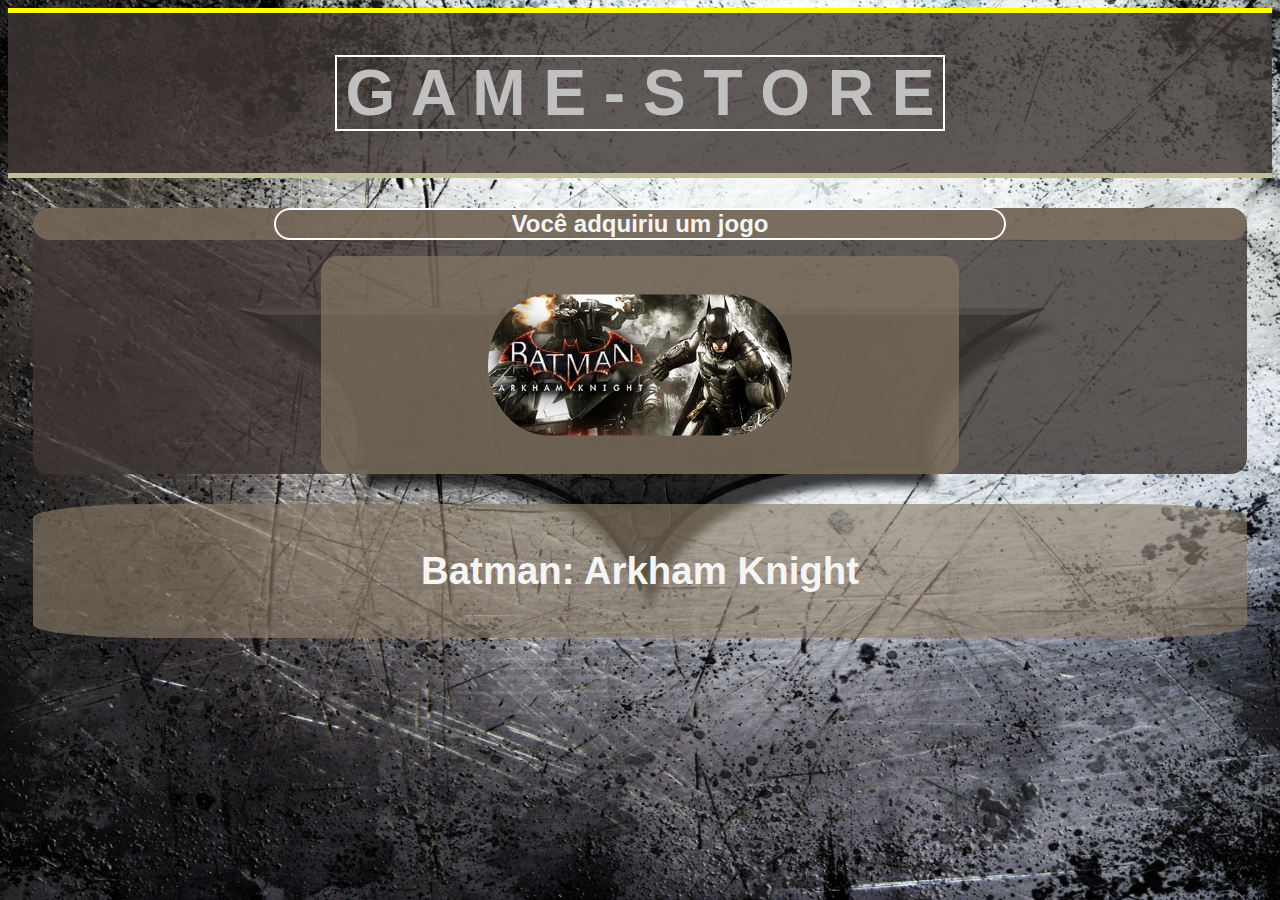
<file: gamestore/knight/knight_purchased.html>
<!DOCTYPE html>
<html>
<head>
    <meta charset="utf-8" />
    <meta http-equiv="X-UA-Compatible" content="IE=edge">
    <title>Você adquiriu um jogo</title>
    <meta name="viewport" content="width=device-width, initial-scale=1">
    <link rel="stylesheet" type="text/css" media="screen" href="purchased_style.css" />
</head>
<body>
     <header>
        <div class="header-div">
            <h1><span class="title-box"><a href="../index.html" class="link">G A M E - S T O R E</a></span></h1>
        </div>
    </header>

    <section>
        <div class="plano-de-fundo">
            <div class="mensagem-titulo">
                <h2>Você adquiriu um jogo</h2>
            </div>

            <div class="imagem-div">
                <img src="../assets/batman_arkham_knight_item_image.jpg" class="game-image">
            </div>
        </div>

        <div class="game-big-title">
            <h1>Batman: Arkham Knight</h1>
        </div>
    </section>
</body>
</html>
</file>
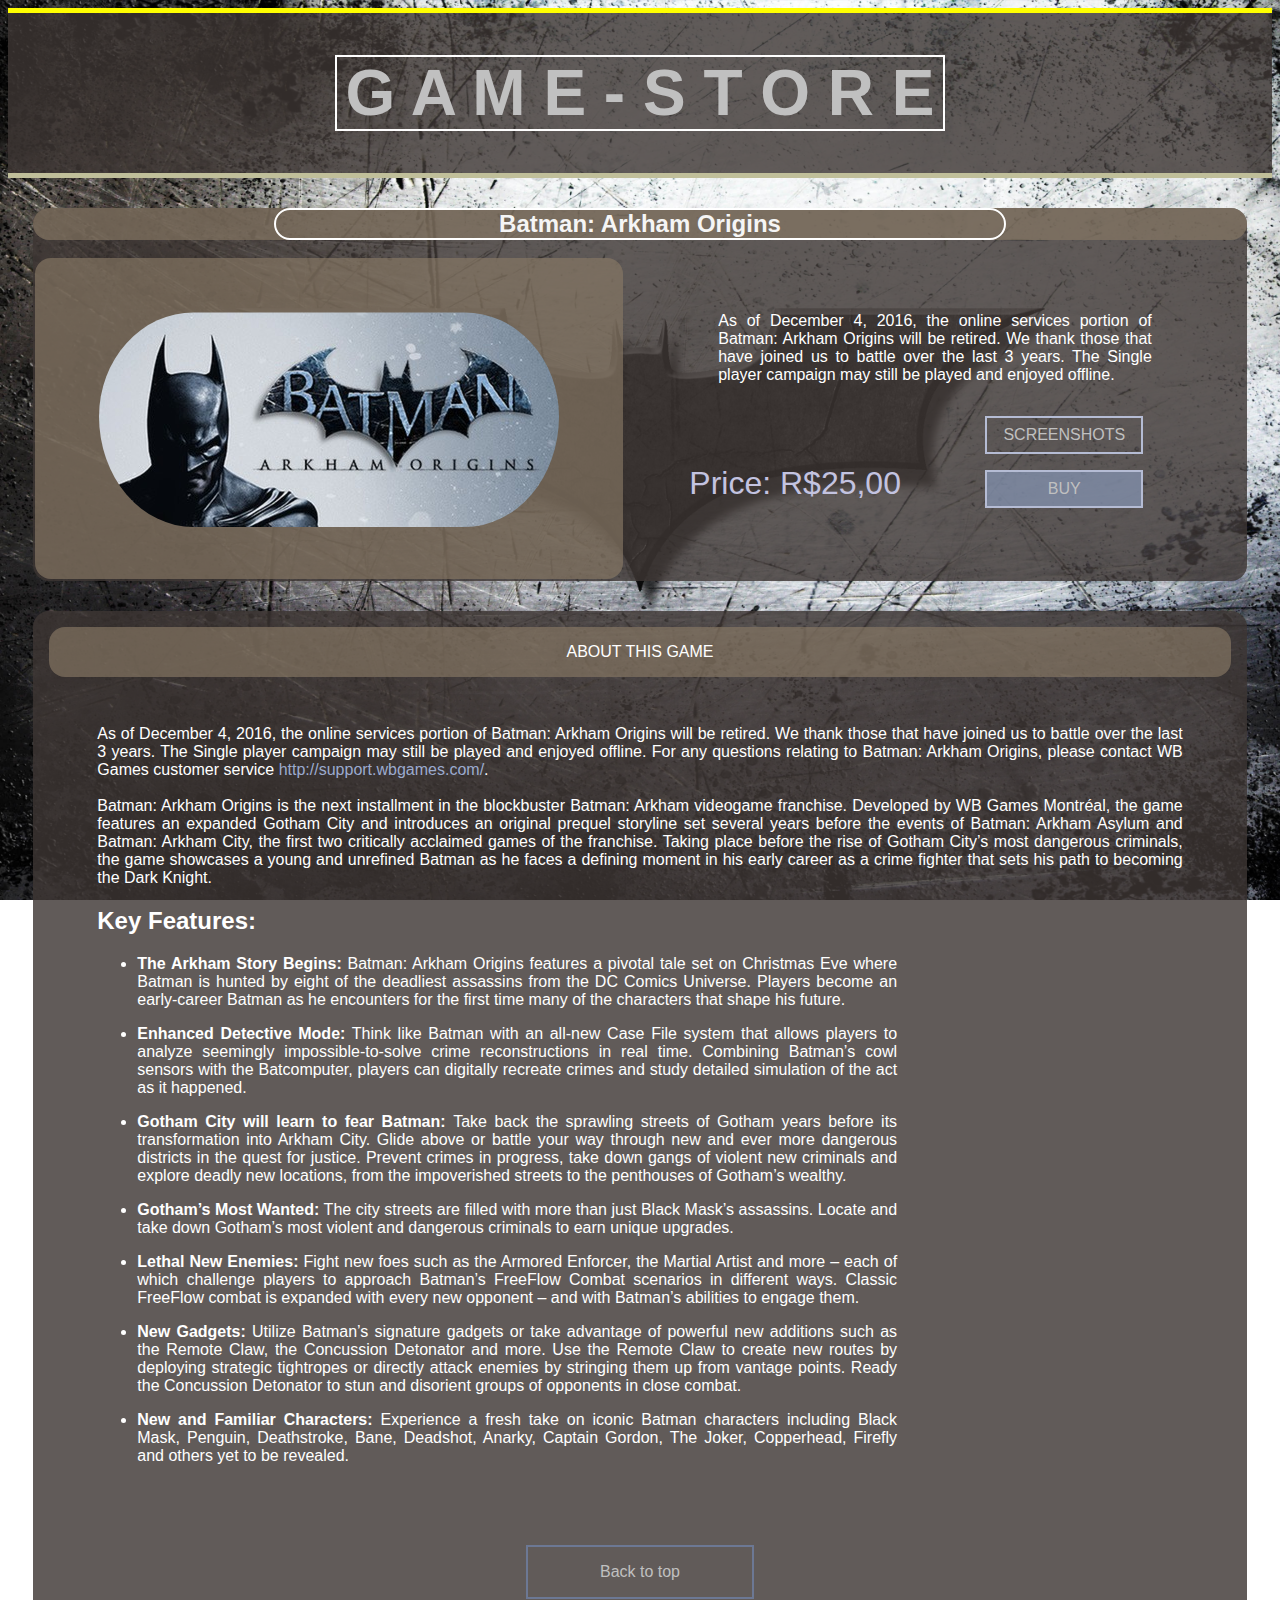
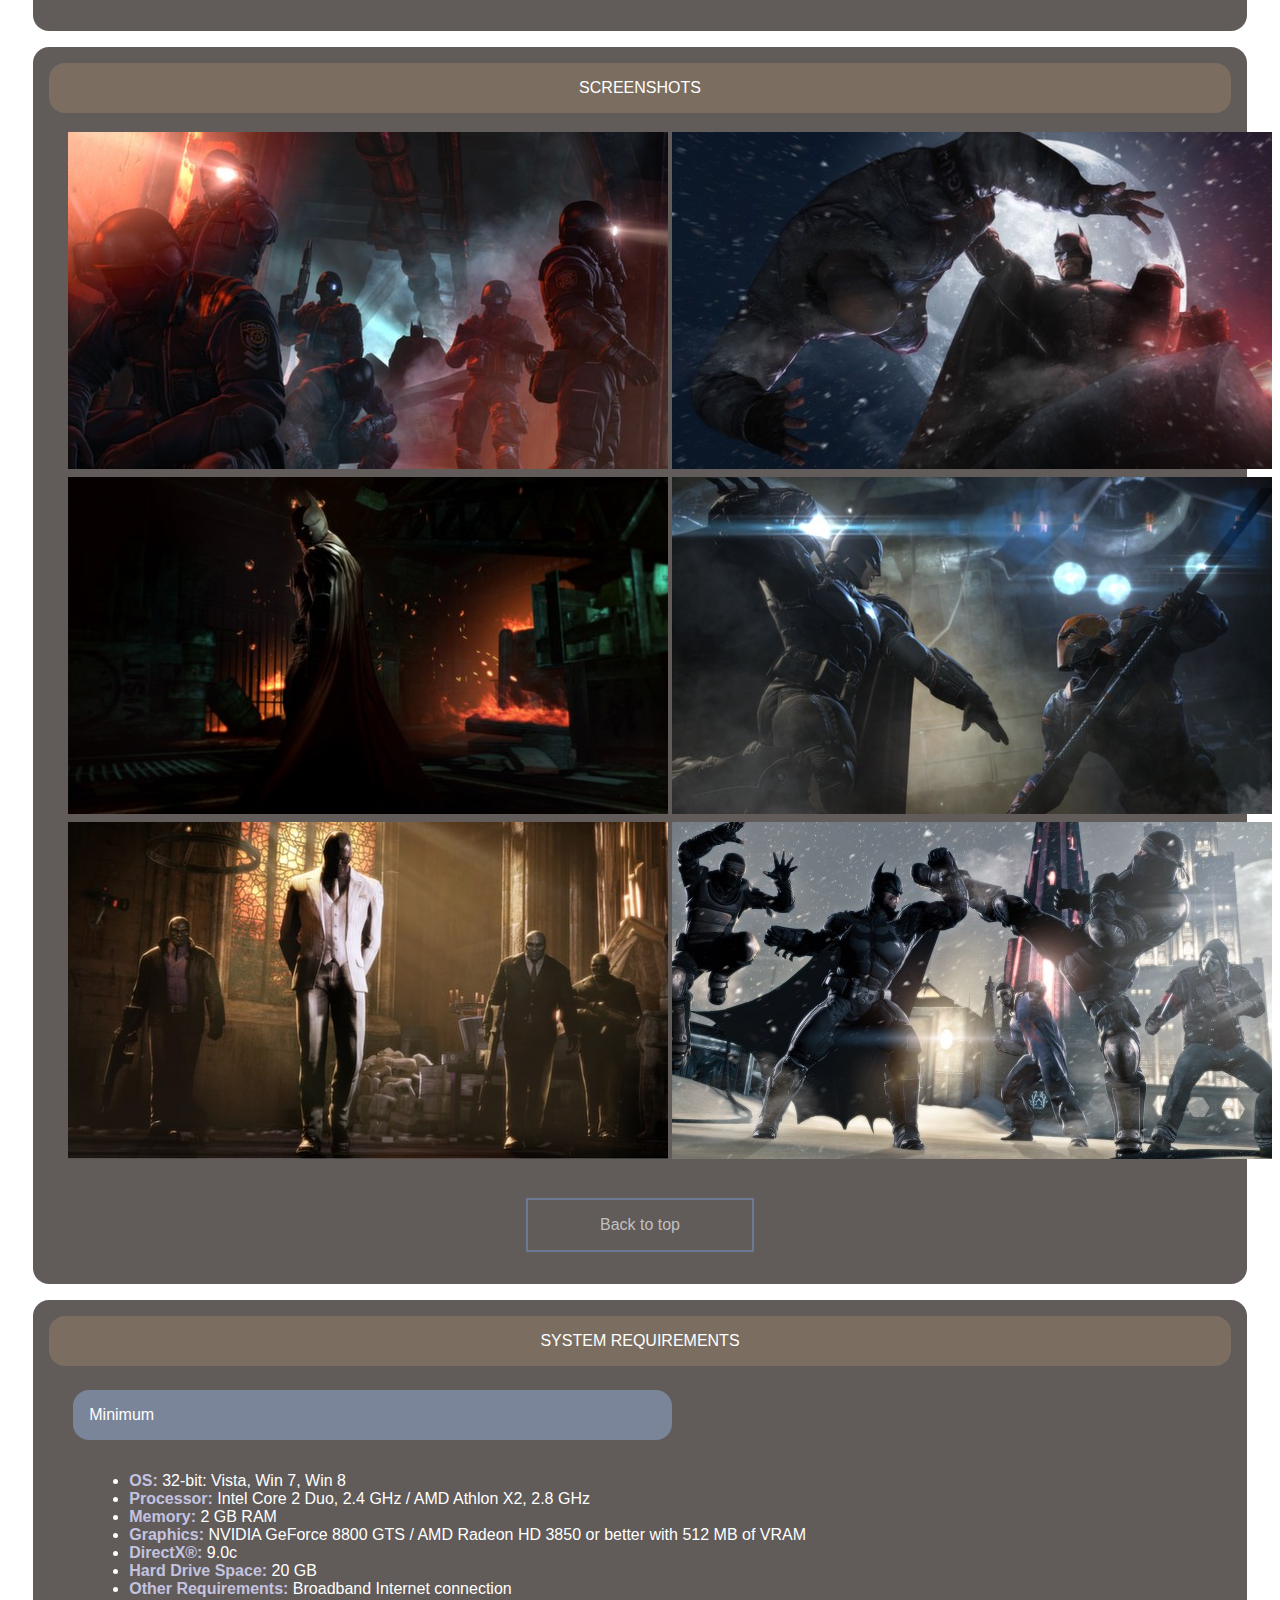
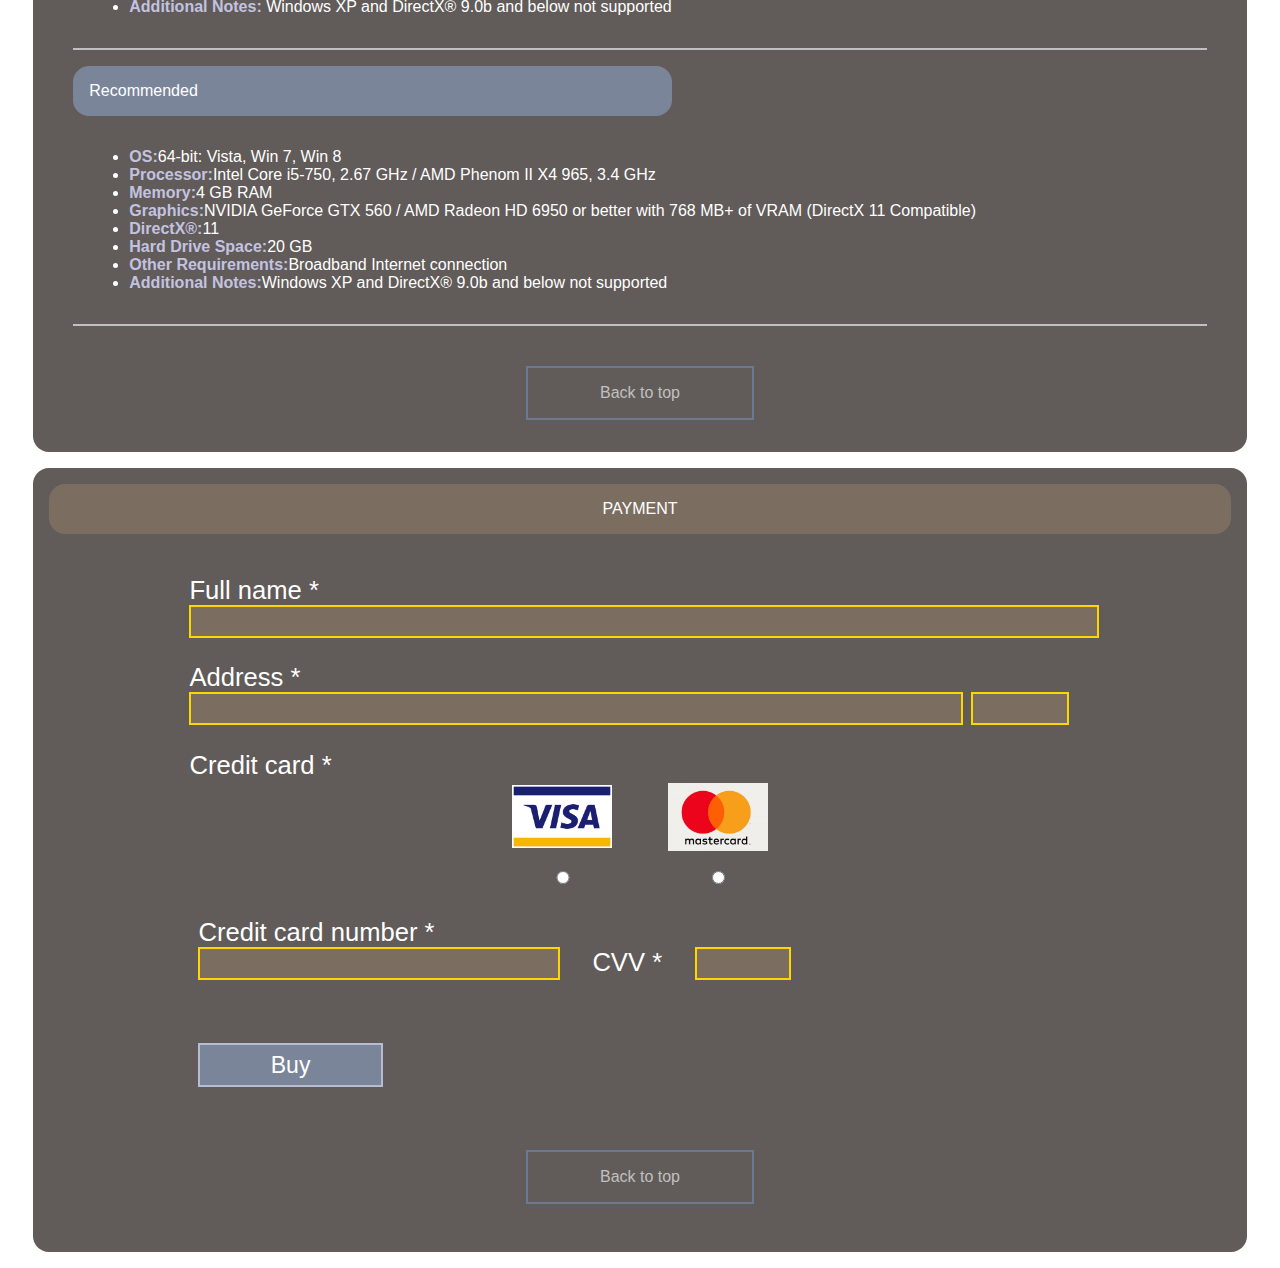
<file: gamestore/origins/origins.html>
<!DOCTYPE html>
<html>
<head>
    <meta charset="utf-8" />
    <meta http-equiv="X-UA-Compatible" content="IE=edge">
    <title>Batman: Arkham Origins</title>
    <meta name="viewport" content="width=device-width, initial-scale=1">
    <link rel="stylesheet" type="text/css" media="screen" href="origins_style.css" />
</head>
<body>
    <header>
        <div class="header-div">
            <h1><span class="title-box"><a href="../index.html" class="link">G A M E - S T O R E</a></span></h1>
        </div>
    </header>

    <section>
        <div id="bloco-inicial-id" class="bloco-inicial">
            <div class="nome-jogo">
                <h2>Batman: Arkham Origins</h2>
            </div>
                
            <table>
                <tr>
                   <td class="imagem-celula">
                        <img src="../assets/batman_arkham_origins_item_image.jpg" class="game-image">
                    </td>

                   <td class="descricao-e-opcoes">
                        <div class="descricao">
                            As of December 4, 2016, the online services portion of Batman: Arkham Origins will be retired. We thank those that have joined us to battle over the last 3 years. The Single player campaign may still be played and enjoyed offline.
                        </div>
                        
                        <div class="preco highlight">Price: R$25,00</div>

                        <div class="opcoes">
                            <div class="opcao-screenshots bg-link-special">
                                <a href="#sessao-screenshots" class="link">SCREENSHOTS</a>
                            </div>

                            <div class="opcao-comprar bg-link-buy">
                                <a href="#sessao-comprar" class="link">BUY</a>
                            </div>
                        </div>
                   </td> 
                </tr>     
            </table>
        </div>
    </section>

    <section>
        <div class="sobrejogo-div">
            <div class="sobrejogo-cabecalho">
                ABOUT THIS GAME
            </div>

            <div class="sobrejogo-conteudo">
                As of December 4, 2016, the online services portion of Batman: Arkham Origins will be retired. We thank those that have joined us to battle over the last 3 years. The Single player campaign may still be played and enjoyed offline. For any questions relating to Batman: Arkham Origins, please contact WB Games customer service <a href="https://steamcommunity.com/linkfilter/?url=http://support.wbgames.com/" target="_blank" rel="noopener">http://support.wbgames.com/</a>.
                <br>
                <br>Batman: Arkham Origins is the next installment in the blockbuster Batman: Arkham videogame franchise. Developed by WB Games Montréal, the game features an expanded Gotham City and introduces an original prequel storyline set several years before the events of Batman: Arkham Asylum and Batman: Arkham City, the first two critically acclaimed games of the franchise. Taking place before the rise of Gotham City’s most dangerous criminals, the game showcases a young and unrefined Batman as he faces a defining moment in his early career as a crime fighter that sets his path to becoming the Dark Knight.
                <h2>Key Features:</h2>
                <ul>
                    <li><strong>The Arkham Story Begins:</strong> Batman: Arkham Origins features a pivotal tale set on Christmas Eve where Batman is hunted by eight of the deadliest assassins from the DC Comics Universe. Players become an early-career Batman as he encounters for the first time many of the characters that shape his future.
                        <br>
                    </li>
                    <li><strong>Enhanced Detective Mode:</strong> Think like Batman with an all-new Case File system that allows players to analyze seemingly impossible-to-solve crime reconstructions in real time. Combining Batman’s cowl sensors with the Batcomputer, players can digitally recreate crimes and study detailed simulation of the act as it happened.
                        <br>
                    </li>
                    <li><strong>Gotham City will learn to fear Batman: </strong> Take back the sprawling streets of Gotham years before its transformation into Arkham City. Glide above or battle your way through new and ever more dangerous districts in the quest for justice. Prevent crimes in progress, take down gangs of violent new criminals and explore deadly new locations, from the impoverished streets to the penthouses of Gotham’s wealthy.
                        <br>
                    </li>
                    <li><strong>Gotham’s Most Wanted:</strong> The city streets are filled with more than just Black Mask’s assassins. Locate and take down Gotham’s most violent and dangerous criminals to earn unique upgrades.
                        <br>
                    </li>
                    <li><strong>Lethal New Enemies:</strong> Fight new foes such as the Armored Enforcer, the Martial Artist and more – each of which challenge players to approach Batman’s FreeFlow Combat scenarios in different ways. Classic FreeFlow combat is expanded with every new opponent – and with Batman’s abilities to engage them.
                        <br>
                    </li>
                    <li><strong>New Gadgets:</strong> Utilize Batman’s signature gadgets or take advantage of powerful new additions such as the Remote Claw, the Concussion Detonator and more. Use the Remote Claw to create new routes by deploying strategic tightropes or directly attack enemies by stringing them up from vantage points. Ready the Concussion Detonator to stun and disorient groups of opponents in close combat.
                        <br>
                    </li>
                    <li><strong>New and Familiar Characters:</strong> Experience a fresh take on iconic Batman characters including Black Mask, Penguin, Deathstroke, Bane, Deadshot, Anarky, Captain Gordon, The Joker, Copperhead, Firefly and others yet to be revealed. </li>
                </ul>
            </div>

            <div class="voltar border-button bg-link-special">
                <a href="#" class="link">Back to top</a>
            </div>
        </div>
    </section>

    <section id="sessao-screenshots">
        <div class="screenshots-div">
            <div class="screenshots-cabecalho">
                SCREENSHOTS
            </div>

            <div class="screenshots-conteudo">
                <table>
                    <tr>
                        <td><img src="./assets_origins/origins_screenshot1.jpg"></td>
                        <td><img src="./assets_origins/origins_screenshot2.jpg"></td>
                    </tr>

                    <tr>
                        <td><img src="./assets_origins/origins_screenshot3.jpg"></td>
                        <td><img src="./assets_origins/origins_screenshot4.jpg"></td>
                    </tr>

                    <tr>
                        <td><img src="./assets_origins/origins_screenshot5.jpg"></td>
                        <td><img src="./assets_origins/origins_screenshot6.jpg"></td>
                    </tr>
                </table>
            </div>

            <div class="voltar border-button bg-link-special">
                    <a href="#" class="link">Back to top</a>
            </div>
        </div>
    </section>

    <section>
        <div class="requisitos-div">
            <div class="requisitos-cabecalho">
                SYSTEM REQUIREMENTS
            </div>

            <div class="requisitos-conteudo">
                <div class="requisitos-bloco">
                    <div class="requisitos-sub-cabecalho">
                        Minimum
                    </div>

                    <div class="lista-requisitos">
                        <div class="lista-requisitos-conteudo">
                            <ul>
                                <li><strong>OS:</strong> 32-bit: Vista, Win 7, Win 8
                                    <br> </li>
                                <li><strong>Processor:</strong> Intel Core 2 Duo, 2.4 GHz / AMD Athlon X2, 2.8 GHz
                                    <br> </li>
                                <li><strong>Memory:</strong> 2 GB RAM
                                    <br> </li>
                                <li><strong>Graphics:</strong> NVIDIA GeForce 8800 GTS / AMD Radeon HD 3850 or better with 512 MB of VRAM
                                    <br> </li>
                                <li><strong>DirectX®:</strong> 9.0c
                                    <br> </li>
                                <li><strong>Hard Drive Space:</strong> 20 GB
                                    <br> </li>
                                <li><strong>Other Requirements:</strong> Broadband Internet connection
                                    <br> </li>
                                <li><strong>Additional Notes:</strong> Windows XP and DirectX® 9.0b and below not supported</li>
                            </ul>
                        </div>
                    </div>
                </div>

                <div class="requisitos-bloco">
                    <div class="requisitos-sub-cabecalho">
                        Recommended
                    </div>

                    <div class="lista-requisitos">
                        <div class="lista-requisitos-conteudo">
                            <ul>
                                <li><strong>OS:</strong>64-bit: Vista, Win 7, Win 8
                                    <br> </li>
                                <li><strong>Processor:</strong>Intel Core i5-750, 2.67 GHz / AMD Phenom II X4 965, 3.4 GHz
                                    <br> </li>
                                <li><strong>Memory:</strong>4 GB RAM
                                    <br> </li>
                                <li><strong>Graphics:</strong>NVIDIA GeForce GTX 560 / AMD Radeon HD 6950 or better with 768 MB+ of VRAM (DirectX 11 Compatible)
                                    <br> </li>
                                <li><strong>DirectX®:</strong>11
                                    <br> </li>
                                <li><strong>Hard Drive Space:</strong>20 GB
                                    <br> </li>
                                <li><strong>Other Requirements:</strong>Broadband Internet connection
                                    <br> </li>
                                <li><strong>Additional Notes:</strong>Windows XP and DirectX® 9.0b and below not supported</li>
                            </ul> 
                        </div>
                    </div>
                </div>
            </div>

            <div class="voltar border-button bg-link-special">
                <a href="#" class="link">Back to top</a>
            </div>
        </div>
    </section>

    <section id="sessao-comprar">
        <div class="comprar-div">
            <div class="comprar-cabecalho">
                PAYMENT
            </div>

            <div class="comprar-conteudo">
                <form action="./origins_purchased.html">
                    <div class="form-linha">
                        <div class="label-div">
                            <label>Full name *</label>
                        </div>

                        <div class="texto-div">
                            <input type="text" class="texto-nome">
                        </div>
                    </div>

                    <div class="form-linha">
                            <div class="label-div">
                                <label>Address *</label>
                            </div>
    
                            <div class="texto-div">
                                <input type="text" class="texto-lugradouro">
                                <input type="text" class="texto-apt">
                            </div>
                    </div>

                    <div class="form-linha">
                        <div class="label-div">
                            <label>Credit card *</label>
                        </div>
                    

                    <div class="radio-div">
                        <table>
                            <tr>
                                <td>
                                    <div class="credit-card-logo-div">
                                        <img src="../assets/visa-logo.png" class="credit-card-logo">
                                    </div>
                                </td>

                                <td>
                                    <div class="credit-card-logo-div">
                                        <img src="../assets/mastercard-logo.jpg" class="credit-card-logo">
                                    </div>
                                </td>
                            </tr>

                            <tr>
                                <td>
                                    <div class="radio-credit-card-div">
                                        <input type="radio" name="radio-credit-card" class="option-credit-card">
                                    </div>
                                </td>

                                <td>
                                    <div class="radio-credit-card-div">
                                        <input type="radio" name="radio-credit-card" class="option-credit-card">
                                    </div>
                                </td>
                            </tr>
                        </table>
                    </div>

                    <div class="form-linha">
                        <div class="label-div">
                            <label>Credit card number *</label>
                        </div>
                    

                        <div class="texto-div">
                                <input type="text" class="texto-numero-cartao">
                                <label for="digitos-seguranca-id">CVV *</label>
                                <input type="text" class="texto-digitos-seguranca" id="digitos-seguranca-id">
                        </div>

                    </div>

                    <div class="form-linha">
                        <input type="submit" class="botao-comprar highlight-buy-button" value="Buy">
                    </div>
                </form>
            </div>

            <div class="voltar border-button bg-link-special">
                    <a href="#" class="link">Back to top</a>
            </div>
        </div>
    </section>
</body>
</html>
</file>
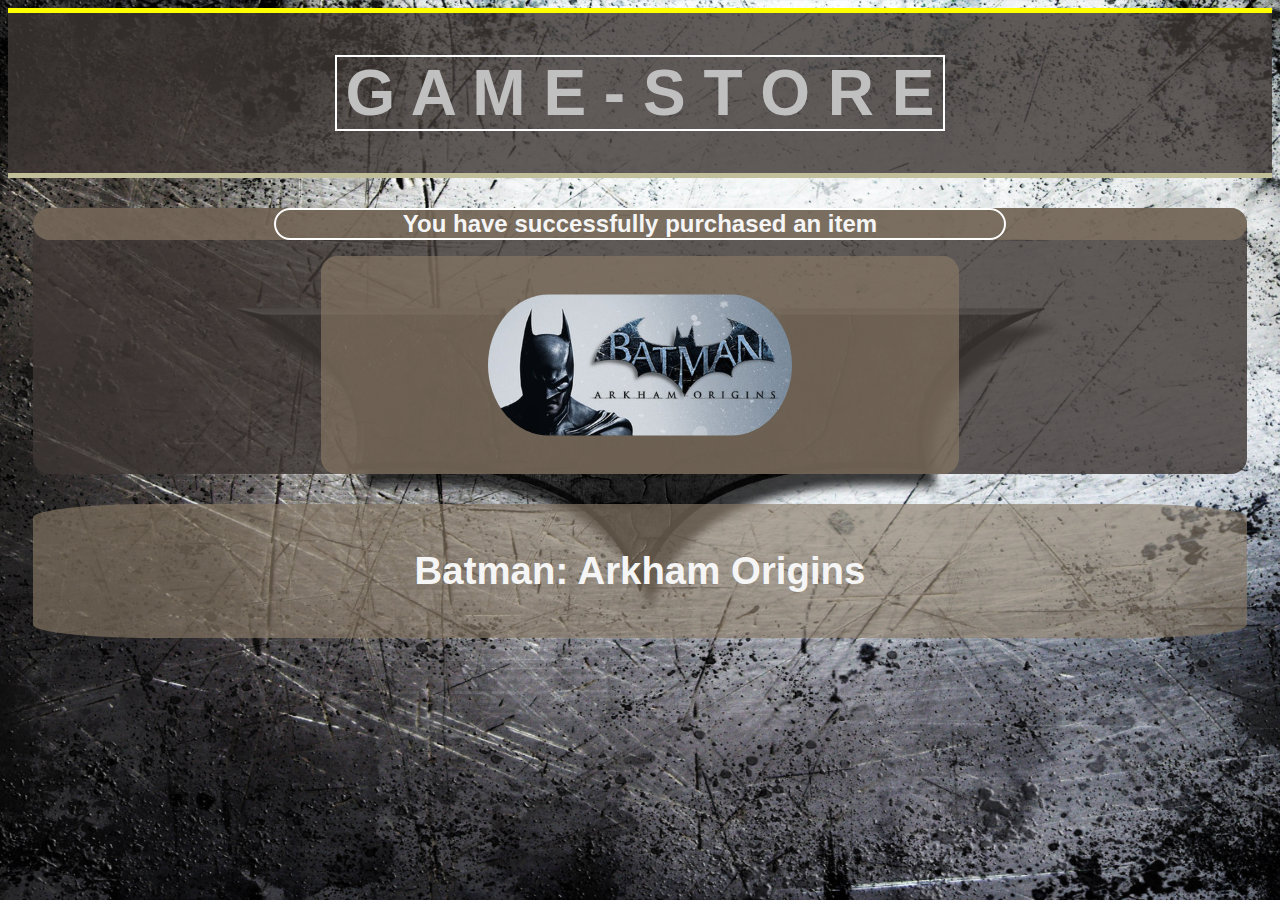
<file: gamestore/origins/origins_purchased.html>
<!DOCTYPE html>
<html>
<head>
    <meta charset="utf-8" />
    <meta http-equiv="X-UA-Compatible" content="IE=edge">
    <title>You purchased a game</title>
    <meta name="viewport" content="width=device-width, initial-scale=1">
    <link rel="stylesheet" type="text/css" media="screen" href="purchased_style.css" />
</head>
<body>
     <header>
        <div class="header-div">
            <h1><span class="title-box"><a href="../index.html" class="link">G A M E - S T O R E</a></span></h1>
        </div>
    </header>

    <section>
        <div class="plano-de-fundo">
            <div class="mensagem-titulo">
                <h2>You have successfully purchased an item</h2>
            </div>

            <div class="imagem-div">
                <img src="../assets/batman_arkham_origins_item_image.jpg" class="game-image">
            </div>
        </div>

        <div class="game-big-title">
            <h1>Batman: Arkham Origins</h1>
        </div>
    </section>
</body>
</html>
</file>
<file: main_style.css>
#painel {
    margin: 0;
    position: absolute;
    top: 50%;
    left: 50%;
    transform: translate(-50%, -50%);
    
    padding: 10px;
    border: 5px solid gray;
}

body {
    font-family: 'Lucida Sans', 'Lucida Sans Regular', 'Lucida Grande', 'Lucida Sans Unicode', Geneva, Verdana, sans-serif
}
</file>
<file: gamestore/style_gamestore.css>
body { 
  background: url('./assets/batman_arkham_main_background.jpg') no-repeat center center fixed; 
  background-size: cover;
  font-family: 'Lucida Sans', 'Lucida Sans Regular', 'Lucida Grande', 'Lucida Sans Unicode', Geneva, Verdana, sans-serif;
}

#header-div {
  margin: auto;
  background-color: rgba(61, 54, 52, 0.815);
  border-left: 0px;
  border-right: 0px;
  border-top: 5px;
  border-top-style: solid;
  border-top-color: yellow;
  border-bottom: 5px;
  border-bottom-style: solid;
  border-bottom-color: rgb(192, 191, 154);
}

#header-div h1 {
  text-align: center;
  color: white;
  font-size: 4em;
}

#title-box {
  border: 2px solid white;
  padding-left: 8px;
  padding-right: 8px;
}

.nome-item-div {
  width: 70%;
  margin-bottom: 1em;
  border: 2px solid white;
}

.nome-item-div h3 {
  text-align: center;
}

.bg-link:hover {
  background: rgba(136, 122, 102, 0.651);
}

a.link:link {
  color: silver;
  text-decoration: none;
}

a.link:visited {
  color: silver;
  text-decoration: none;
}

a.link:hover {
  color: gold;
  text-decoration: none;
}

a.link:active {
  color: silver;
  text-decoration: none;
}

.item-jogo {
  margin: 30px 0px 30px 0px;
  background: rgba(61, 54, 52, 0.815);
}

.descricao-item-div {
  padding: 10px;
}

.descricao-item-celula {
  width: 68%;
  color: white; 
}

.imagem-item-celula {
  height: 10em;
  padding: 2em;
  background: rgba(136, 122, 102, 0.651);
}

.item-image {
  padding: 1.4em 2em 1em 2em;
}

.texto-descricao {
  height: 5.9em;
  text-align: justify;
  text-justify: inter-word;
  overflow-y: hidden;
}

.item-image {
  width: 460px;
  height: 215px;
}

.special-discount {
  color: goldenrod;
}
</file>
<file: tutorial_c/style.css>
body {
	margin-left: 20px;
	font-family: 'Segoe UI', Tahoma, Geneva, Verdana, sans-serif
}

h1 {
	margin: auto;
	width: 50%;
	text-align: center;
	text-decoration: underline;
}

p {
	width: 800px;
	text-align: justify;
}

table, th, td {
	border: 1px solid black;
}

table {
	margin: auto;
	width: 50%;
}

#operacoes tr > td {
	text-align: center;
}

pre, code {
	color: blueviolet;
}

#conclusao {
	margin-bottom: 100px;
}
</file>
<file: gamestore/asylum/asylum_style.css>
body { 
    background: url('../assets/batman_arkham_main_background.jpg') no-repeat center center fixed; 
    background-size: cover;
    font-family: 'Lucida Sans', 'Lucida Sans Regular', 'Lucida Grande', 'Lucida Sans Unicode', Geneva, Verdana, sans-serif;
}

.header-div {
    margin: auto;
    background-color: rgba(61, 54, 52, 0.815);
    border-left: 0px;
    border-right: 0px;
    border-top: 5px;
    border-top-style: solid;
    border-top-color: yellow;
    border-bottom: 5px;
    border-bottom-style: solid;
    border-bottom-color: rgb(192, 191, 154);
}

.header-div h1 {
    text-align: center;
    color: white;
    font-size: 4em;
}

.title-box {
    border: 2px solid white;
    padding-left: 8px;
    padding-right: 8px;
}

section {
    margin: 1em auto;
    width: 96%;
}

.nome-jogo {
    margin: 1em 0;
    border-radius: 1em;
    background: rgba(136, 122, 102, 0.651);
}

.nome-jogo h2 {
    color: whitesmoke;
    text-align: center;
    margin: auto;
    width: 60%;
    padding: 0;
    border: 2px solid white;
    border-radius: 1em;
}

.imagem-celula {
    height: 10em;
    padding: 2em;
    background: rgba(136, 122, 102, 0.651);
    border-radius: 1em;
}

.game-image {
    width: 460px;
    height: 215px;
    padding: 1.4em 2em 1em 2em;
    border-radius: 8em;
}

.bloco-inicial {
    margin: 30px 0px 30px 0px;
    background: rgba(61, 54, 52, 0.815);
    border-radius: 1em;
}

.descricao-e-opcoes {
    width: 68%;
    color: white; 
    padding: 0px;
}

.descricao {
    margin: auto;
    width: 70%;
    text-align: justify;
    text-justify: inter-word;
}

.preco {
    display: inline-block;
    color: rgb(195, 195, 224);
    margin-top: 2em;
    padding: 0em 2em 0em 2em;
    font-size: 2em;
}

.opcoes {
    display: inline-block;
    margin-top: 1em;
}

.opcoes div {
    margin: 1em;
    padding: 0.5em 1em;
    border: 2px solid rgb(181, 188, 212);
    text-align: center;
}

.opcao-comprar {
    background: rgba(132, 146, 175, 0.76); 
}

.bg-link:hover {
    background: rgba(136, 122, 102, 0.651);
}

.bg-link-special:hover {
    background: rgba(110, 110, 122, 0.897);
    border: 2px solid gold;
}

.bg-link-buy:hover {
    background: rgba(175, 161, 78, 0.87);
    border: 2px solid gold;
}

.highlight:hover {
    color: white;
}

a.link:link {
    color: silver;
    text-decoration: none;
}

a.link:visited {
    color: silver;
    text-decoration: none;
}
  
a.link:hover {
    color: gold;
    text-decoration: none;
}
  
a.link:active {
    color: silver;
    text-decoration: none;
}

.sobrejogo-div {
    background: rgba(61, 54, 52, 0.815);
    color: white;
    border-radius: 1em;
    padding: 1em;
}

.sobrejogo-cabecalho {
    padding: 1em;
    border-radius: 1em;
    text-align: center;
    background: rgba(136, 122, 102, 0.651);
}

.sobrejogo-conteudo {
    padding: 3em;
    text-align: justify;
    text-justify: inter-word;
}

.border-button {
    border: 2px solid rgba(109, 122, 151, 0.945);
}

.voltar {
    margin-top: 1em;
    margin-bottom: 1em;
    margin-left: auto;
    margin-right:auto;
    width: 12em;
    text-align: center;
    padding: 1em;
}

.sobrejogo-conteudo p {
    width: 85%;
}

.sobrejogo-conteudo ul {
    width: 70%;
}

.sobrejogo-conteudo li {
    margin: 1em 0em;
}

.sobrejogo-conteudo a:link {
    color: rgba(169, 188, 226, 0.897);
    text-decoration: none;
}

.sobrejogo-conteudo a:active {
    color: rgba(169, 188, 226, 0.897);
    text-decoration: none;
}

.sobrejogo-conteudo a:visited {
    color: rgba(169, 188, 226, 0.897);
    text-decoration: none;
}

.sobrejogo-conteudo a:hover {
    color: rgba(110, 110, 122, 0.897);
    text-decoration: none;
}

.screenshots-div {
    background: rgba(61, 54, 52, 0.815);
    color: white;
    border-radius: 1em;
    padding: 1em;
}

.screenshots-cabecalho {
    padding: 1em;
    border-radius: 1em;
    text-align: center;
    background: rgba(136, 122, 102, 0.651);
}

.screenshots-conteudo {
    margin: auto;
    padding: 1em;
}

.screenshots-conteudo table {
    margin: auto;
}

.requisitos-div {
    background: rgba(61, 54, 52, 0.815);
    color: white;
    border-radius: 1em;
    padding: 1em;
}

.requisitos-cabecalho {
    padding: 1em;
    border-radius: 1em;
    text-align: center;
    background: rgba(136, 122, 102, 0.651);
}

.requisitos-conteudo {
    padding: 1em;
    text-align: justify;
    text-justify: inter-word;
}

.requisitos-bloco {
    padding: 0.5em;
}

.requisitos-sub-cabecalho {
    margin-right: auto;
    width: 50%;
    background: rgba(132, 146, 175, 0.76);
    border-radius: 1em;
    padding: 1em;
}

.lista-requisitos, .sub-lista-requisitos {
    padding: 1em;
    border-bottom: 2px solid silver;
}


.titulo-sub-lista-requisitos {
    margin-left: 0;
    margin-right: auto;
    margin-top: 1em;
    margin-bottom: 1em;
    width: 10em;
    padding: 1em;
    text-align: center;
    border: 2px solid rgba(132, 146, 175, 0.76); 
}

.lista-requisitos-conteudo ul li strong {
    color: rgb(195, 195, 224);
}

.comprar-div {
    background: rgba(61, 54, 52, 0.815);
    color: white;
    border-radius: 1em;
    padding: 1em;
}

.comprar-cabecalho {
    padding: 1em;
    border-radius: 1em;
    text-align: center;
    background: rgba(136, 122, 102, 0.651)
}

.comprar-conteudo {
    padding: 1em;
    text-align: justify;
    text-justify: inter-word;
}

.border-button {
    border: 2px solid rgba(109, 122, 151, 0.945);
}

.comprar-conteudo form {
    margin: auto;
    width: 80%;
    font-size: 1.6em;
}

.form-linha {
    margin: 1em auto;
    width: 98%;
}

.label-div {
    width: 50%;
}

.texto-div {
    margin: auto;
    width: 100%;
}

.texto-nome {
    width: 100%;
    color: white;
    font-size: 0.9em;
    background: rgba(136, 122, 102, 0.651);
    border: 2px solid gold;
}

.texto-lugradouro {
    width: 85%;
    color: white;
    font-size: 0.9em;
    background: rgba(136, 122, 102, 0.651);
    border: 2px solid gold;
}

.texto-apt {
    width: 10%;
    margin: 0%;
    color: white;
    font-size: 0.9em;
    background: rgba(136, 122, 102, 0.651);
    border: 2px solid gold;
}

.radio-div {
    margin: auto;
}

.radio-div table {
    margin: auto;
}

.credit-card-logo-div {
    margin: auto;
    padding: 0em 1em;
}

.credit-card-logo {
    height: auto; 
    width: auto; 
    max-width: 100px; 
    max-height: 100px;
}

.radio-credit-card-div {
    margin: 0% 27% 0% 43%;
    width: 30%;
}

.option-credit-card {
    margin: auto;
    width: 50%;
}

.texto-numero-cartao {
    width: 40%;
    color: white;
    font-size: 0.9em;
    background: rgba(136, 122, 102, 0.651);
    border: 2px solid gold;
}

.texto-digitos-seguranca {
    width: 10%;
    margin: 0%;
    color: white;
    font-size: 0.9em;
    background: rgba(136, 122, 102, 0.651);
    border: 2px solid gold;
}

.texto-div label {
    margin: 0em 1em;
}

.botao-comprar {
    margin: 1.6em auto;
    width: 8em;
    padding: 0.3em 1em;
    font-size: 0.9em; 
    color: white;
    background: rgba(132, 146, 175, 0.76);
    border: 2px solid rgb(181, 188, 212);
}

.highlight-buy-button:hover {
    color: gold;
    background: rgba(175, 161, 78, 0.87);
    border: 2px solid gold;
}
</file>
<file: gamestore/asylum/purchased_style.css>
body { 
    background: url('../assets/batman_arkham_main_background.jpg') no-repeat center center fixed; 
    background-size: cover;
    font-family: 'Lucida Sans', 'Lucida Sans Regular', 'Lucida Grande', 'Lucida Sans Unicode', Geneva, Verdana, sans-serif;
}

.header-div {
    margin: auto;
    background-color: rgba(61, 54, 52, 0.815);
    border-left: 0px;
    border-right: 0px;
    border-top: 5px;
    border-top-style: solid;
    border-top-color: yellow;
    border-bottom: 5px;
    border-bottom-style: solid;
    border-bottom-color: rgb(192, 191, 154);
}

.header-div h1 {
    text-align: center;
    color: white;
    font-size: 4em;
}

.title-box {
    border: 2px solid white;
    padding-left: 8px;
    padding-right: 8px;
}

a.link:link {
    color: silver;
    text-decoration: none;
}

a.link:visited {
    color: silver;
    text-decoration: none;
}
  
a.link:hover {
    color: gold;
    text-decoration: none;
}
  
a.link:active {
    color: silver;
    text-decoration: none;
}

section {
    margin: 1em auto;
    width: 96%;
}

.plano-de-fundo {
    margin: 30px 0px 30px 0px;
    background: rgba(61, 54, 52, 0.815);
    border-radius: 1em;
}

.mensagem-titulo {
    margin: 1em 0;
    border-radius: 1em;
    background: rgba(136, 122, 102, 0.651);
}

.mensagem-titulo h2 {
    color: whitesmoke;
    text-align: center;
    margin: auto;
    width: 60%;
    padding: 0;
    border: 2px solid white;
    border-radius: 1em;
}

.imagem-div {
    margin: auto;
    width: 50%;
    padding: 1em;
    background: rgba(136, 122, 102, 0.651);
    border-radius: 1em;
}

.game-image {
    display: block;
    margin-left: auto;
    margin-right: auto;
    width: 50%;
    height: auto;
    padding: 1.4em 2em 1.4em 2em;
    border-radius: 8em;
}

.game-big-title {
    color: whitesmoke;
    padding: 1em;
    border-radius: 10%;
    text-align: center;
    font-size: 1.2em;
    background: rgba(136, 122, 102, 0.651);
}
</file>
<file: gamestore/bundle/bundle_style.css>
body { 
    background: url('../assets/batman_arkham_main_background.jpg') no-repeat center center fixed; 
    background-size: cover;
    font-family: 'Lucida Sans', 'Lucida Sans Regular', 'Lucida Grande', 'Lucida Sans Unicode', Geneva, Verdana, sans-serif;
}

.header-div {
    margin: auto;
    background-color: rgba(61, 54, 52, 0.815);
    border-left: 0px;
    border-right: 0px;
    border-top: 5px;
    border-top-style: solid;
    border-top-color: yellow;
    border-bottom: 5px;
    border-bottom-style: solid;
    border-bottom-color: rgb(192, 191, 154);
}

.header-div h1 {
    text-align: center;
    color: white;
    font-size: 4em;
}

.title-box {
    border: 2px solid white;
    padding-left: 8px;
    padding-right: 8px;
}

section {
    margin: 1em auto;
    width: 96%;
}

.nome-jogo {
    margin: 1em 0;
    border-radius: 1em;
    background: rgba(136, 122, 102, 0.651);
}

.nome-jogo h2 {
    color: whitesmoke;
    text-align: center;
    margin: auto;
    width: 60%;
    padding: 0;
    border: 2px solid white;
    border-radius: 1em;
}

.imagem-celula {
    height: 10em;
    padding: 2em;
    background: rgba(136, 122, 102, 0.651);
    border-radius: 1em;
}

.game-image {
    width: 460px;
    height: 215px;
    padding: 1.4em 2em 1em 2em;
    border-radius: 8em;
}

.bloco-inicial {
    margin: 30px 0px 30px 0px;
    background: rgba(61, 54, 52, 0.815);
    border-radius: 1em;
}

.descricao-e-opcoes {
    width: 68%;
    color: white; 
    padding: 0px;
}

.descricao {
    margin: auto;
    width: 70%;
    text-align: justify;
    text-justify: inter-word;
}

.preco {
    display: inline-block;
    color: rgb(195, 195, 224);
    margin-top: 2em;
    padding: 0em 2em 0em 2em;
    font-size: 2em;
}

.opcoes {
    display: inline-block;
    margin-top: 1em;
}

.opcoes div {
    margin: 1em;
    padding: 0.5em 1em;
    border: 2px solid rgb(181, 188, 212);
    text-align: center;
}

.opcao-comprar {
    background: rgba(132, 146, 175, 0.76); 
}

.bg-link:hover {
    background: rgba(136, 122, 102, 0.651);
}

.bg-link-special:hover {
    background: rgba(110, 110, 122, 0.897);
    border: 2px solid gold;
}

.bg-link-buy:hover {
    background: rgba(175, 161, 78, 0.87);
    border: 2px solid gold;
}

.highlight:hover {
    color: white;
}

a.link:link {
    color: silver;
    text-decoration: none;
}

a.link:visited {
    color: silver;
    text-decoration: none;
}
  
a.link:hover {
    color: gold;
    text-decoration: none;
}
  
a.link:active {
    color: silver;
    text-decoration: none;
}

.sobrejogo-div {
    background: rgba(61, 54, 52, 0.815);
    color: white;
    border-radius: 1em;
    padding: 1em;
}

.sobrejogo-cabecalho {
    padding: 1em;
    border-radius: 1em;
    text-align: center;
    background: rgba(136, 122, 102, 0.651);
}

.sobrejogo-conteudo {
    padding: 3em;
    text-align: justify;
    text-justify: inter-word;
}

.border-button {
    border: 2px solid rgba(109, 122, 151, 0.945);
}

.voltar {
    margin-top: 1em;
    margin-bottom: 1em;
    margin-left: auto;
    margin-right:auto;
    width: 12em;
    text-align: center;
    padding: 1em;
}

.sobrejogo-conteudo p {
    width: 85%;
}

.sobrejogo-conteudo ul {
    width: 70%;
}

.sobrejogo-conteudo li {
    margin: 1em 0em;
}

.sobrejogo-conteudo a:link {
    color: rgba(169, 188, 226, 0.897);
    text-decoration: none;
}

.sobrejogo-conteudo a:active {
    color: rgba(169, 188, 226, 0.897);
    text-decoration: none;
}

.sobrejogo-conteudo a:visited {
    color: rgba(169, 188, 226, 0.897);
    text-decoration: none;
}

.sobrejogo-conteudo a:hover {
    color: rgba(110, 110, 122, 0.897);
    text-decoration: none;
}

.screenshots-div {
    background: rgba(61, 54, 52, 0.815);
    color: white;
    border-radius: 1em;
    padding: 1em;
}

.screenshots-cabecalho {
    padding: 1em;
    border-radius: 1em;
    text-align: center;
    background: rgba(136, 122, 102, 0.651);
}

.screenshots-conteudo {
    margin: auto;
    padding: 1em;
}

.screenshots-conteudo table {
    margin: auto;
}

.requisitos-div {
    background: rgba(61, 54, 52, 0.815);
    color: white;
    border-radius: 1em;
    padding: 1em;
}

.requisitos-cabecalho {
    padding: 1em;
    border-radius: 1em;
    text-align: center;
    background: rgba(136, 122, 102, 0.651);
}

.requisitos-conteudo {
    padding: 1em;
    text-align: justify;
    text-justify: inter-word;
}

.requisitos-bloco {
    padding: 0.5em;
}

.requisitos-sub-cabecalho {
    margin-right: auto;
    width: 50%;
    background: rgba(132, 146, 175, 0.76);
    border-radius: 1em;
    padding: 1em;
}

.lista-requisitos, .sub-lista-requisitos {
    padding: 1em;
    border-bottom: 2px solid silver;
}


.titulo-sub-lista-requisitos {
    margin-left: 0;
    margin-right: auto;
    margin-top: 1em;
    margin-bottom: 1em;
    width: 10em;
    padding: 1em;
    text-align: center;
    border: 2px solid rgba(132, 146, 175, 0.76); 
}

.lista-requisitos-conteudo ul li strong {
    color: rgb(195, 195, 224);
}

.comprar-div {
    background: rgba(61, 54, 52, 0.815);
    color: white;
    border-radius: 1em;
    padding: 1em;
}

.comprar-cabecalho {
    padding: 1em;
    border-radius: 1em;
    text-align: center;
    background: rgba(136, 122, 102, 0.651)
}

.comprar-conteudo {
    padding: 1em;
    text-align: justify;
    text-justify: inter-word;
}

.border-button {
    border: 2px solid rgba(109, 122, 151, 0.945);
}

.comprar-conteudo form {
    margin: auto;
    width: 80%;
    font-size: 1.6em;
}

.form-linha {
    margin: 1em auto;
    width: 98%;
}

.label-div {
    width: 50%;
}

.texto-div {
    margin: auto;
    width: 100%;
}

.texto-nome {
    width: 100%;
    color: white;
    font-size: 0.9em;
    background: rgba(136, 122, 102, 0.651);
    border: 2px solid gold;
}

.texto-lugradouro {
    width: 85%;
    color: white;
    font-size: 0.9em;
    background: rgba(136, 122, 102, 0.651);
    border: 2px solid gold;
}

.texto-apt {
    width: 10%;
    margin: 0%;
    color: white;
    font-size: 0.9em;
    background: rgba(136, 122, 102, 0.651);
    border: 2px solid gold;
}

.radio-div {
    margin: auto;
}

.radio-div table {
    margin: auto;
}

.credit-card-logo-div {
    margin: auto;
    padding: 0em 1em;
}

.credit-card-logo {
    height: auto; 
    width: auto; 
    max-width: 100px; 
    max-height: 100px;
}

.radio-credit-card-div {
    margin: 0% 27% 0% 43%;
    width: 30%;
}

.option-credit-card {
    margin: auto;
    width: 50%;
}

.texto-numero-cartao {
    width: 40%;
    color: white;
    font-size: 0.9em;
    background: rgba(136, 122, 102, 0.651);
    border: 2px solid gold;
}

.texto-digitos-seguranca {
    width: 10%;
    margin: 0%;
    color: white;
    font-size: 0.9em;
    background: rgba(136, 122, 102, 0.651);
    border: 2px solid gold;
}

.texto-div label {
    margin: 0em 1em;
}

.botao-comprar {
    margin: 1.6em auto;
    width: 8em;
    padding: 0.3em 1em;
    font-size: 0.9em; 
    color: white;
    background: rgba(132, 146, 175, 0.76);
    border: 2px solid rgb(181, 188, 212);
}

.highlight-buy-button:hover {
    color: gold;
    background: rgba(175, 161, 78, 0.87);
    border: 2px solid gold;
}
</file>
<file: gamestore/bundle/purchased_style.css>
body { 
    background: url('../assets/batman_arkham_main_background.jpg') no-repeat center center fixed; 
    background-size: cover;
    font-family: 'Lucida Sans', 'Lucida Sans Regular', 'Lucida Grande', 'Lucida Sans Unicode', Geneva, Verdana, sans-serif;
}

.header-div {
    margin: auto;
    background-color: rgba(61, 54, 52, 0.815);
    border-left: 0px;
    border-right: 0px;
    border-top: 5px;
    border-top-style: solid;
    border-top-color: yellow;
    border-bottom: 5px;
    border-bottom-style: solid;
    border-bottom-color: rgb(192, 191, 154);
}

.header-div h1 {
    text-align: center;
    color: white;
    font-size: 4em;
}

.title-box {
    border: 2px solid white;
    padding-left: 8px;
    padding-right: 8px;
}

a.link:link {
    color: silver;
    text-decoration: none;
}

a.link:visited {
    color: silver;
    text-decoration: none;
}
  
a.link:hover {
    color: gold;
    text-decoration: none;
}
  
a.link:active {
    color: silver;
    text-decoration: none;
}

section {
    margin: 1em auto;
    width: 96%;
}

.plano-de-fundo {
    margin: 30px 0px 30px 0px;
    background: rgba(61, 54, 52, 0.815);
    border-radius: 1em;
}

.mensagem-titulo {
    margin: 1em 0;
    border-radius: 1em;
    background: rgba(136, 122, 102, 0.651);
}

.mensagem-titulo h2 {
    color: whitesmoke;
    text-align: center;
    margin: auto;
    width: 60%;
    padding: 0;
    border: 2px solid white;
    border-radius: 1em;
}

.imagem-div {
    margin: auto;
    width: 50%;
    padding: 1em;
    background: rgba(136, 122, 102, 0.651);
    border-radius: 1em;
}

.game-image {
    display: block;
    margin-left: auto;
    margin-right: auto;
    width: 50%;
    height: auto;
    padding: 1.4em 2em 1.4em 2em;
    border-radius: 8em;
}

.game-big-title {
    color: whitesmoke;
    padding: 1em;
    border-radius: 10%;
    text-align: center;
    font-size: 1.2em;
    background: rgba(136, 122, 102, 0.651);
}
</file>
<file: gamestore/city/city_style.css>
body { 
    background: url('../assets/batman_arkham_main_background.jpg') no-repeat center center fixed; 
    background-size: cover;
    font-family: 'Lucida Sans', 'Lucida Sans Regular', 'Lucida Grande', 'Lucida Sans Unicode', Geneva, Verdana, sans-serif;
}

.header-div {
    margin: auto;
    background-color: rgba(61, 54, 52, 0.815);
    border-left: 0px;
    border-right: 0px;
    border-top: 5px;
    border-top-style: solid;
    border-top-color: yellow;
    border-bottom: 5px;
    border-bottom-style: solid;
    border-bottom-color: rgb(192, 191, 154);
}

.header-div h1 {
    text-align: center;
    color: white;
    font-size: 4em;
}

.title-box {
    border: 2px solid white;
    padding-left: 8px;
    padding-right: 8px;
}

section {
    margin: 1em auto;
    width: 96%;
}

.nome-jogo {
    margin: 1em 0;
    border-radius: 1em;
    background: rgba(136, 122, 102, 0.651);
}

.nome-jogo h2 {
    color: whitesmoke;
    text-align: center;
    margin: auto;
    width: 60%;
    padding: 0;
    border: 2px solid white;
    border-radius: 1em;
}

.imagem-celula {
    height: 10em;
    padding: 2em;
    background: rgba(136, 122, 102, 0.651);
    border-radius: 1em;
}

.game-image {
    width: 460px;
    height: 215px;
    padding: 1.4em 2em 1em 2em;
    border-radius: 8em;
}

.bloco-inicial {
    margin: 30px 0px 30px 0px;
    background: rgba(61, 54, 52, 0.815);
    border-radius: 1em;
}

.descricao-e-opcoes {
    width: 68%;
    color: white; 
    padding: 0px;
}

.descricao {
    margin: auto;
    width: 70%;
    text-align: justify;
    text-justify: inter-word;
}

.preco {
    display: inline-block;
    color: rgb(195, 195, 224);
    margin-top: 2em;
    padding: 0em 2em 0em 2em;
    font-size: 2em;
}

.opcoes {
    display: inline-block;
    margin-top: 1em;
}

.opcoes div {
    margin: 1em;
    padding: 0.5em 1em;
    border: 2px solid rgb(181, 188, 212);
    text-align: center;
}

.opcao-comprar {
    background: rgba(132, 146, 175, 0.76); 
}

.bg-link:hover {
    background: rgba(136, 122, 102, 0.651);
}

.bg-link-special:hover {
    background: rgba(110, 110, 122, 0.897);
    border: 2px solid gold;
}

.bg-link-buy:hover {
    background: rgba(175, 161, 78, 0.87);
    border: 2px solid gold;
}

.highlight:hover {
    color: white;
}

a.link:link {
    color: silver;
    text-decoration: none;
}

a.link:visited {
    color: silver;
    text-decoration: none;
}
  
a.link:hover {
    color: gold;
    text-decoration: none;
}
  
a.link:active {
    color: silver;
    text-decoration: none;
}

.sobrejogo-div {
    background: rgba(61, 54, 52, 0.815);
    color: white;
    border-radius: 1em;
    padding: 1em;
}

.sobrejogo-cabecalho {
    padding: 1em;
    border-radius: 1em;
    text-align: center;
    background: rgba(136, 122, 102, 0.651);
}

.sobrejogo-conteudo {
    padding: 3em;
    text-align: justify;
    text-justify: inter-word;
}

.border-button {
    border: 2px solid rgba(109, 122, 151, 0.945);
}

.voltar {
    margin-top: 1em;
    margin-bottom: 1em;
    margin-left: auto;
    margin-right:auto;
    width: 12em;
    text-align: center;
    padding: 1em;
}

.sobrejogo-conteudo p {
    width: 85%;
}

.sobrejogo-conteudo ul {
    width: 70%;
}

.sobrejogo-conteudo li {
    margin: 1em 0em;
}

.sobrejogo-conteudo a:link {
    color: rgba(169, 188, 226, 0.897);
    text-decoration: none;
}

.sobrejogo-conteudo a:active {
    color: rgba(169, 188, 226, 0.897);
    text-decoration: none;
}

.sobrejogo-conteudo a:visited {
    color: rgba(169, 188, 226, 0.897);
    text-decoration: none;
}

.sobrejogo-conteudo a:hover {
    color: rgba(110, 110, 122, 0.897);
    text-decoration: none;
}

.screenshots-div {
    background: rgba(61, 54, 52, 0.815);
    color: white;
    border-radius: 1em;
    padding: 1em;
}

.screenshots-cabecalho {
    padding: 1em;
    border-radius: 1em;
    text-align: center;
    background: rgba(136, 122, 102, 0.651);
}

.screenshots-conteudo {
    margin: auto;
    padding: 1em;
}

.screenshots-conteudo table {
    margin: auto;
}

.requisitos-div {
    background: rgba(61, 54, 52, 0.815);
    color: white;
    border-radius: 1em;
    padding: 1em;
}

.requisitos-cabecalho {
    padding: 1em;
    border-radius: 1em;
    text-align: center;
    background: rgba(136, 122, 102, 0.651);
}

.requisitos-conteudo {
    padding: 1em;
    text-align: justify;
    text-justify: inter-word;
}

.requisitos-bloco {
    padding: 0.5em;
}

.requisitos-sub-cabecalho {
    margin-right: auto;
    width: 50%;
    background: rgba(132, 146, 175, 0.76);
    border-radius: 1em;
    padding: 1em;
}

.lista-requisitos, .sub-lista-requisitos {
    padding: 1em;
    border-bottom: 2px solid silver;
}


.titulo-sub-lista-requisitos {
    margin-left: 0;
    margin-right: auto;
    margin-top: 1em;
    margin-bottom: 1em;
    width: 10em;
    padding: 1em;
    text-align: center;
    border: 2px solid rgba(132, 146, 175, 0.76); 
}

.lista-requisitos-conteudo ul li strong {
    color: rgb(195, 195, 224);
}

.comprar-div {
    background: rgba(61, 54, 52, 0.815);
    color: white;
    border-radius: 1em;
    padding: 1em;
}

.comprar-cabecalho {
    padding: 1em;
    border-radius: 1em;
    text-align: center;
    background: rgba(136, 122, 102, 0.651)
}

.comprar-conteudo {
    padding: 1em;
    text-align: justify;
    text-justify: inter-word;
}

.border-button {
    border: 2px solid rgba(109, 122, 151, 0.945);
}

.comprar-conteudo form {
    margin: auto;
    width: 80%;
    font-size: 1.6em;
}

.form-linha {
    margin: 1em auto;
    width: 98%;
}

.label-div {
    width: 50%;
}

.texto-div {
    margin: auto;
    width: 100%;
}

.texto-nome {
    width: 100%;
    color: white;
    font-size: 0.9em;
    background: rgba(136, 122, 102, 0.651);
    border: 2px solid gold;
}

.texto-lugradouro {
    width: 85%;
    color: white;
    font-size: 0.9em;
    background: rgba(136, 122, 102, 0.651);
    border: 2px solid gold;
}

.texto-apt {
    width: 10%;
    margin: 0%;
    color: white;
    font-size: 0.9em;
    background: rgba(136, 122, 102, 0.651);
    border: 2px solid gold;
}

.radio-div {
    margin: auto;
}

.radio-div table {
    margin: auto;
}

.credit-card-logo-div {
    margin: auto;
    padding: 0em 1em;
}

.credit-card-logo {
    height: auto; 
    width: auto; 
    max-width: 100px; 
    max-height: 100px;
}

.radio-credit-card-div {
    margin: 0% 27% 0% 43%;
    width: 30%;
}

.option-credit-card {
    margin: auto;
    width: 50%;
}

.texto-numero-cartao {
    width: 40%;
    color: white;
    font-size: 0.9em;
    background: rgba(136, 122, 102, 0.651);
    border: 2px solid gold;
}

.texto-digitos-seguranca {
    width: 10%;
    margin: 0%;
    color: white;
    font-size: 0.9em;
    background: rgba(136, 122, 102, 0.651);
    border: 2px solid gold;
}

.texto-div label {
    margin: 0em 1em;
}

.botao-comprar {
    margin: 1.6em auto;
    width: 8em;
    padding: 0.3em 1em;
    font-size: 0.9em; 
    color: white;
    background: rgba(132, 146, 175, 0.76);
    border: 2px solid rgb(181, 188, 212);
}

.highlight-buy-button:hover {
    color: gold;
    background: rgba(175, 161, 78, 0.87);
    border: 2px solid gold;
}
</file>
<file: gamestore/city/purchased_style.css>
body { 
    background: url('../assets/batman_arkham_main_background.jpg') no-repeat center center fixed; 
    background-size: cover;
    font-family: 'Lucida Sans', 'Lucida Sans Regular', 'Lucida Grande', 'Lucida Sans Unicode', Geneva, Verdana, sans-serif;
}

.header-div {
    margin: auto;
    background-color: rgba(61, 54, 52, 0.815);
    border-left: 0px;
    border-right: 0px;
    border-top: 5px;
    border-top-style: solid;
    border-top-color: yellow;
    border-bottom: 5px;
    border-bottom-style: solid;
    border-bottom-color: rgb(192, 191, 154);
}

.header-div h1 {
    text-align: center;
    color: white;
    font-size: 4em;
}

.title-box {
    border: 2px solid white;
    padding-left: 8px;
    padding-right: 8px;
}

a.link:link {
    color: silver;
    text-decoration: none;
}

a.link:visited {
    color: silver;
    text-decoration: none;
}
  
a.link:hover {
    color: gold;
    text-decoration: none;
}
  
a.link:active {
    color: silver;
    text-decoration: none;
}

section {
    margin: 1em auto;
    width: 96%;
}

.plano-de-fundo {
    margin: 30px 0px 30px 0px;
    background: rgba(61, 54, 52, 0.815);
    border-radius: 1em;
}

.mensagem-titulo {
    margin: 1em 0;
    border-radius: 1em;
    background: rgba(136, 122, 102, 0.651);
}

.mensagem-titulo h2 {
    color: whitesmoke;
    text-align: center;
    margin: auto;
    width: 60%;
    padding: 0;
    border: 2px solid white;
    border-radius: 1em;
}

.imagem-div {
    margin: auto;
    width: 50%;
    padding: 1em;
    background: rgba(136, 122, 102, 0.651);
    border-radius: 1em;
}

.game-image {
    display: block;
    margin-left: auto;
    margin-right: auto;
    width: 50%;
    height: auto;
    padding: 1.4em 2em 1.4em 2em;
    border-radius: 8em;
}

.game-big-title {
    color: whitesmoke;
    padding: 1em;
    border-radius: 10%;
    text-align: center;
    font-size: 1.2em;
    background: rgba(136, 122, 102, 0.651);
}
</file>
<file: gamestore/knight/knight_style.css>
body { 
    background: url('../assets/batman_arkham_main_background.jpg') no-repeat center center fixed; 
    background-size: cover;
    font-family: 'Lucida Sans', 'Lucida Sans Regular', 'Lucida Grande', 'Lucida Sans Unicode', Geneva, Verdana, sans-serif;
}

.header-div {
    margin: auto;
    background-color: rgba(61, 54, 52, 0.815);
    border-left: 0px;
    border-right: 0px;
    border-top: 5px;
    border-top-style: solid;
    border-top-color: yellow;
    border-bottom: 5px;
    border-bottom-style: solid;
    border-bottom-color: rgb(192, 191, 154);
}

.header-div h1 {
    text-align: center;
    color: white;
    font-size: 4em;
}

.title-box {
    border: 2px solid white;
    padding-left: 8px;
    padding-right: 8px;
}

section {
    margin: 1em auto;
    width: 96%;
}

.nome-jogo {
    margin: 1em 0;
    border-radius: 1em;
    background: rgba(136, 122, 102, 0.651);
}

.nome-jogo h2 {
    color: whitesmoke;
    text-align: center;
    margin: auto;
    width: 60%;
    padding: 0;
    border: 2px solid white;
    border-radius: 1em;
}

.imagem-celula {
    height: 10em;
    padding: 2em;
    background: rgba(136, 122, 102, 0.651);
    border-radius: 1em;
}

.game-image {
    width: 460px;
    height: 215px;
    padding: 1.4em 2em 1em 2em;
    border-radius: 8em;
}

.bloco-inicial {
    margin: 30px 0px 30px 0px;
    background: rgba(61, 54, 52, 0.815);
    border-radius: 1em;
}

.descricao-e-opcoes {
    width: 68%;
    color: white; 
    padding: 0px;
}

.descricao {
    margin: auto;
    width: 70%;
    text-align: justify;
    text-justify: inter-word;
}

.preco {
    display: inline-block;
    color: rgb(195, 195, 224);
    margin-top: 2em;
    padding: 0em 2em 0em 2em;
    font-size: 2em;
}

.opcoes {
    display: inline-block;
    margin-top: 1em;
}

.opcoes div {
    margin: 1em;
    padding: 0.5em 1em;
    border: 2px solid rgb(181, 188, 212);
    text-align: center;
}

.opcao-comprar {
    background: rgba(132, 146, 175, 0.76); 
}

.bg-link:hover {
    background: rgba(136, 122, 102, 0.651);
}

.bg-link-special:hover {
    background: rgba(110, 110, 122, 0.897);
    border: 2px solid gold;
}

.bg-link-buy:hover {
    background: rgba(175, 161, 78, 0.87);
    border: 2px solid gold;
}

.highlight:hover {
    color: white;
}

a.link:link {
    color: silver;
    text-decoration: none;
}

a.link:visited {
    color: silver;
    text-decoration: none;
}
  
a.link:hover {
    color: gold;
    text-decoration: none;
}
  
a.link:active {
    color: silver;
    text-decoration: none;
}

.sobrejogo-div {
    background: rgba(61, 54, 52, 0.815);
    color: white;
    border-radius: 1em;
    padding: 1em;
}

.sobrejogo-cabecalho {
    padding: 1em;
    border-radius: 1em;
    text-align: center;
    background: rgba(136, 122, 102, 0.651);
}

.sobrejogo-conteudo {
    padding: 3em;
    text-align: justify;
    text-justify: inter-word;
}

.border-button {
    border: 2px solid rgba(109, 122, 151, 0.945);
}

.voltar {
    margin-top: 1em;
    margin-bottom: 1em;
    margin-left: auto;
    margin-right:auto;
    width: 12em;
    text-align: center;
    padding: 1em;
}

.sobrejogo-conteudo p {
    width: 85%;
}

.sobrejogo-conteudo ul {
    width: 70%;
}

.sobrejogo-conteudo li {
    margin: 1em 0em;
}

.sobrejogo-conteudo a:link {
    color: rgba(169, 188, 226, 0.897);
    text-decoration: none;
}

.sobrejogo-conteudo a:active {
    color: rgba(169, 188, 226, 0.897);
    text-decoration: none;
}

.sobrejogo-conteudo a:visited {
    color: rgba(169, 188, 226, 0.897);
    text-decoration: none;
}

.sobrejogo-conteudo a:hover {
    color: rgba(110, 110, 122, 0.897);
    text-decoration: none;
}

.screenshots-div {
    background: rgba(61, 54, 52, 0.815);
    color: white;
    border-radius: 1em;
    padding: 1em;
}

.screenshots-cabecalho {
    padding: 1em;
    border-radius: 1em;
    text-align: center;
    background: rgba(136, 122, 102, 0.651);
}

.screenshots-conteudo {
    margin: auto;
    padding: 1em;
}

.screenshots-conteudo table {
    margin: auto;
}

.requisitos-div {
    background: rgba(61, 54, 52, 0.815);
    color: white;
    border-radius: 1em;
    padding: 1em;
}

.requisitos-cabecalho {
    padding: 1em;
    border-radius: 1em;
    text-align: center;
    background: rgba(136, 122, 102, 0.651);
}

.requisitos-conteudo {
    padding: 1em;
    text-align: justify;
    text-justify: inter-word;
}

.requisitos-bloco {
    padding: 0.5em;
}

.requisitos-sub-cabecalho {
    margin-right: auto;
    width: 50%;
    background: rgba(132, 146, 175, 0.76);
    border-radius: 1em;
    padding: 1em;
}

.lista-requisitos, .sub-lista-requisitos {
    padding: 1em;
    border-bottom: 2px solid silver;
}


.titulo-sub-lista-requisitos {
    margin-left: 0;
    margin-right: auto;
    margin-top: 1em;
    margin-bottom: 1em;
    width: 10em;
    padding: 1em;
    text-align: center;
    border: 2px solid rgba(132, 146, 175, 0.76); 
}

.lista-requisitos-conteudo ul li strong {
    color: rgb(195, 195, 224);
}

.comprar-div {
    background: rgba(61, 54, 52, 0.815);
    color: white;
    border-radius: 1em;
    padding: 1em;
}

.comprar-cabecalho {
    padding: 1em;
    border-radius: 1em;
    text-align: center;
    background: rgba(136, 122, 102, 0.651)
}

.comprar-conteudo {
    padding: 1em;
    text-align: justify;
    text-justify: inter-word;
}

.border-button {
    border: 2px solid rgba(109, 122, 151, 0.945);
}

.comprar-conteudo form {
    margin: auto;
    width: 80%;
    font-size: 1.6em;
}

.form-linha {
    margin: 1em auto;
    width: 98%;
}

.label-div {
    width: 50%;
}

.texto-div {
    margin: auto;
    width: 100%;
}

.texto-nome {
    width: 100%;
    color: white;
    font-size: 0.9em;
    background: rgba(136, 122, 102, 0.651);
    border: 2px solid gold;
}

.texto-lugradouro {
    width: 85%;
    color: white;
    font-size: 0.9em;
    background: rgba(136, 122, 102, 0.651);
    border: 2px solid gold;
}

.texto-apt {
    width: 10%;
    margin: 0%;
    color: white;
    font-size: 0.9em;
    background: rgba(136, 122, 102, 0.651);
    border: 2px solid gold;
}

.radio-div {
    margin: auto;
}

.radio-div table {
    margin: auto;
}

.credit-card-logo-div {
    margin: auto;
    padding: 0em 1em;
}

.credit-card-logo {
    height: auto; 
    width: auto; 
    max-width: 100px; 
    max-height: 100px;
}

.radio-credit-card-div {
    margin: 0% 27% 0% 43%;
    width: 30%;
}

.option-credit-card {
    margin: auto;
    width: 50%;
}

.texto-numero-cartao {
    width: 40%;
    color: white;
    font-size: 0.9em;
    background: rgba(136, 122, 102, 0.651);
    border: 2px solid gold;
}

.texto-digitos-seguranca {
    width: 10%;
    margin: 0%;
    color: white;
    font-size: 0.9em;
    background: rgba(136, 122, 102, 0.651);
    border: 2px solid gold;
}

.texto-div label {
    margin: 0em 1em;
}

.botao-comprar {
    margin: 1.6em auto;
    width: 8em;
    padding: 0.3em 1em;
    font-size: 0.9em; 
    color: white;
    background: rgba(132, 146, 175, 0.76);
    border: 2px solid rgb(181, 188, 212);
}

.highlight-buy-button:hover {
    color: gold;
    background: rgba(175, 161, 78, 0.87);
    border: 2px solid gold;
}
</file>
<file: gamestore/knight/purchased_style.css>
body { 
    background: url('../assets/batman_arkham_main_background.jpg') no-repeat center center fixed; 
    background-size: cover;
    font-family: 'Lucida Sans', 'Lucida Sans Regular', 'Lucida Grande', 'Lucida Sans Unicode', Geneva, Verdana, sans-serif;
}

.header-div {
    margin: auto;
    background-color: rgba(61, 54, 52, 0.815);
    border-left: 0px;
    border-right: 0px;
    border-top: 5px;
    border-top-style: solid;
    border-top-color: yellow;
    border-bottom: 5px;
    border-bottom-style: solid;
    border-bottom-color: rgb(192, 191, 154);
}

.header-div h1 {
    text-align: center;
    color: white;
    font-size: 4em;
}

.title-box {
    border: 2px solid white;
    padding-left: 8px;
    padding-right: 8px;
}

a.link:link {
    color: silver;
    text-decoration: none;
}

a.link:visited {
    color: silver;
    text-decoration: none;
}
  
a.link:hover {
    color: gold;
    text-decoration: none;
}
  
a.link:active {
    color: silver;
    text-decoration: none;
}

section {
    margin: 1em auto;
    width: 96%;
}

.plano-de-fundo {
    margin: 30px 0px 30px 0px;
    background: rgba(61, 54, 52, 0.815);
    border-radius: 1em;
}

.mensagem-titulo {
    margin: 1em 0;
    border-radius: 1em;
    background: rgba(136, 122, 102, 0.651);
}

.mensagem-titulo h2 {
    color: whitesmoke;
    text-align: center;
    margin: auto;
    width: 60%;
    padding: 0;
    border: 2px solid white;
    border-radius: 1em;
}

.imagem-div {
    margin: auto;
    width: 50%;
    padding: 1em;
    background: rgba(136, 122, 102, 0.651);
    border-radius: 1em;
}

.game-image {
    display: block;
    margin-left: auto;
    margin-right: auto;
    width: 50%;
    height: auto;
    padding: 1.4em 2em 1.4em 2em;
    border-radius: 8em;
}

.game-big-title {
    color: whitesmoke;
    padding: 1em;
    border-radius: 10%;
    text-align: center;
    font-size: 1.2em;
    background: rgba(136, 122, 102, 0.651);
}
</file>
<file: gamestore/origins/origins_style.css>
body { 
    background: url('../assets/batman_arkham_main_background.jpg') no-repeat center center fixed; 
    background-size: cover;
    font-family: 'Lucida Sans', 'Lucida Sans Regular', 'Lucida Grande', 'Lucida Sans Unicode', Geneva, Verdana, sans-serif;
}

.header-div {
    margin: auto;
    background-color: rgba(61, 54, 52, 0.815);
    border-left: 0px;
    border-right: 0px;
    border-top: 5px;
    border-top-style: solid;
    border-top-color: yellow;
    border-bottom: 5px;
    border-bottom-style: solid;
    border-bottom-color: rgb(192, 191, 154);
}

.header-div h1 {
    text-align: center;
    color: white;
    font-size: 4em;
}

.title-box {
    border: 2px solid white;
    padding-left: 8px;
    padding-right: 8px;
}

section {
    margin: 1em auto;
    width: 96%;
}

.nome-jogo {
    margin: 1em 0;
    border-radius: 1em;
    background: rgba(136, 122, 102, 0.651);
}

.nome-jogo h2 {
    color: whitesmoke;
    text-align: center;
    margin: auto;
    width: 60%;
    padding: 0;
    border: 2px solid white;
    border-radius: 1em;
}

.imagem-celula {
    height: 10em;
    padding: 2em;
    background: rgba(136, 122, 102, 0.651);
    border-radius: 1em;
}

.game-image {
    width: 460px;
    height: 215px;
    padding: 1.4em 2em 1em 2em;
    border-radius: 8em;
}

.bloco-inicial {
    margin: 30px 0px 30px 0px;
    background: rgba(61, 54, 52, 0.815);
    border-radius: 1em;
}

.descricao-e-opcoes {
    width: 68%;
    color: white; 
    padding: 0px;
}

.descricao {
    margin: auto;
    width: 70%;
    text-align: justify;
    text-justify: inter-word;
}

.preco {
    display: inline-block;
    color: rgb(195, 195, 224);
    margin-top: 2em;
    padding: 0em 2em 0em 2em;
    font-size: 2em;
}

.opcoes {
    display: inline-block;
    margin-top: 1em;
}

.opcoes div {
    margin: 1em;
    padding: 0.5em 1em;
    border: 2px solid rgb(181, 188, 212);
    text-align: center;
}

.opcao-comprar {
    background: rgba(132, 146, 175, 0.76); 
}

.bg-link:hover {
    background: rgba(136, 122, 102, 0.651);
}

.bg-link-special:hover {
    background: rgba(110, 110, 122, 0.897);
    border: 2px solid gold;
}

.bg-link-buy:hover {
    background: rgba(175, 161, 78, 0.87);
    border: 2px solid gold;
}

.highlight:hover {
    color: white;
}

a.link:link {
    color: silver;
    text-decoration: none;
}

a.link:visited {
    color: silver;
    text-decoration: none;
}
  
a.link:hover {
    color: gold;
    text-decoration: none;
}
  
a.link:active {
    color: silver;
    text-decoration: none;
}

.sobrejogo-div {
    background: rgba(61, 54, 52, 0.815);
    color: white;
    border-radius: 1em;
    padding: 1em;
}

.sobrejogo-cabecalho {
    padding: 1em;
    border-radius: 1em;
    text-align: center;
    background: rgba(136, 122, 102, 0.651);
}

.sobrejogo-conteudo {
    padding: 3em;
    text-align: justify;
    text-justify: inter-word;
}

.border-button {
    border: 2px solid rgba(109, 122, 151, 0.945);
}

.voltar {
    margin-top: 1em;
    margin-bottom: 1em;
    margin-left: auto;
    margin-right:auto;
    width: 12em;
    text-align: center;
    padding: 1em;
}

.sobrejogo-conteudo p {
    width: 85%;
}

.sobrejogo-conteudo ul {
    width: 70%;
}

.sobrejogo-conteudo li {
    margin: 1em 0em;
}

.sobrejogo-conteudo a:link {
    color: rgba(169, 188, 226, 0.897);
    text-decoration: none;
}

.sobrejogo-conteudo a:active {
    color: rgba(169, 188, 226, 0.897);
    text-decoration: none;
}

.sobrejogo-conteudo a:visited {
    color: rgba(169, 188, 226, 0.897);
    text-decoration: none;
}

.sobrejogo-conteudo a:hover {
    color: rgba(110, 110, 122, 0.897);
    text-decoration: none;
}

.screenshots-div {
    background: rgba(61, 54, 52, 0.815);
    color: white;
    border-radius: 1em;
    padding: 1em;
}

.screenshots-cabecalho {
    padding: 1em;
    border-radius: 1em;
    text-align: center;
    background: rgba(136, 122, 102, 0.651);
}

.screenshots-conteudo {
    margin: auto;
    padding: 1em;
}

.screenshots-conteudo table {
    margin: auto;
}

.requisitos-div {
    background: rgba(61, 54, 52, 0.815);
    color: white;
    border-radius: 1em;
    padding: 1em;
}

.requisitos-cabecalho {
    padding: 1em;
    border-radius: 1em;
    text-align: center;
    background: rgba(136, 122, 102, 0.651);
}

.requisitos-conteudo {
    padding: 1em;
    text-align: justify;
    text-justify: inter-word;
}

.requisitos-bloco {
    padding: 0.5em;
}

.requisitos-sub-cabecalho {
    margin-right: auto;
    width: 50%;
    background: rgba(132, 146, 175, 0.76);
    border-radius: 1em;
    padding: 1em;
}

.lista-requisitos, .sub-lista-requisitos {
    padding: 1em;
    border-bottom: 2px solid silver;
}


.titulo-sub-lista-requisitos {
    margin-left: 0;
    margin-right: auto;
    margin-top: 1em;
    margin-bottom: 1em;
    width: 10em;
    padding: 1em;
    text-align: center;
    border: 2px solid rgba(132, 146, 175, 0.76); 
}

.lista-requisitos-conteudo ul li strong {
    color: rgb(195, 195, 224);
}

.comprar-div {
    background: rgba(61, 54, 52, 0.815);
    color: white;
    border-radius: 1em;
    padding: 1em;
}

.comprar-cabecalho {
    padding: 1em;
    border-radius: 1em;
    text-align: center;
    background: rgba(136, 122, 102, 0.651)
}

.comprar-conteudo {
    padding: 1em;
    text-align: justify;
    text-justify: inter-word;
}

.border-button {
    border: 2px solid rgba(109, 122, 151, 0.945);
}

.comprar-conteudo form {
    margin: auto;
    width: 80%;
    font-size: 1.6em;
}

.form-linha {
    margin: 1em auto;
    width: 98%;
}

.label-div {
    width: 50%;
}

.texto-div {
    margin: auto;
    width: 100%;
}

.texto-nome {
    width: 100%;
    color: white;
    font-size: 0.9em;
    background: rgba(136, 122, 102, 0.651);
    border: 2px solid gold;
}

.texto-lugradouro {
    width: 85%;
    color: white;
    font-size: 0.9em;
    background: rgba(136, 122, 102, 0.651);
    border: 2px solid gold;
}

.texto-apt {
    width: 10%;
    margin: 0%;
    color: white;
    font-size: 0.9em;
    background: rgba(136, 122, 102, 0.651);
    border: 2px solid gold;
}

.radio-div {
    margin: auto;
}

.radio-div table {
    margin: auto;
}

.credit-card-logo-div {
    margin: auto;
    padding: 0em 1em;
}

.credit-card-logo {
    height: auto; 
    width: auto; 
    max-width: 100px; 
    max-height: 100px;
}

.radio-credit-card-div {
    margin: 0% 27% 0% 43%;
    width: 30%;
}

.option-credit-card {
    margin: auto;
    width: 50%;
}

.texto-numero-cartao {
    width: 40%;
    color: white;
    font-size: 0.9em;
    background: rgba(136, 122, 102, 0.651);
    border: 2px solid gold;
}

.texto-digitos-seguranca {
    width: 10%;
    margin: 0%;
    color: white;
    font-size: 0.9em;
    background: rgba(136, 122, 102, 0.651);
    border: 2px solid gold;
}

.texto-div label {
    margin: 0em 1em;
}

.botao-comprar {
    margin: 1.6em auto;
    width: 8em;
    padding: 0.3em 1em;
    font-size: 0.9em; 
    color: white;
    background: rgba(132, 146, 175, 0.76);
    border: 2px solid rgb(181, 188, 212);
}

.highlight-buy-button:hover {
    color: gold;
    background: rgba(175, 161, 78, 0.87);
    border: 2px solid gold;
}
</file>
<file: gamestore/origins/purchased_style.css>
body { 
    background: url('../assets/batman_arkham_main_background.jpg') no-repeat center center fixed; 
    background-size: cover;
    font-family: 'Lucida Sans', 'Lucida Sans Regular', 'Lucida Grande', 'Lucida Sans Unicode', Geneva, Verdana, sans-serif;
}

.header-div {
    margin: auto;
    background-color: rgba(61, 54, 52, 0.815);
    border-left: 0px;
    border-right: 0px;
    border-top: 5px;
    border-top-style: solid;
    border-top-color: yellow;
    border-bottom: 5px;
    border-bottom-style: solid;
    border-bottom-color: rgb(192, 191, 154);
}

.header-div h1 {
    text-align: center;
    color: white;
    font-size: 4em;
}

.title-box {
    border: 2px solid white;
    padding-left: 8px;
    padding-right: 8px;
}

a.link:link {
    color: silver;
    text-decoration: none;
}

a.link:visited {
    color: silver;
    text-decoration: none;
}
  
a.link:hover {
    color: gold;
    text-decoration: none;
}
  
a.link:active {
    color: silver;
    text-decoration: none;
}

section {
    margin: 1em auto;
    width: 96%;
}

.plano-de-fundo {
    margin: 30px 0px 30px 0px;
    background: rgba(61, 54, 52, 0.815);
    border-radius: 1em;
}

.mensagem-titulo {
    margin: 1em 0;
    border-radius: 1em;
    background: rgba(136, 122, 102, 0.651);
}

.mensagem-titulo h2 {
    color: whitesmoke;
    text-align: center;
    margin: auto;
    width: 60%;
    padding: 0;
    border: 2px solid white;
    border-radius: 1em;
}

.imagem-div {
    margin: auto;
    width: 50%;
    padding: 1em;
    background: rgba(136, 122, 102, 0.651);
    border-radius: 1em;
}

.game-image {
    display: block;
    margin-left: auto;
    margin-right: auto;
    width: 50%;
    height: auto;
    padding: 1.4em 2em 1.4em 2em;
    border-radius: 8em;
}

.game-big-title {
    color: whitesmoke;
    padding: 1em;
    border-radius: 10%;
    text-align: center;
    font-size: 1.2em;
    background: rgba(136, 122, 102, 0.651);
}
</file>
